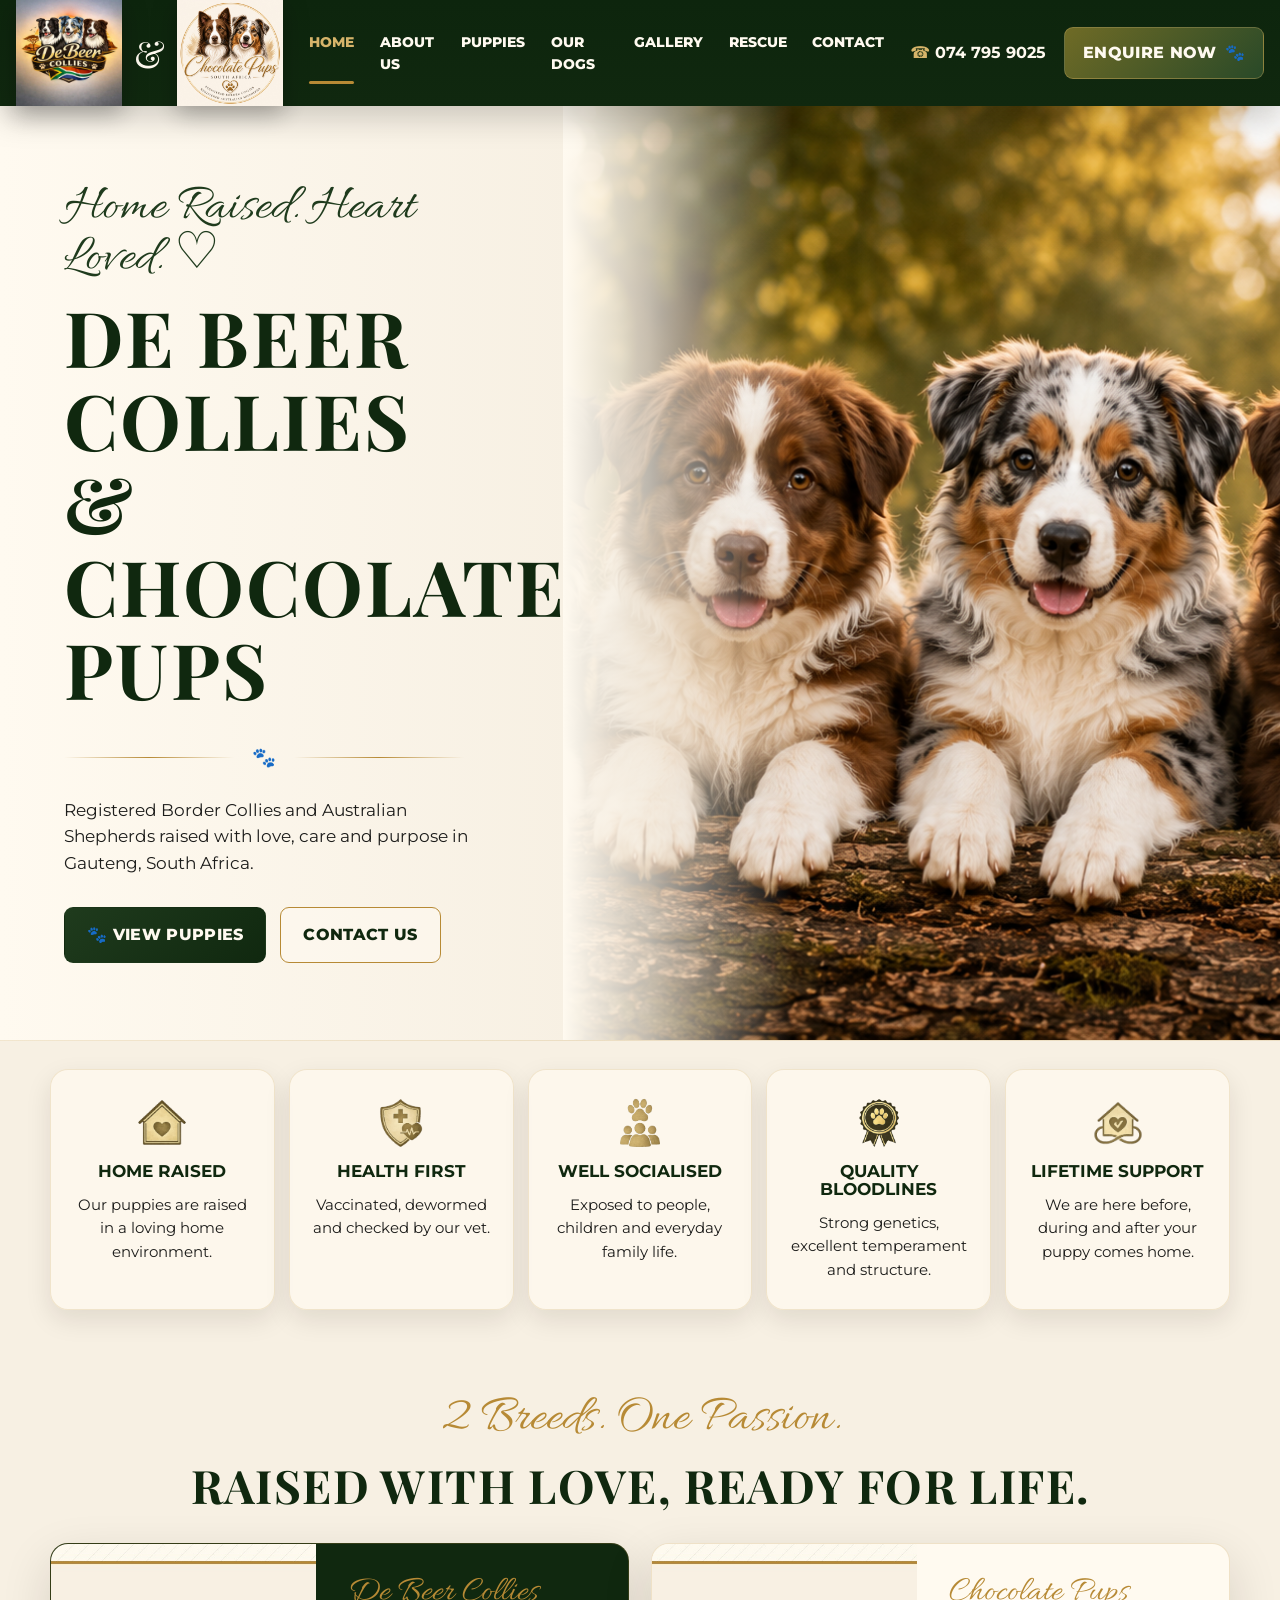
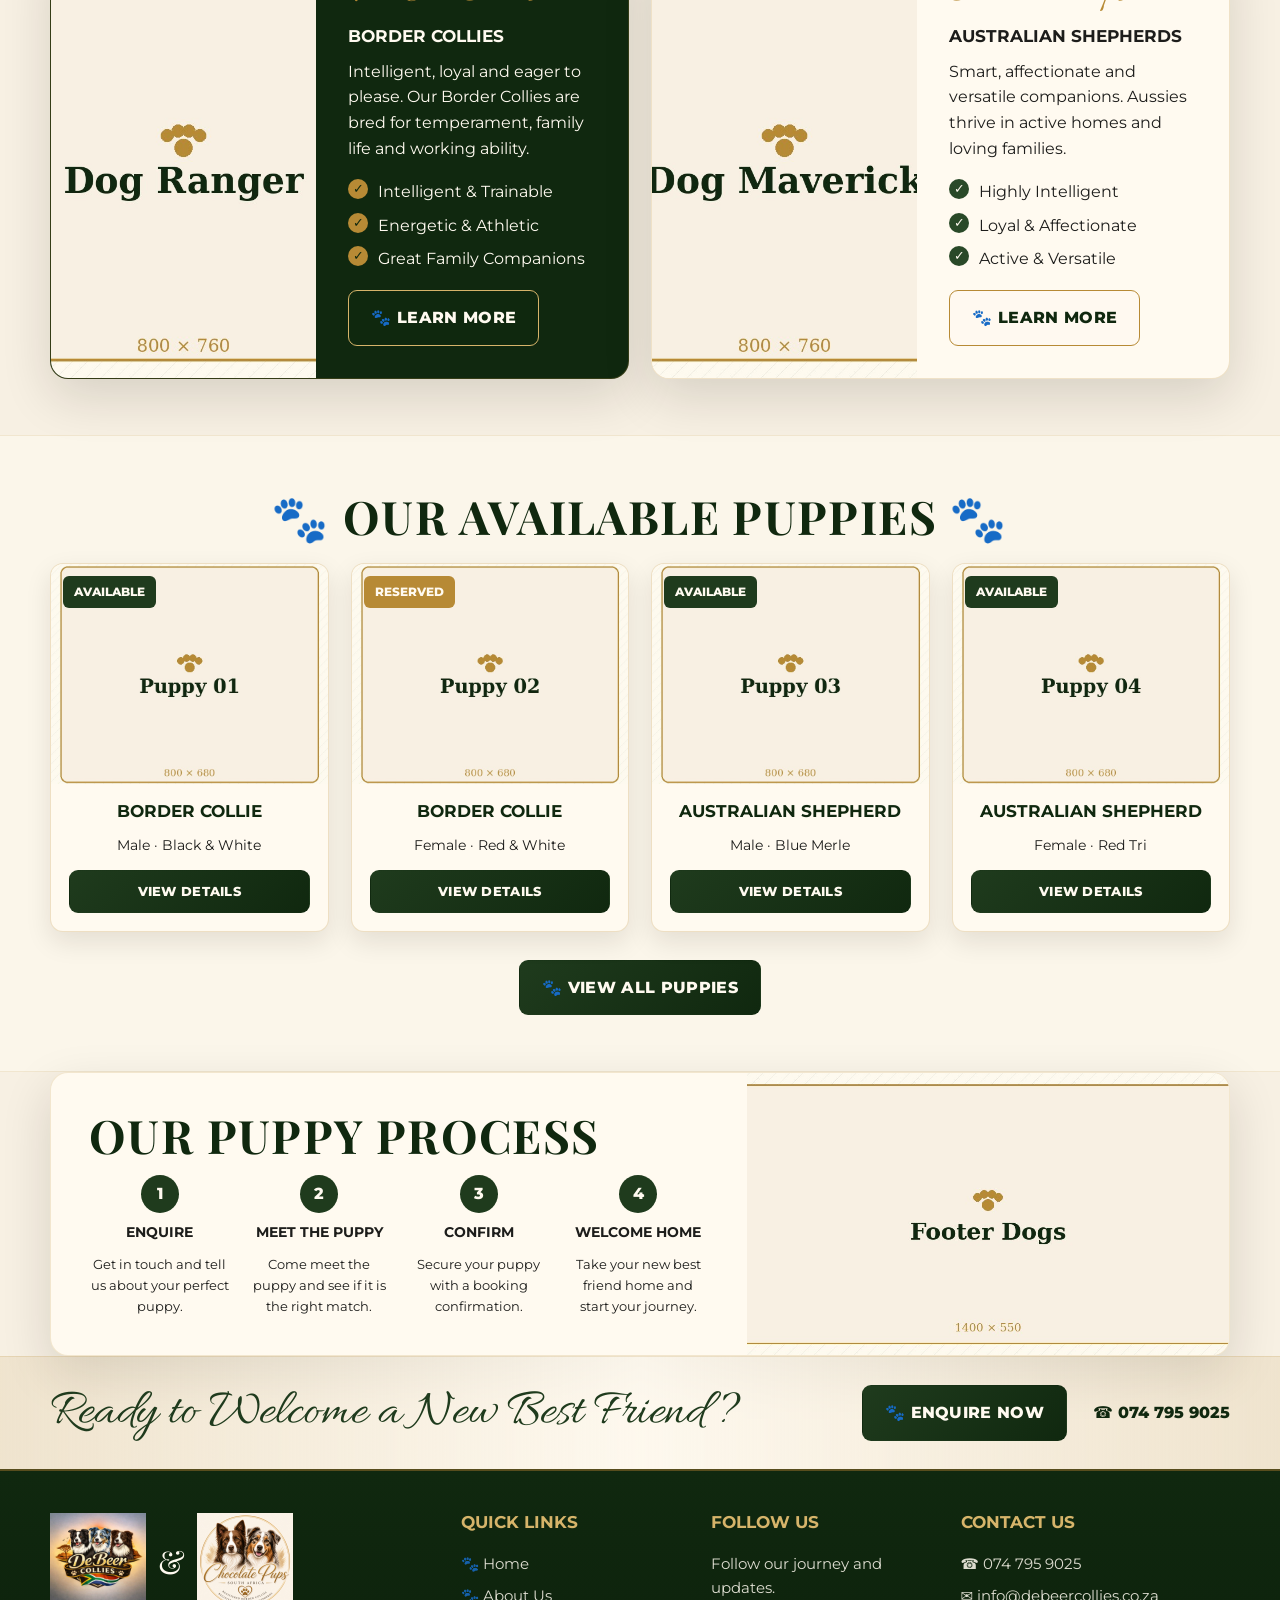
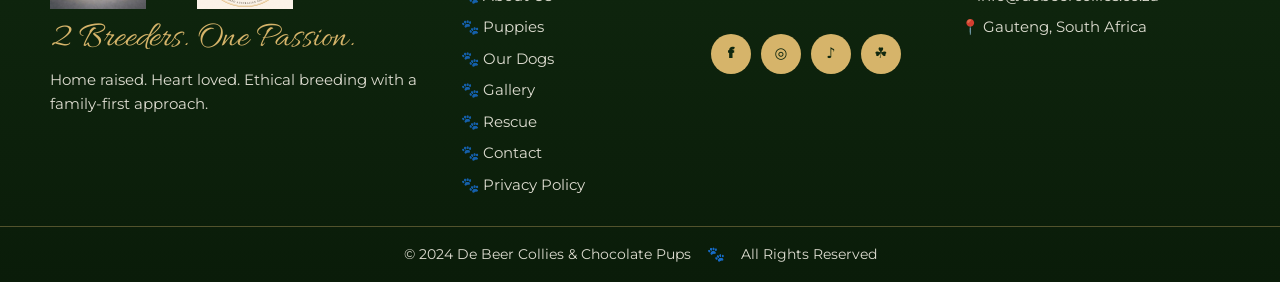
<file: index.html>
<!doctype html>
<html lang="en">
<head>
  <meta charset="utf-8">
  <meta name="viewport" content="width=device-width, initial-scale=1">
  <link rel="icon" type="image/png" href="assets/images/logos-and-fancy/favicon.png">
  <link rel="apple-touch-icon" href="assets/images/logos-and-fancy/favicon.png">
  <title>De Beer Collies & Chocolate Pups South Africa</title>
  <meta name="description" content="Registered Border Collies and Australian Shepherds in Gauteng, South Africa.">
  <meta property="og:title" content="De Beer Collies & Chocolate Pups South Africa">
  <meta property="og:description" content="Registered Border Collies and Australian Shepherds in Gauteng, South Africa.">
  <meta property="og:type" content="website">
  <meta property="og:image" content="assets/images/big-dogs/hero-home.jpg">
  <link rel="preconnect" href="https://fonts.googleapis.com">
  <link rel="preconnect" href="https://fonts.gstatic.com" crossorigin>
  <link href="https://fonts.googleapis.com/css2?family=Allura&family=Montserrat:wght@400;500;600;700;800&family=Playfair+Display:wght@600;700;800&display=swap" rel="stylesheet">
  <link rel="stylesheet" href="styles.css">
</head>
<body>
<header class="site-header" data-header>
  <div class="header-inner">
    <a class="brand" href="index.html" aria-label="De Beer Collies and Chocolate Pups home">
      <span class="brand-logo-wrap"><img src="assets/images/logos-and-fancy/logo-debeer.png" alt="De Beer Collies logo"></span>
      <span class="brand-amp">&amp;</span>
      <span class="brand-logo-wrap"><img src="assets/images/logos-and-fancy/logo-chocolate-pups.png" alt="Chocolate Pups South Africa logo"></span>
    </a>

    <nav class="main-nav" aria-label="Main navigation">
      <a href="index.html" class="nav-link" data-page="index.html">Home</a>
      <a href="about.html" class="nav-link" data-page="about.html">About Us</a>
      <a href="puppies.html" class="nav-link" data-page="puppies.html">Puppies</a>
      <a href="our-dogs.html" class="nav-link" data-page="our-dogs.html">Our Dogs</a>
      <a href="gallery.html" class="nav-link" data-page="gallery.html">Gallery</a>
      <a href="rescue.html" class="nav-link" data-page="rescue.html">Rescue</a>
      <a href="contact.html" class="nav-link" data-page="contact.html">Contact</a>
    </nav>
    <div class="header-actions">
      <a class="header-phone" href="tel:0747959025" aria-label="Call 074 795 9025"><span>☎</span> 074 795 9025</a>
      <a class="btn btn-gold btn-small" href="contact.html">Enquire Now <span class="paw">🐾</span></a>
    </div>

    <button class="menu-toggle" type="button" aria-label="Open menu" aria-controls="mobileMenu" aria-expanded="false" data-menu-toggle>
      <span></span><span></span><span></span>
    </button>
  </div>
  <div class="mobile-menu" id="mobileMenu" data-mobile-menu>
    <div class="mobile-menu-card">
      <a href="index.html" class="mobile-nav-link">Home</a>
      <a href="about.html" class="mobile-nav-link">About Us</a>
      <a href="puppies.html" class="mobile-nav-link">Puppies</a>
      <a href="our-dogs.html" class="mobile-nav-link">Our Dogs</a>
      <a href="gallery.html" class="mobile-nav-link">Gallery</a>
      <a href="rescue.html" class="mobile-nav-link">Rescue</a>
      <a href="contact.html" class="mobile-nav-link">Contact</a>
      <a class="btn btn-gold btn-full" href="contact.html">Enquire Now <span class="paw">🐾</span></a>
      <a class="mobile-phone" href="tel:0747959025">☎ 074 795 9025</a>
    </div>
  </div>
</header>
<main>

<section class="hero hero-home">
  <div class="hero-copy">
    <p class="script">Home Raised. Heart Loved. ♡</p>
    <h1>De Beer Collies &amp; Chocolate Pups</h1>
    <div class="decor-line"><span>🐾</span></div>
    <p>Registered Border Collies and Australian Shepherds raised with love, care and purpose in Gauteng, South Africa.</p>
    <div class="hero-buttons">
      <a class="btn btn-primary" href="puppies.html">🐾 View Puppies</a>
      <a class="btn btn-outline" href="contact.html">Contact Us</a>
    </div>
  </div>
  <div class="hero-image"><img src="assets/images/big-dogs/hero-home.jpg" alt="Placeholder for Border Collie and Australian Shepherd puppies"></div>
</section>
<div class="feature-grid container">
  <article class="feature-card"><span class="icon"><img src="assets/images/icons/home-raised.png" alt=""></span><h3>Home Raised</h3><p>Our puppies are raised in a loving home environment.</p></article>
  <article class="feature-card"><span class="icon"><img src="assets/images/icons/health-first.png" alt=""></span><h3>Health First</h3><p>Vaccinated, dewormed and checked by our vet.</p></article>
  <article class="feature-card"><span class="icon"><img src="assets/images/icons/well-socialised.png" alt=""></span><h3>Well Socialised</h3><p>Exposed to people, children and everyday family life.</p></article>
  <article class="feature-card"><span class="icon"><img src="assets/images/icons/quality-bloodlines.png" alt=""></span><h3>Quality Bloodlines</h3><p>Strong genetics, excellent temperament and structure.</p></article>
  <article class="feature-card"><span class="icon"><img src="assets/images/icons/lifetime-support.png" alt=""></span><h3>Lifetime Support</h3><p>We are here before, during and after your puppy comes home.</p></article>
</div>
<section class="container section two-breeds">
  <div class="section-heading">
    <p class="script">2 Breeds. One Passion.</p>
    <h2>Raised with love, ready for life.</h2>
  </div>
  <div class="breed-grid">
    <article class="breed-card breed-dark">
      <img src="assets/images/big-dogs/dog-ranger.jpg" alt="Border Collie placeholder">
      <div>
        <p class="script">De Beer Collies</p>
        <h3>Border Collies</h3>
        <p>Intelligent, loyal and eager to please. Our Border Collies are bred for temperament, family life and working ability.</p>
        <ul class="tick-list"><li>Intelligent &amp; Trainable</li><li>Energetic &amp; Athletic</li><li>Great Family Companions</li></ul>
        <a class="btn btn-outline-light" href="our-dogs.html">🐾 Learn More</a>
      </div>
    </article>
    <article class="breed-card">
      <img src="assets/images/big-dogs/dog-maverick.jpg" alt="Australian Shepherd placeholder">
      <div>
        <p class="script">Chocolate Pups</p>
        <h3>Australian Shepherds</h3>
        <p>Smart, affectionate and versatile companions. Aussies thrive in active homes and loving families.</p>
        <ul class="tick-list"><li>Highly Intelligent</li><li>Loyal &amp; Affectionate</li><li>Active &amp; Versatile</li></ul>
        <a class="btn btn-outline" href="our-dogs.html">🐾 Learn More</a>
      </div>
    </article>
  </div>
</section>
<section class="section soft-section">
  <div class="container">
    <div class="section-heading compact"><h2>🐾 Our Available Puppies 🐾</h2></div>
    <div class="puppy-card-grid preview-grid">
      <article class="puppy-card"><span class="status available">Available</span><img src="assets/images/border-collies/puppy-01.jpg" alt="Puppy 01 placeholder"><div><h3>Border Collie</h3><p>Male · Black &amp; White</p><a class="btn btn-primary btn-card" href="puppies.html">View Details</a></div></article>
      <article class="puppy-card"><span class="status reserved">Reserved</span><img src="assets/images/border-collies/puppy-02.jpg" alt="Puppy 02 placeholder"><div><h3>Border Collie</h3><p>Female · Red &amp; White</p><a class="btn btn-primary btn-card" href="puppies.html">View Details</a></div></article>
      <article class="puppy-card"><span class="status available">Available</span><img src="assets/images/australian-shepherds/puppy-03.jpg" alt="Puppy 03 placeholder"><div><h3>Australian Shepherd</h3><p>Male · Blue Merle</p><a class="btn btn-primary btn-card" href="puppies.html">View Details</a></div></article>
      <article class="puppy-card"><span class="status available">Available</span><img src="assets/images/australian-shepherds/puppy-04.jpg" alt="Puppy 04 placeholder"><div><h3>Australian Shepherd</h3><p>Female · Red Tri</p><a class="btn btn-primary btn-card" href="puppies.html">View Details</a></div></article>
    </div>
    <div class="center"><a class="btn btn-primary" href="puppies.html">🐾 View All Puppies</a></div>
  </div>
</section>
<section class="container section process-panel">
  <div class="process-content">
    <h2>Our Puppy Process</h2>
    <div class="process-steps">
      <div><span>1</span><h3>Enquire</h3><p>Get in touch and tell us about your perfect puppy.</p></div>
      <div><span>2</span><h3>Meet the Puppy</h3><p>Come meet the puppy and see if it is the right match.</p></div>
      <div><span>3</span><h3>Confirm</h3><p>Secure your puppy with a booking confirmation.</p></div>
      <div><span>4</span><h3>Welcome Home</h3><p>Take your new best friend home and start your journey.</p></div>
    </div>
  </div>
  <img src="assets/images/big-dogs/footer-dogs.jpg" alt="Footer dogs placeholder">
</section>
<section class="cta-band">
  <div class="container cta-inner">
    <p class="script">Ready to Welcome a New Best Friend?</p>
    <a class="btn btn-primary" href="contact.html">🐾 Enquire Now</a>
    <a class="cta-phone" href="tel:0747959025">☎ 074 795 9025</a>
  </div>
</section>

</main>
<footer class="site-footer">
  <div class="footer-top container">
    <div class="footer-brand">
      <div class="footer-logos">
        <img src="assets/images/logos-and-fancy/logo-debeer.png" alt="De Beer Collies logo">
        <span>&amp;</span>
        <img src="assets/images/logos-and-fancy/logo-chocolate-pups.png" alt="Chocolate Pups South Africa logo">
      </div>
      <p class="script footer-script">2 Breeders. One Passion.</p>
      <p>Home raised. Heart loved. Ethical breeding with a family-first approach.</p>
    </div>
    <div class="footer-col">
      <h3>Quick Links</h3>
      <a href="index.html">🐾 Home</a>
      <a href="about.html">🐾 About Us</a>
      <a href="puppies.html">🐾 Puppies</a>
      <a href="our-dogs.html">🐾 Our Dogs</a>
      <a href="gallery.html">🐾 Gallery</a>
      <a href="rescue.html">🐾 Rescue</a>
      <a href="contact.html">🐾 Contact</a>
      <a href="privacy.html">🐾 Privacy Policy</a>
    </div>
    <div class="footer-col">
      <h3>Follow Us</h3>
      <p>Follow our journey and updates.</p>
      <div class="socials" aria-label="Social links placeholders">
        <a href="#" aria-label="Facebook">f</a>
        <a href="#" aria-label="Instagram">◎</a>
        <a href="#" aria-label="TikTok">♪</a>
        <a href="#" aria-label="WhatsApp">☘</a>
      </div>
    </div>
    <div class="footer-col contact-list">
      <h3>Contact Us</h3>
      <a href="tel:0747959025">☎ 074 795 9025</a>
      <a href="mailto:info@debeercollies.co.za">✉ info@debeercollies.co.za</a>
      <span>📍 Gauteng, South Africa</span>
    </div>
  </div>
  <div class="footer-bottom">
    <span>© 2024 De Beer Collies &amp; Chocolate Pups</span>
    <span class="footer-paw">🐾</span>
    <span>All Rights Reserved</span>
  </div>
</footer>
<div class="modal" id="puppyModal" aria-hidden="true" role="dialog" aria-label="Puppy details">
  <div class="modal-panel" role="document">
    <button class="modal-close" type="button" data-close-modal aria-label="Close modal">×</button>
    <div class="modal-content" data-puppy-modal-content></div>
  </div>
</div>
<div class="modal" id="pedigreeModal" aria-hidden="true" role="dialog" aria-label="Pedigree details">
  <div class="modal-panel" role="document">
    <button class="modal-close" type="button" data-close-modal aria-label="Close modal">×</button>
    <div class="modal-content" data-pedigree-modal-content></div>
  </div>
</div>
<div class="lightbox" id="galleryLightbox" aria-hidden="true" role="dialog" aria-label="Gallery image viewer">
  <button class="lightbox-close" type="button" data-lightbox-close aria-label="Close gallery">×</button>
  <button class="lightbox-nav lightbox-prev" type="button" data-lightbox-prev aria-label="Previous image">‹</button>
  <img src="assets/images/border-collies/gallery-01.jpg" alt="Gallery image" data-lightbox-image>
  <p data-lightbox-caption></p>
  <button class="lightbox-nav lightbox-next" type="button" data-lightbox-next aria-label="Next image">›</button>
</div>
<script src="script.js"></script>
</body>
</html>
</file>
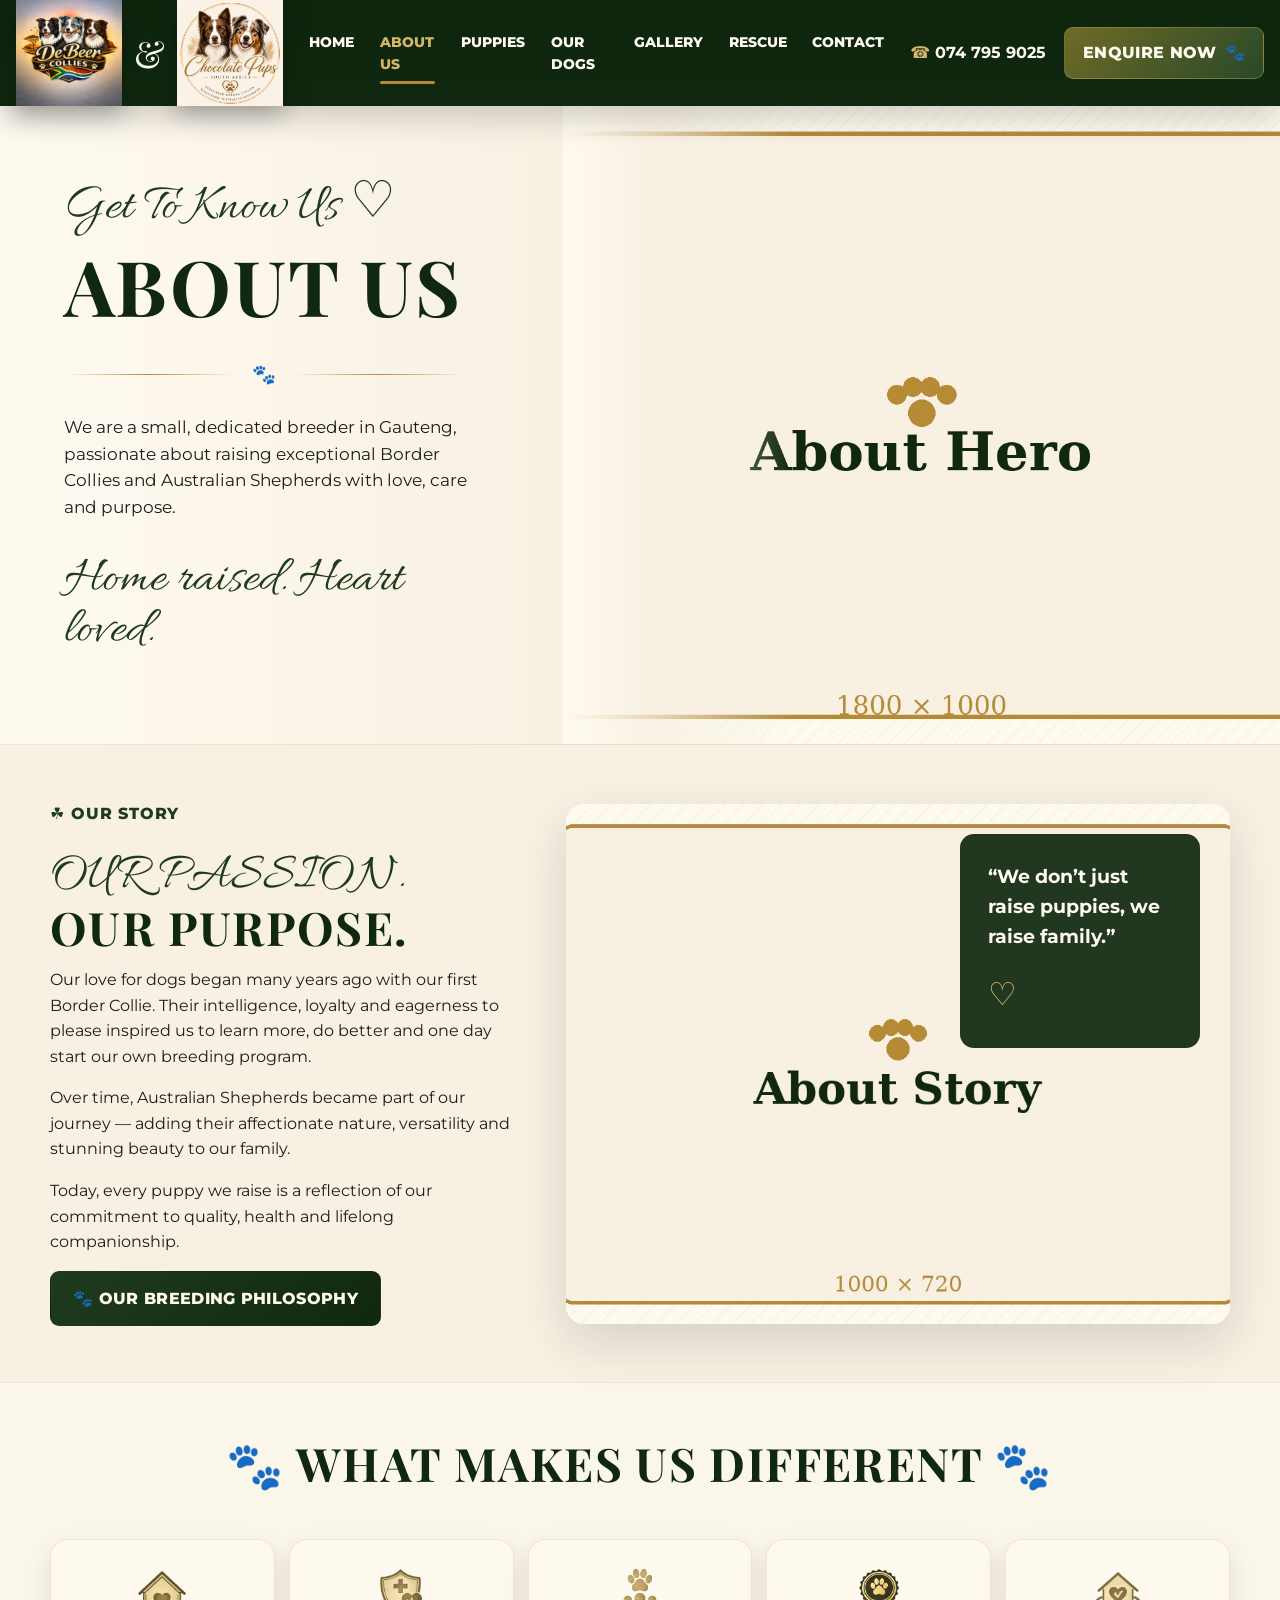
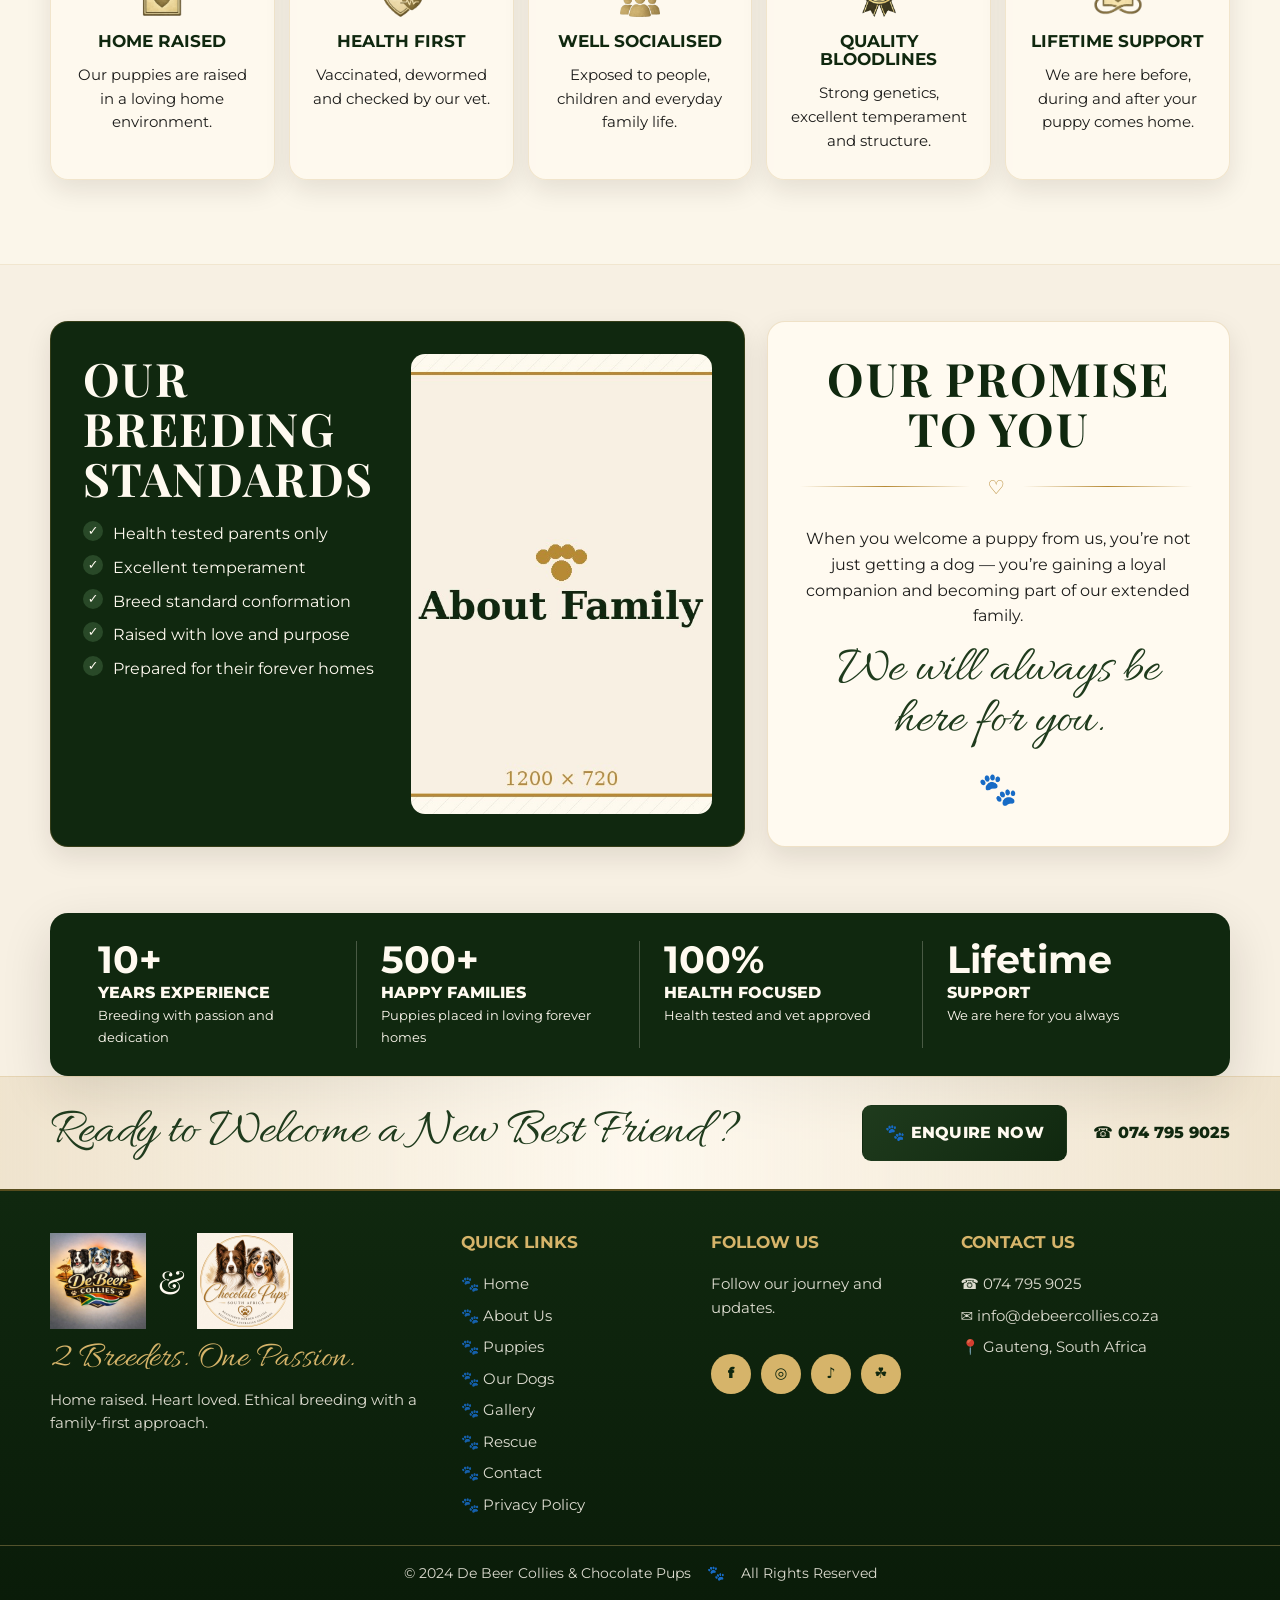
<file: about.html>
<!doctype html>
<html lang="en">
<head>
  <meta charset="utf-8">
  <meta name="viewport" content="width=device-width, initial-scale=1">
  <link rel="icon" type="image/png" href="assets/images/logos-and-fancy/favicon.png">
  <link rel="apple-touch-icon" href="assets/images/logos-and-fancy/favicon.png">
  <title>About Us | De Beer Collies & Chocolate Pups</title>
  <meta name="description" content="Get to know De Beer Collies and Chocolate Pups South Africa.">
  <meta property="og:title" content="About Us | De Beer Collies & Chocolate Pups">
  <meta property="og:description" content="Get to know De Beer Collies and Chocolate Pups South Africa.">
  <meta property="og:type" content="website">
  <meta property="og:image" content="assets/images/big-dogs/hero-home.jpg">
  <link rel="preconnect" href="https://fonts.googleapis.com">
  <link rel="preconnect" href="https://fonts.gstatic.com" crossorigin>
  <link href="https://fonts.googleapis.com/css2?family=Allura&family=Montserrat:wght@400;500;600;700;800&family=Playfair+Display:wght@600;700;800&display=swap" rel="stylesheet">
  <link rel="stylesheet" href="styles.css">
</head>
<body>
<header class="site-header" data-header>
  <div class="header-inner">
    <a class="brand" href="index.html" aria-label="De Beer Collies and Chocolate Pups home">
      <span class="brand-logo-wrap"><img src="assets/images/logos-and-fancy/logo-debeer.png" alt="De Beer Collies logo"></span>
      <span class="brand-amp">&amp;</span>
      <span class="brand-logo-wrap"><img src="assets/images/logos-and-fancy/logo-chocolate-pups.png" alt="Chocolate Pups South Africa logo"></span>
    </a>

    <nav class="main-nav" aria-label="Main navigation">
      <a href="index.html" class="nav-link" data-page="index.html">Home</a>
      <a href="about.html" class="nav-link" data-page="about.html">About Us</a>
      <a href="puppies.html" class="nav-link" data-page="puppies.html">Puppies</a>
      <a href="our-dogs.html" class="nav-link" data-page="our-dogs.html">Our Dogs</a>
      <a href="gallery.html" class="nav-link" data-page="gallery.html">Gallery</a>
      <a href="rescue.html" class="nav-link" data-page="rescue.html">Rescue</a>
      <a href="contact.html" class="nav-link" data-page="contact.html">Contact</a>
    </nav>

    <div class="header-actions">
      <a class="header-phone" href="tel:0747959025" aria-label="Call 074 795 9025"><span>☎</span> 074 795 9025</a>
      <a class="btn btn-gold btn-small" href="contact.html">Enquire Now <span class="paw">🐾</span></a>
    </div>

    <button class="menu-toggle" type="button" aria-label="Open menu" aria-controls="mobileMenu" aria-expanded="false" data-menu-toggle>
      <span></span><span></span><span></span>
    </button>
  </div>
  <div class="mobile-menu" id="mobileMenu" data-mobile-menu>
    <div class="mobile-menu-card">
      <a href="index.html" class="mobile-nav-link">Home</a>
      <a href="about.html" class="mobile-nav-link">About Us</a>
      <a href="puppies.html" class="mobile-nav-link">Puppies</a>
      <a href="our-dogs.html" class="mobile-nav-link">Our Dogs</a>
      <a href="gallery.html" class="mobile-nav-link">Gallery</a>
      <a href="rescue.html" class="mobile-nav-link">Rescue</a>
      <a href="contact.html" class="mobile-nav-link">Contact</a>
      <a class="btn btn-gold btn-full" href="contact.html">Enquire Now <span class="paw">🐾</span></a>
      <a class="mobile-phone" href="tel:0747959025">☎ 074 795 9025</a>
    </div>
  </div>
</header>
<main>

<section class="hero hero-inner">
  <div class="hero-copy">
    <p class="script">Get To Know Us ♡</p>
    <h1>About Us</h1>
    <div class="decor-line"><span>🐾</span></div>
    <p>We are a small, dedicated breeder in Gauteng, passionate about raising exceptional Border Collies and Australian Shepherds with love, care and purpose.</p>
    <p class="script script-note">Home raised. Heart loved.</p>
  </div>
  <div class="hero-image"><img src="assets/images/big-dogs/hero-about.jpg" alt="About hero placeholder"></div>
</section>
<section class="container section about-story-grid">
  <div class="story-copy">
    <p class="eyebrow">☘ Our Story</p>
    <h2><span class="script">Our Passion.</span> Our Purpose.</h2>
    <p>Our love for dogs began many years ago with our first Border Collie. Their intelligence, loyalty and eagerness to please inspired us to learn more, do better and one day start our own breeding program.</p>
    <p>Over time, Australian Shepherds became part of our journey — adding their affectionate nature, versatility and stunning beauty to our family.</p>
    <p>Today, every puppy we raise is a reflection of our commitment to quality, health and lifelong companionship.</p>
    <a class="btn btn-primary" href="our-dogs.html">🐾 Our Breeding Philosophy</a>
  </div>
  <div class="story-photo quote-card-wrap">
    <img src="assets/images/big-dogs/about-story.jpg" alt="About story placeholder">
    <blockquote>“We don’t just raise puppies, we raise family.” <span>♡</span></blockquote>
  </div>
</section>
<section class="section soft-section">
  <div class="container">
    <div class="section-heading compact"><h2>🐾 What Makes Us Different 🐾</h2></div>
    <div class="feature-grid">
  <article class="feature-card"><span class="icon"><img src="assets/images/icons/home-raised.png" alt=""></span><h3>Home Raised</h3><p>Our puppies are raised in a loving home environment.</p></article>
  <article class="feature-card"><span class="icon"><img src="assets/images/icons/health-first.png" alt=""></span><h3>Health First</h3><p>Vaccinated, dewormed and checked by our vet.</p></article>
  <article class="feature-card"><span class="icon"><img src="assets/images/icons/well-socialised.png" alt=""></span><h3>Well Socialised</h3><p>Exposed to people, children and everyday family life.</p></article>
  <article class="feature-card"><span class="icon"><img src="assets/images/icons/quality-bloodlines.png" alt=""></span><h3>Quality Bloodlines</h3><p>Strong genetics, excellent temperament and structure.</p></article>
  <article class="feature-card"><span class="icon"><img src="assets/images/icons/lifetime-support.png" alt=""></span><h3>Lifetime Support</h3><p>We are here before, during and after your puppy comes home.</p></article>
</div>
  </div>
</section>
<section class="container section promise-grid">
  <div class="standards-card">
    <div>
      <h2>Our Breeding Standards</h2>
      <ul class="tick-list"><li>Health tested parents only</li><li>Excellent temperament</li><li>Breed standard conformation</li><li>Raised with love and purpose</li><li>Prepared for their forever homes</li></ul>
    </div>
    <img src="assets/images/big-dogs/about-family.jpg" alt="About family placeholder">
  </div>
  <div class="promise-card">
    <h2>Our Promise To You</h2>
    <div class="decor-line"><span>♡</span></div>
    <p>When you welcome a puppy from us, you’re not just getting a dog — you’re gaining a loyal companion and becoming part of our extended family.</p>
    <p class="script">We will always be here for you.</p>
    <span class="big-paw">🐾</span>
  </div>
</section>
<section class="stats-bar container">
  <div><strong>10+</strong><span>Years Experience</span><p>Breeding with passion and dedication</p></div>
  <div><strong>500+</strong><span>Happy Families</span><p>Puppies placed in loving forever homes</p></div>
  <div><strong>100%</strong><span>Health Focused</span><p>Health tested and vet approved</p></div>
  <div><strong>Lifetime</strong><span>Support</span><p>We are here for you always</p></div>
</section>
<section class="cta-band">
  <div class="container cta-inner">
    <p class="script">Ready to Welcome a New Best Friend?</p>
    <a class="btn btn-primary" href="contact.html">🐾 Enquire Now</a>
    <a class="cta-phone" href="tel:0747959025">☎ 074 795 9025</a>
  </div>
</section>

</main>
<footer class="site-footer">
  <div class="footer-top container">
    <div class="footer-brand">
      <div class="footer-logos">
        <img src="assets/images/logos-and-fancy/logo-debeer.png" alt="De Beer Collies logo">
        <span>&amp;</span>
        <img src="assets/images/logos-and-fancy/logo-chocolate-pups.png" alt="Chocolate Pups South Africa logo">
      </div>
      <p class="script footer-script">2 Breeders. One Passion.</p>
      <p>Home raised. Heart loved. Ethical breeding with a family-first approach.</p>
    </div>
    <div class="footer-col">
      <h3>Quick Links</h3>
      <a href="index.html">🐾 Home</a>
      <a href="about.html">🐾 About Us</a>
      <a href="puppies.html">🐾 Puppies</a>
      <a href="our-dogs.html">🐾 Our Dogs</a>
      <a href="gallery.html">🐾 Gallery</a>
      <a href="rescue.html">🐾 Rescue</a>
      <a href="contact.html">🐾 Contact</a>
      <a href="privacy.html">🐾 Privacy Policy</a>
    </div>
    <div class="footer-col">
      <h3>Follow Us</h3>
      <p>Follow our journey and updates.</p>
      <div class="socials" aria-label="Social links placeholders">
        <a href="#" aria-label="Facebook">f</a>
        <a href="#" aria-label="Instagram">◎</a>
        <a href="#" aria-label="TikTok">♪</a>
        <a href="#" aria-label="WhatsApp">☘</a>
      </div>
    </div>
    <div class="footer-col contact-list">
      <h3>Contact Us</h3>
      <a href="tel:0747959025">☎ 074 795 9025</a>
      <a href="mailto:info@debeercollies.co.za">✉ info@debeercollies.co.za</a>
      <span>📍 Gauteng, South Africa</span>
    </div>
  </div>
  <div class="footer-bottom">
    <span>© 2024 De Beer Collies &amp; Chocolate Pups</span>
    <span class="footer-paw">🐾</span>
    <span>All Rights Reserved</span>
  </div>
</footer>
<div class="modal" id="puppyModal" aria-hidden="true" role="dialog" aria-label="Puppy details">
  <div class="modal-panel" role="document">
    <button class="modal-close" type="button" data-close-modal aria-label="Close modal">×</button>
    <div class="modal-content" data-puppy-modal-content></div>
  </div>
</div>
<div class="modal" id="pedigreeModal" aria-hidden="true" role="dialog" aria-label="Pedigree details">
  <div class="modal-panel" role="document">
    <button class="modal-close" type="button" data-close-modal aria-label="Close modal">×</button>
    <div class="modal-content" data-pedigree-modal-content></div>
  </div>
</div>
<div class="lightbox" id="galleryLightbox" aria-hidden="true" role="dialog" aria-label="Gallery image viewer">
  <button class="lightbox-close" type="button" data-lightbox-close aria-label="Close gallery">×</button>
  <button class="lightbox-nav lightbox-prev" type="button" data-lightbox-prev aria-label="Previous image">‹</button>
  <img src="assets/images/border-collies/gallery-01.jpg" alt="Gallery image" data-lightbox-image>
  <p data-lightbox-caption></p>
  <button class="lightbox-nav lightbox-next" type="button" data-lightbox-next aria-label="Next image">›</button>
</div>
<script src="script.js"></script>
</body>
</html>
</file>
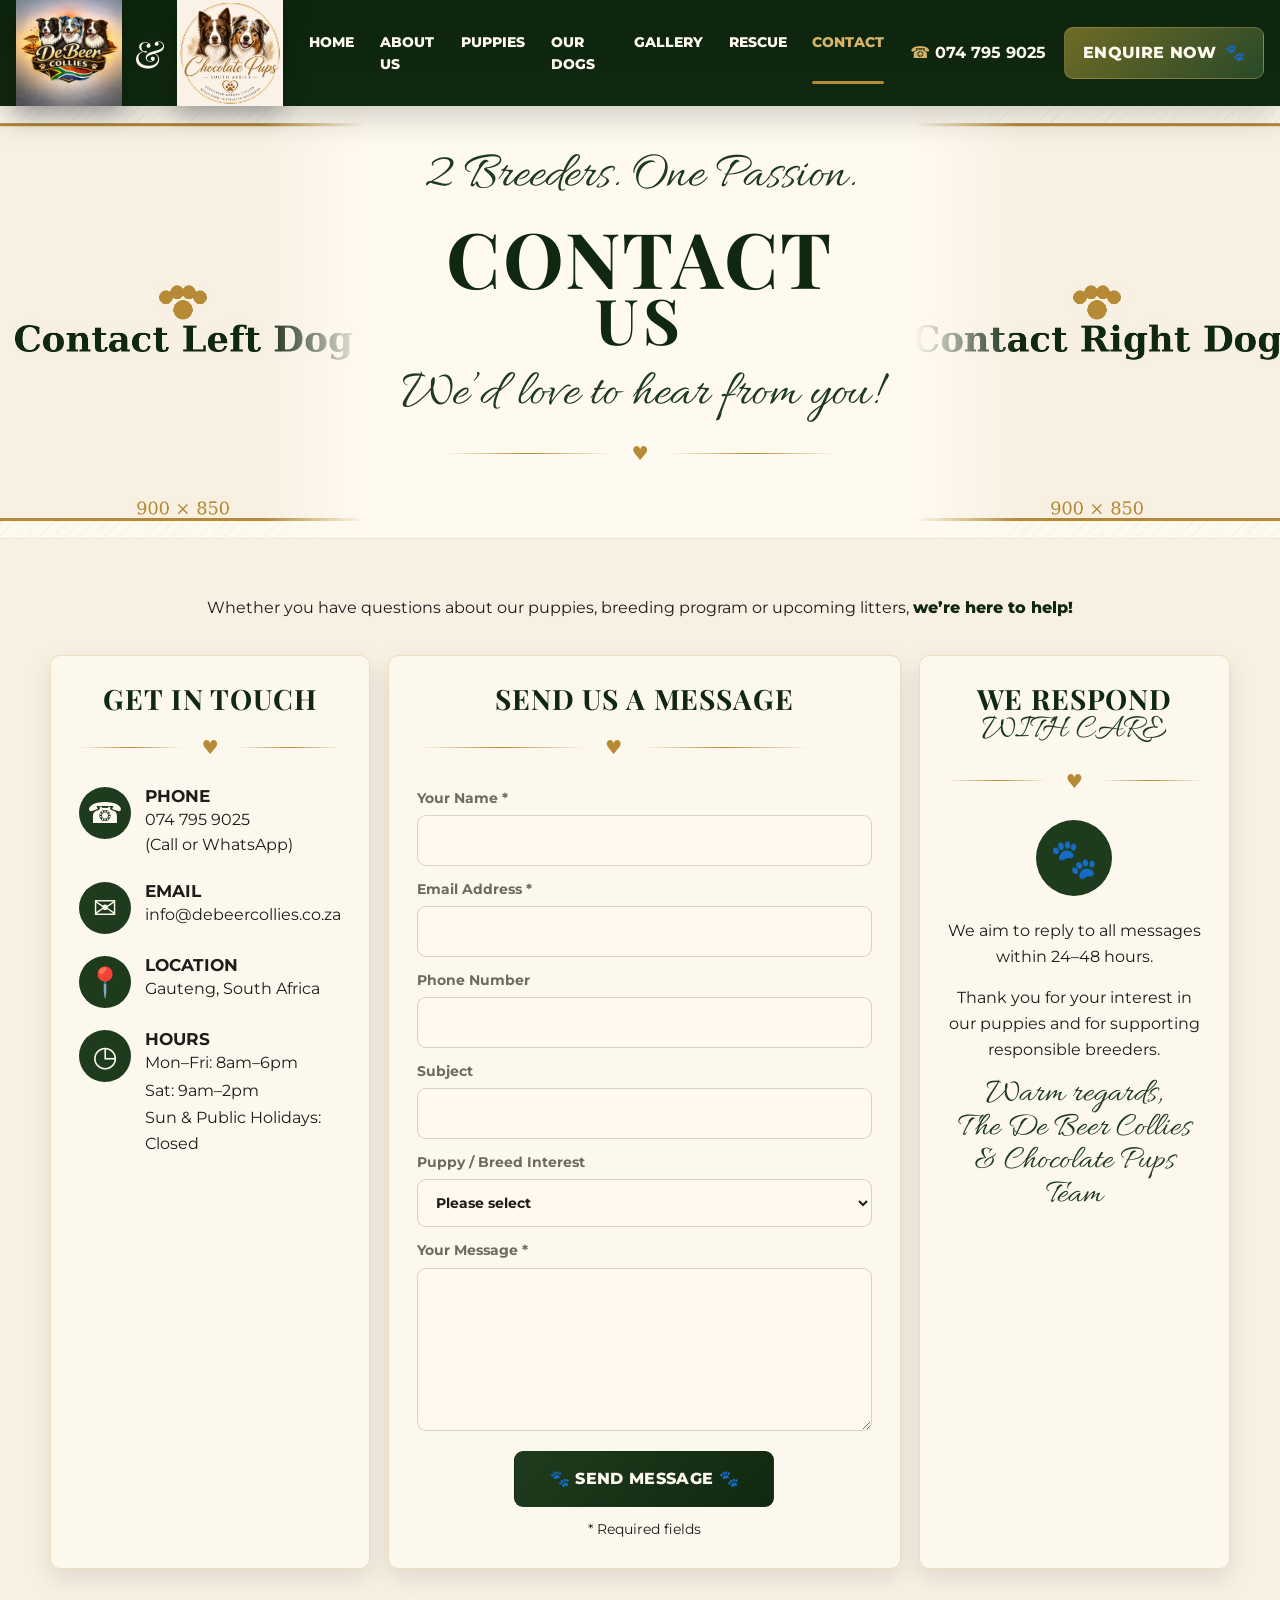
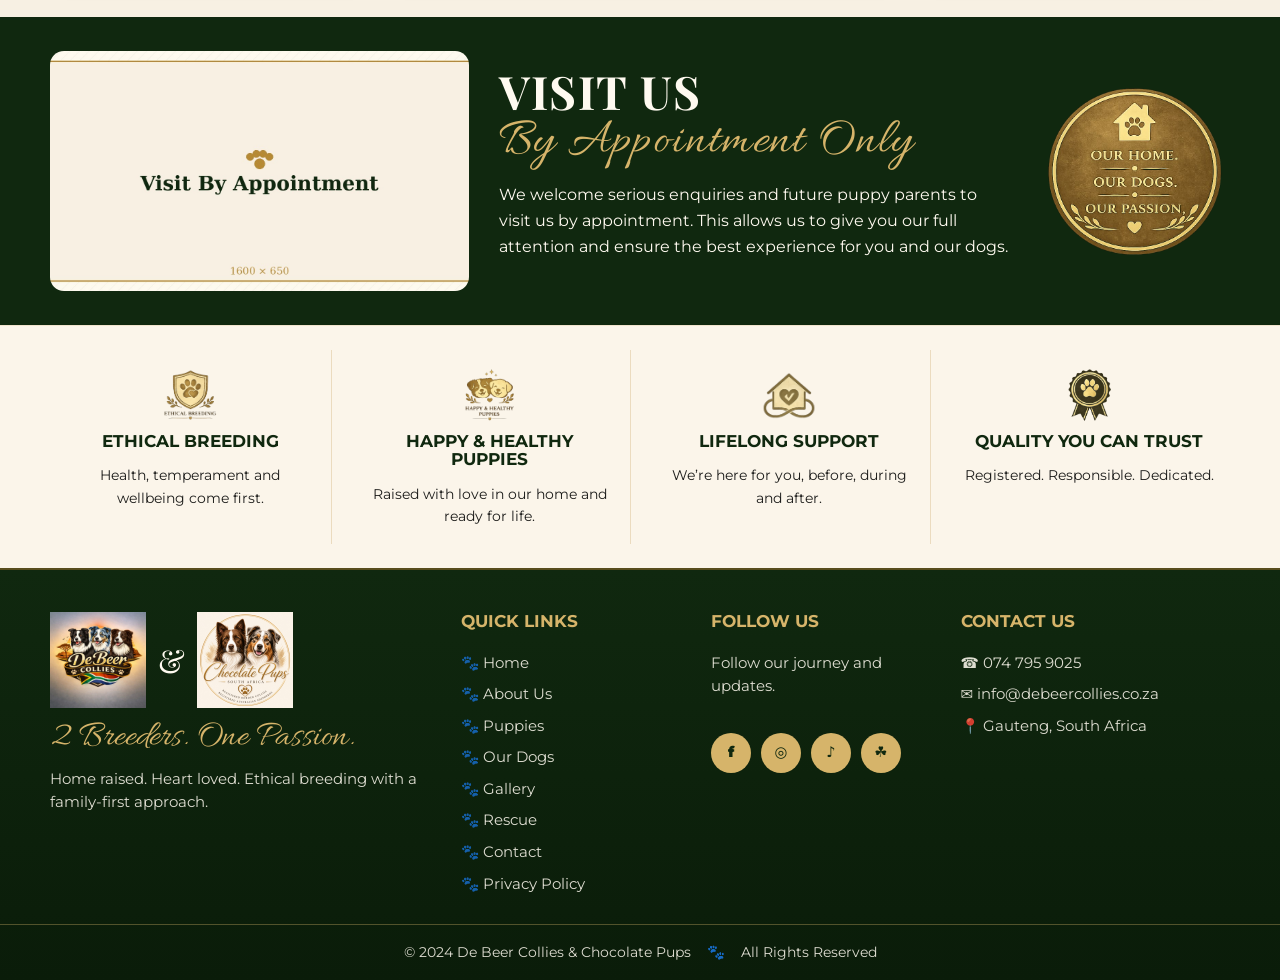
<file: contact.html>
<!doctype html>
<html lang="en">
<head>
  <meta charset="utf-8">
  <meta name="viewport" content="width=device-width, initial-scale=1">
  <link rel="icon" type="image/png" href="assets/images/logos-and-fancy/favicon.png">
  <link rel="apple-touch-icon" href="assets/images/logos-and-fancy/favicon.png">
  <title>Contact Us | De Beer Collies & Chocolate Pups</title>
  <meta name="description" content="Contact De Beer Collies and Chocolate Pups in Gauteng, South Africa.">
  <meta property="og:title" content="Contact Us | De Beer Collies & Chocolate Pups">
  <meta property="og:description" content="Contact De Beer Collies and Chocolate Pups in Gauteng, South Africa.">
  <meta property="og:type" content="website">
  <meta property="og:image" content="assets/images/big-dogs/hero-home.jpg">
  <link rel="preconnect" href="https://fonts.googleapis.com">
  <link rel="preconnect" href="https://fonts.gstatic.com" crossorigin>
  <link href="https://fonts.googleapis.com/css2?family=Allura&family=Montserrat:wght@400;500;600;700;800&family=Playfair+Display:wght@600;700;800&display=swap" rel="stylesheet">
  <link rel="stylesheet" href="styles.css">
</head>
<body>
<header class="site-header" data-header>
  <div class="header-inner">
    <a class="brand" href="index.html" aria-label="De Beer Collies and Chocolate Pups home">
      <span class="brand-logo-wrap"><img src="assets/images/logos-and-fancy/logo-debeer.png" alt="De Beer Collies logo"></span>
      <span class="brand-amp">&amp;</span>
      <span class="brand-logo-wrap"><img src="assets/images/logos-and-fancy/logo-chocolate-pups.png" alt="Chocolate Pups South Africa logo"></span>
    </a>

    <nav class="main-nav" aria-label="Main navigation">
      <a href="index.html" class="nav-link" data-page="index.html">Home</a>
      <a href="about.html" class="nav-link" data-page="about.html">About Us</a>
      <a href="puppies.html" class="nav-link" data-page="puppies.html">Puppies</a>
      <a href="our-dogs.html" class="nav-link" data-page="our-dogs.html">Our Dogs</a>
      <a href="gallery.html" class="nav-link" data-page="gallery.html">Gallery</a>
      <a href="rescue.html" class="nav-link" data-page="rescue.html">Rescue</a>
      <a href="contact.html" class="nav-link" data-page="contact.html">Contact</a>
    </nav>
    
    <div class="header-actions">
      <a class="header-phone" href="tel:0747959025" aria-label="Call 074 795 9025"><span>☎</span> 074 795 9025</a>
      <a class="btn btn-gold btn-small" href="contact.html">Enquire Now <span class="paw">🐾</span></a>
    </div>

    <button class="menu-toggle" type="button" aria-label="Open menu" aria-controls="mobileMenu" aria-expanded="false" data-menu-toggle>
      <span></span><span></span><span></span>
    </button>
  </div>
  <div class="mobile-menu" id="mobileMenu" data-mobile-menu>
    <div class="mobile-menu-card">
      <a href="index.html" class="mobile-nav-link">Home</a>
      <a href="about.html" class="mobile-nav-link">About Us</a>
      <a href="puppies.html" class="mobile-nav-link">Puppies</a>
      <a href="our-dogs.html" class="mobile-nav-link">Our Dogs</a>
      <a href="gallery.html" class="mobile-nav-link">Gallery</a>
      <a href="rescue.html" class="mobile-nav-link">Rescue</a>
      <a href="contact.html" class="mobile-nav-link">Contact</a>
      <a class="btn btn-gold btn-full" href="contact.html">Enquire Now <span class="paw">🐾</span></a>
      <a class="mobile-phone" href="tel:0747959025">☎ 074 795 9025</a>
    </div>
  </div>
</header>
<main>

<section class="contact-hero">
  <div class="contact-dog left"><img src="assets/images/logos-and-fancy/hero-contact-left.jpg" alt="Contact dog left placeholder"></div>
  <div class="contact-title">
    <p class="script">2 Breeders. One Passion.</p>
    <h1 class="contact-heading-split">
      <span>Contact</span>
      <span>Us</span>
    </h1>
    <p class="script">We’d love to hear from you!</p>
    <div class="decor-line"><span>♥</span></div>
  </div>
  <div class="contact-dog right"><img src="assets/images/logos-and-fancy/hero-contact-right.jpg" alt="Contact dog right placeholder"></div>
</section>
<section class="container section contact-intro">
  <p>Whether you have questions about our puppies, breeding program or upcoming litters, <strong>we’re here to help!</strong></p>
</section>
<section class="container contact-grid">
  <aside class="contact-card get-in-touch">
    <h2>Get In Touch</h2><div class="decor-line"><span>♥</span></div>
    <div class="contact-row"><span>☎</span><div><h3>Phone</h3><a href="tel:0747959025">074 795 9025</a><p>(Call or WhatsApp)</p></div></div>
    <div class="contact-row"><span>✉</span><div><h3>Email</h3><a href="mailto:info@debeercollies.co.za">info@debeercollies.co.za</a></div></div>
    <div class="contact-row"><span>📍</span><div><h3>Location</h3><p>Gauteng, South Africa</p></div></div>
    <div class="contact-row"><span>◷</span><div><h3>Hours</h3><p>Mon–Fri: 8am–6pm</p><p>Sat: 9am–2pm</p><p>Sun &amp; Public Holidays: Closed</p></div></div>
  </aside>
  <section class="contact-card form-card">
    <h2>Send Us A Message</h2><div class="decor-line"><span>♥</span></div>
    <form action="https://api.web3forms.com/submit" method="POST" id="contactForm" novalidate>
      <input type="hidden" name="access_key" value="YOUR_WEB3FORMS_ACCESS_KEY_HERE">
      <div class="form-message" data-form-message aria-live="polite"></div>
      <label>Your Name *<input type="text" name="name" required autocomplete="name"></label>
      <label>Email Address *<input type="email" name="email" required autocomplete="email"></label>
      <label>Phone Number<input type="tel" name="phone" autocomplete="tel"></label>
      <label>Subject<input type="text" name="subject"></label>
      <label>Puppy / Breed Interest<select name="breed_interest"><option value="">Please select</option><option>Border Collie puppy</option><option>Australian Shepherd puppy</option><option>Future litter</option><option>General enquiry</option></select></label>
      <label>Your Message *<textarea name="message" rows="6" required></textarea></label>
      <button class="btn btn-primary btn-submit" type="submit">🐾 Send Message 🐾</button>
      <p class="required-note">* Required fields</p>
    </form>
  </section>
  <aside class="contact-card care-card">
    <h2>We Respond <span class="script">With Care</span></h2><div class="decor-line"><span>♥</span></div>
    <div class="big-icon">🐾</div>
    <p>We aim to reply to all messages within 24–48 hours.</p>
    <p>Thank you for your interest in our puppies and for supporting responsible breeders.</p>
    <p class="script">Warm regards,<br>The De Beer Collies &amp; Chocolate Pups Team</p>
  </aside>
</section>
<section class="visit-band">
  <div class="container visit-inner">
    <img src="assets/images/logos-and-fancy/contact-visit.jpg" alt="Visit by appointment placeholder">
    <div><h2>Visit Us <span class="script">By Appointment Only</span></h2><p>We welcome serious enquiries and future puppy parents to visit us by appointment. This allows us to give you our full attention and ensure the best experience for you and our dogs.</p></div>
    <div class="visit-badge"><img src="assets/images/icons/contact-visit-badge.png" alt="Our home. Our dogs. Our passion."></div>
  </div>
</section>
<section class="benefit-strip">
  <div class="container strip-grid"><div><span><img src="assets/images/icons/ethical-breeding.png" alt=""></span><h3>Ethical Breeding</h3><p>Health, temperament and wellbeing come first.</p></div><div><span><img src="assets/images/icons/happy-healthy-puppies.png" alt=""></span><h3>Happy &amp; Healthy Puppies</h3><p>Raised with love in our home and ready for life.</p></div><div><span><img src="assets/images/icons/lifetime-support.png" alt=""></span><h3>Lifelong Support</h3><p>We’re here for you, before, during and after.</p></div><div><span><img src="assets/images/icons/quality-bloodlines.png" alt=""></span><h3>Quality You Can Trust</h3><p>Registered. Responsible. Dedicated.</p></div></div>
</section>

</main>
<footer class="site-footer">
  <div class="footer-top container">
    <div class="footer-brand">
      <div class="footer-logos">
        <img src="assets/images/logos-and-fancy/logo-debeer.png" alt="De Beer Collies logo">
        <span>&amp;</span>
        <img src="assets/images/logos-and-fancy/logo-chocolate-pups.png" alt="Chocolate Pups South Africa logo">
      </div>
      <p class="script footer-script">2 Breeders. One Passion.</p>
      <p>Home raised. Heart loved. Ethical breeding with a family-first approach.</p>
    </div>
    <div class="footer-col">
      <h3>Quick Links</h3>
      <a href="index.html">🐾 Home</a>
      <a href="about.html">🐾 About Us</a>
      <a href="puppies.html">🐾 Puppies</a>
      <a href="our-dogs.html">🐾 Our Dogs</a>
      <a href="gallery.html">🐾 Gallery</a>
      <a href="rescue.html">🐾 Rescue</a>
      <a href="contact.html">🐾 Contact</a>
      <a href="privacy.html">🐾 Privacy Policy</a>
    </div>
    <div class="footer-col">
      <h3>Follow Us</h3>
      <p>Follow our journey and updates.</p>
      <div class="socials" aria-label="Social links placeholders">
        <a href="#" aria-label="Facebook">f</a>
        <a href="#" aria-label="Instagram">◎</a>
        <a href="#" aria-label="TikTok">♪</a>
        <a href="#" aria-label="WhatsApp">☘</a>
      </div>
    </div>
    <div class="footer-col contact-list">
      <h3>Contact Us</h3>
      <a href="tel:0747959025">☎ 074 795 9025</a>
      <a href="mailto:info@debeercollies.co.za">✉ info@debeercollies.co.za</a>
      <span>📍 Gauteng, South Africa</span>
    </div>
  </div>
  <div class="footer-bottom">
    <span>© 2024 De Beer Collies &amp; Chocolate Pups</span>
    <span class="footer-paw">🐾</span>
    <span>All Rights Reserved</span>
  </div>
</footer>
<div class="modal" id="puppyModal" aria-hidden="true" role="dialog" aria-label="Puppy details">
  <div class="modal-panel" role="document">
    <button class="modal-close" type="button" data-close-modal aria-label="Close modal">×</button>
    <div class="modal-content" data-puppy-modal-content></div>
  </div>
</div>
<div class="modal" id="pedigreeModal" aria-hidden="true" role="dialog" aria-label="Pedigree details">
  <div class="modal-panel" role="document">
    <button class="modal-close" type="button" data-close-modal aria-label="Close modal">×</button>
    <div class="modal-content" data-pedigree-modal-content></div>
  </div>
</div>
<div class="lightbox" id="galleryLightbox" aria-hidden="true" role="dialog" aria-label="Gallery image viewer">
  <button class="lightbox-close" type="button" data-lightbox-close aria-label="Close gallery">×</button>
  <button class="lightbox-nav lightbox-prev" type="button" data-lightbox-prev aria-label="Previous image">‹</button>
  <img src="assets/images/border-collies/gallery-01.jpg" alt="Gallery image" data-lightbox-image>
  <p data-lightbox-caption></p>
  <button class="lightbox-nav lightbox-next" type="button" data-lightbox-next aria-label="Next image">›</button>
</div>
<script src="script.js"></script>
</body>
</html>
</file>
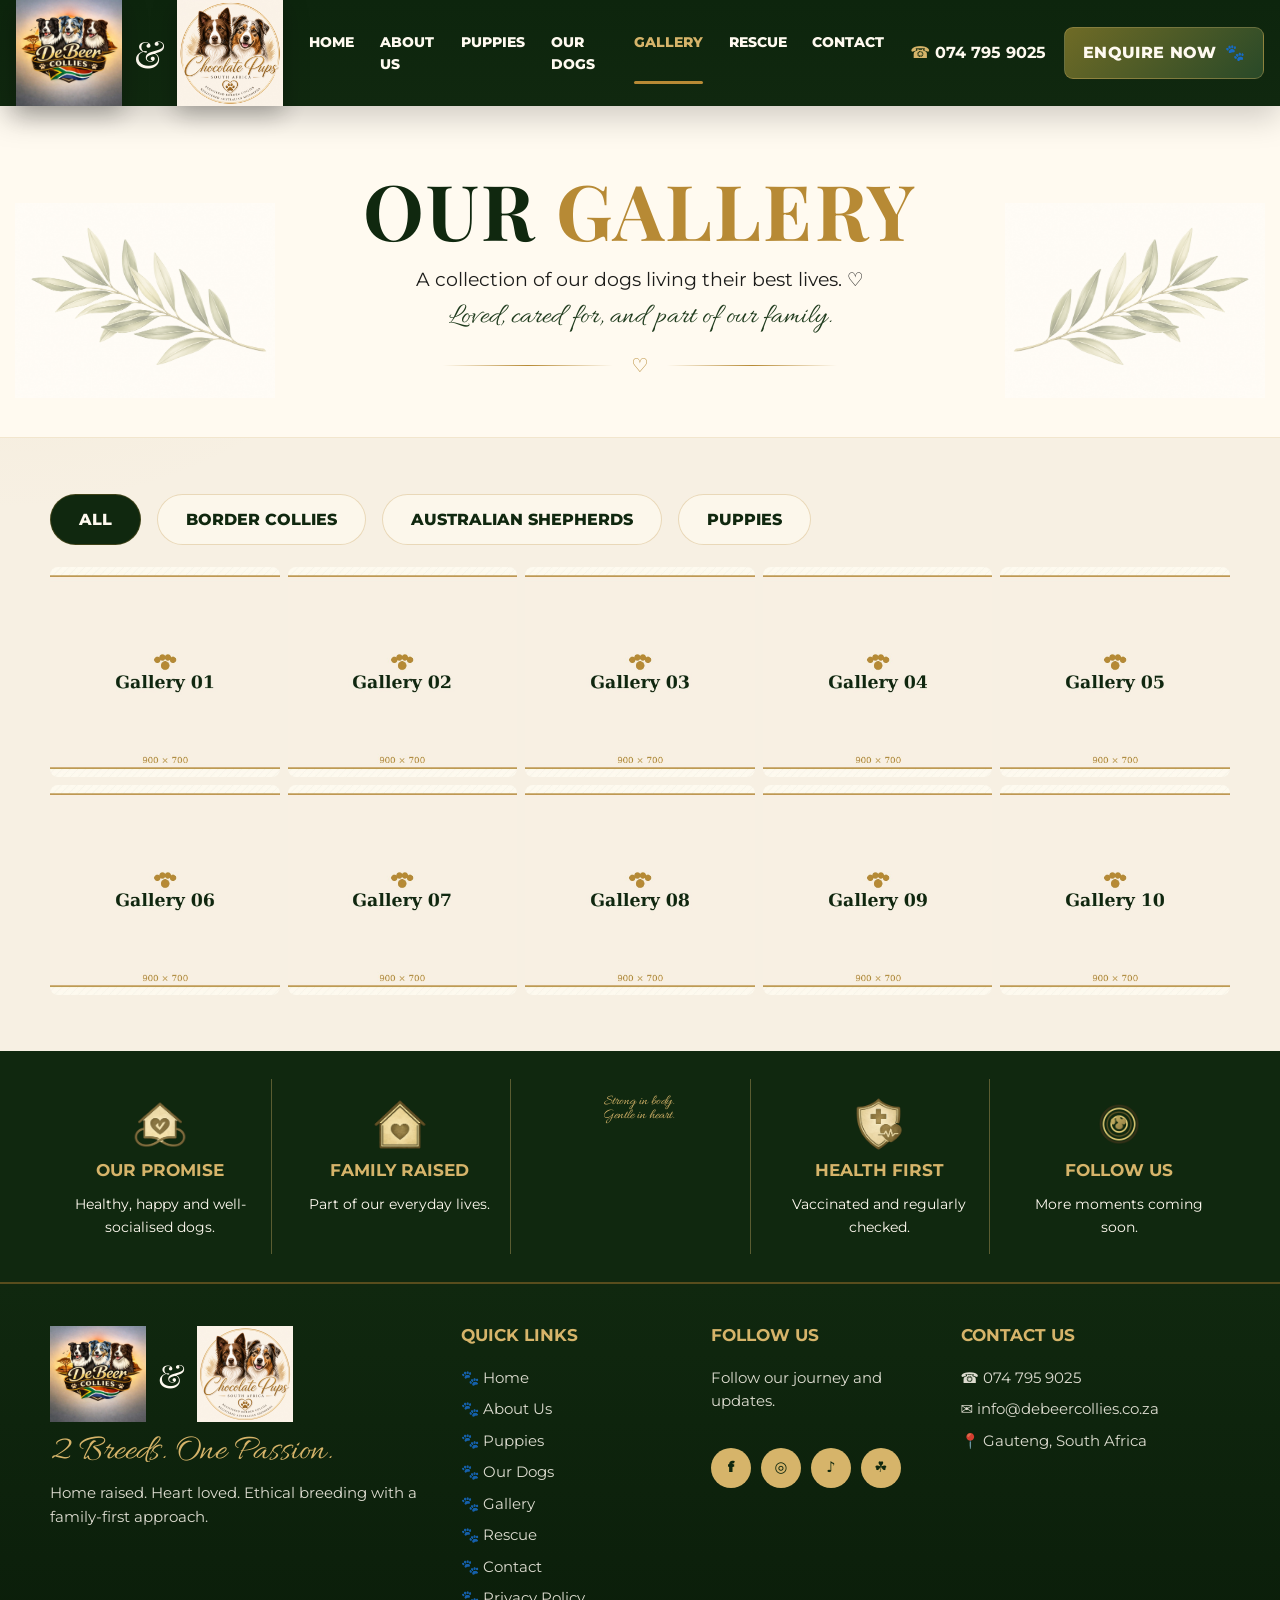
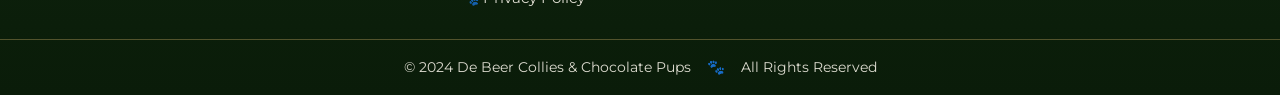
<file: gallery.html>
<!doctype html>
<html lang="en">
<head>
  <meta charset="utf-8">
  <meta name="viewport" content="width=device-width, initial-scale=1">
  <link rel="icon" type="image/png" href="assets/images/logos-and-fancy/favicon.png">
  <link rel="apple-touch-icon" href="assets/images/logos-and-fancy/favicon.png">
  <title>Gallery | De Beer Collies & Chocolate Pups</title>
  <meta name="description" content="A photo gallery of our Border Collies and Australian Shepherds.">
  <meta property="og:title" content="Gallery | De Beer Collies & Chocolate Pups">
  <meta property="og:description" content="A photo gallery of our Border Collies and Australian Shepherds.">
  <meta property="og:type" content="website">
  <meta property="og:image" content="assets/images/big-dogs/hero-home.jpg">
  <link rel="preconnect" href="https://fonts.googleapis.com">
  <link rel="preconnect" href="https://fonts.gstatic.com" crossorigin>
  <link href="https://fonts.googleapis.com/css2?family=Allura&family=Montserrat:wght@400;500;600;700;800&family=Playfair+Display:wght@600;700;800&display=swap" rel="stylesheet">
  <link rel="stylesheet" href="styles.css">
</head>
<body>
<header class="site-header" data-header>
  <div class="header-inner">
    <a class="brand" href="index.html" aria-label="De Beer Collies and Chocolate Pups home">
      <span class="brand-logo-wrap"><img src="assets/images/logos-and-fancy/logo-debeer.png" alt="De Beer Collies logo"></span>
      <span class="brand-amp">&amp;</span>
      <span class="brand-logo-wrap"><img src="assets/images/logos-and-fancy/logo-chocolate-pups.png" alt="Chocolate Pups South Africa logo"></span>
    </a>

   <nav class="main-nav" aria-label="Main navigation">
      <a href="index.html" class="nav-link" data-page="index.html">Home</a>
      <a href="about.html" class="nav-link" data-page="about.html">About Us</a>
      <a href="puppies.html" class="nav-link" data-page="puppies.html">Puppies</a>
      <a href="our-dogs.html" class="nav-link" data-page="our-dogs.html">Our Dogs</a>
      <a href="gallery.html" class="nav-link" data-page="gallery.html">Gallery</a>
      <a href="rescue.html" class="nav-link" data-page="rescue.html">Rescue</a>
      <a href="contact.html" class="nav-link" data-page="contact.html">Contact</a>
    </nav>
    <div class="header-actions">
      <a class="header-phone" href="tel:0747959025" aria-label="Call 074 795 9025"><span>☎</span> 074 795 9025</a>
      <a class="btn btn-gold btn-small" href="contact.html">Enquire Now <span class="paw">🐾</span></a>
    </div>

    <button class="menu-toggle" type="button" aria-label="Open menu" aria-controls="mobileMenu" aria-expanded="false" data-menu-toggle>
      <span></span><span></span><span></span>
    </button>
  </div>
  <div class="mobile-menu" id="mobileMenu" data-mobile-menu>
    <div class="mobile-menu-card">
      <a href="index.html" class="mobile-nav-link">Home</a>
      <a href="about.html" class="mobile-nav-link">About Us</a>
      <a href="puppies.html" class="mobile-nav-link">Puppies</a>
      <a href="our-dogs.html" class="mobile-nav-link">Our Dogs</a>
      <a href="gallery.html" class="mobile-nav-link">Gallery</a>
      <a href="rescue.html" class="mobile-nav-link">Rescue</a>
      <a href="contact.html" class="mobile-nav-link">Contact</a>
      <a class="btn btn-gold btn-full" href="contact.html">Enquire Now <span class="paw">🐾</span></a>
      <a class="mobile-phone" href="tel:0747959025">☎ 074 795 9025</a>
    </div>
  </div>
</header>
<main>

<section class="gallery-hero">
  <div class="container gallery-heading">
    <div class="decor-leaves left"></div><div class="decor-leaves right"></div>

    <h1>Our <span>Gallery</span></h1>
    <p>A collection of our dogs living their best lives. ♡ </p>
    <p class="script">Loved, cared for, and part of our family.</p>
    <div class="decor-line"><span>♡</span></div>
  </div>
</section>
<section class="container section gallery-section">
  <div class="gallery-filters" data-gallery-filters>
    <button class="active" type="button" data-gallery-filter="all">All</button>
    <button type="button" data-gallery-filter="border">Border Collies</button>
    <button type="button" data-gallery-filter="aussie">Australian Shepherds</button>
    <button type="button" data-gallery-filter="puppies">Puppies</button>
  </div>
  <div class="gallery-grid" data-gallery-grid><button class="gallery-item" type="button" data-gallery-item data-category="border" data-full="assets/images/border-collies/gallery-01.jpg" data-caption="Border Collie portrait">
      <img src="assets/images/border-collies/gallery-01.jpg" alt="Border Collie portrait placeholder"><span>Border Collie portrait</span>
    </button><button class="gallery-item" type="button" data-gallery-item data-category="aussie" data-full="assets/images/australian-shepherds/gallery-02.jpg" data-caption="Australian Shepherd portrait">
      <img src="assets/images/australian-shepherds/gallery-02.jpg" alt="Australian Shepherd portrait placeholder"><span>Australian Shepherd portrait</span>
    </button><button class="gallery-item" type="button" data-gallery-item data-category="border puppies" data-full="assets/images/border-collies/gallery-03.jpg" data-caption="Border Collie action">
      <img src="assets/images/border-collies/gallery-03.jpg" alt="Border Collie action placeholder"><span>Border Collie action</span>
    </button><button class="gallery-item" type="button" data-gallery-item data-category="puppies" data-full="assets/images/big-dogs/gallery-04.jpg" data-caption="Puppy group">
      <img src="assets/images/big-dogs/gallery-04.jpg" alt="Puppy group placeholder"><span>Puppy group</span>
    </button><button class="gallery-item" type="button" data-gallery-item data-category="aussie" data-full="assets/images/australian-shepherds/gallery-05.jpg" data-caption="Australian Shepherd close-up">
      <img src="assets/images/australian-shepherds/gallery-05.jpg" alt="Australian Shepherd close-up placeholder"><span>Australian Shepherd close-up</span>
    </button><button class="gallery-item" type="button" data-gallery-item data-category="aussie border" data-full="assets/images/big-dogs/gallery-06.jpg" data-caption="Best friends">
      <img src="assets/images/big-dogs/gallery-06.jpg" alt="Best friends placeholder"><span>Best friends</span>
    </button><button class="gallery-item" type="button" data-gallery-item data-category="puppies" data-full="assets/images/big-dogs/gallery-07.jpg" data-caption="Two puppies">
      <img src="assets/images/big-dogs/gallery-07.jpg" alt="Two puppies placeholder"><span>Two puppies</span>
    </button><button class="gallery-item" type="button" data-gallery-item data-category="aussie" data-full="assets/images/australian-shepherds/gallery-08.jpg" data-caption="Blue merle portrait">
      <img src="assets/images/australian-shepherds/gallery-08.jpg" alt="Blue merle portrait placeholder"><span>Blue merle portrait</span>
    </button><button class="gallery-item" type="button" data-gallery-item data-category="border" data-full="assets/images/border-collies/gallery-09.jpg" data-caption="Border Collie in field">
      <img src="assets/images/border-collies/gallery-09.jpg" alt="Border Collie in field placeholder"><span>Border Collie in field</span>
    </button><button class="gallery-item" type="button" data-gallery-item data-category="puppies" data-full="assets/images/big-dogs/gallery-10.jpg" data-caption="Loved companions">
      <img src="assets/images/big-dogs/gallery-10.jpg" alt="Loved companions placeholder"><span>Loved companions</span>
    </button></div>
</section>
<section class="gallery-bottom-strip">
  <div class="container strip-grid five">
    <div><span><img src="assets/images/icons/lifetime-support.png" alt=""></span><h3>Our Promise</h3><p>Healthy, happy and well-socialised dogs.</p></div>
    <div><span><img src="assets/images/icons/home-raised.png" alt=""></span><h3>Family Raised</h3><p>Part of our everyday lives.</p></div>
    <div><p class="script">Strong in body.<br>Gentle in heart.</p></div>
    <div><span><img src="assets/images/icons/health-first.png" alt=""></span><h3>Health First</h3><p>Vaccinated and regularly checked.</p></div>
    <div><span><img src="assets/images/icons/follow-us.png" alt=""></span><h3>Follow Us</h3><p>More moments coming soon.</p></div>
  </div>
</section>

</main>
<footer class="site-footer">
  <div class="footer-top container">
    <div class="footer-brand">
      <div class="footer-logos">
        <img src="assets/images/logos-and-fancy/logo-debeer.png" alt="De Beer Collies logo">
        <span>&amp;</span>
        <img src="assets/images/logos-and-fancy/logo-chocolate-pups.png" alt="Chocolate Pups South Africa logo">
      </div>
      <p class="script footer-script">2 Breeds. One Passion.</p>
      <p>Home raised. Heart loved. Ethical breeding with a family-first approach.</p>
    </div>
    <div class="footer-col">
      <h3>Quick Links</h3>
      <a href="index.html">🐾 Home</a>
      <a href="about.html">🐾 About Us</a>
      <a href="puppies.html">🐾 Puppies</a>
      <a href="our-dogs.html">🐾 Our Dogs</a>
      <a href="gallery.html">🐾 Gallery</a>
      <a href="rescue.html">🐾 Rescue</a>
      <a href="contact.html">🐾 Contact</a>
      <a href="privacy.html">🐾 Privacy Policy</a>
    </div>
    <div class="footer-col">
      <h3>Follow Us</h3>
      <p>Follow our journey and updates.</p>
      <div class="socials" aria-label="Social links placeholders">
        <a href="#" aria-label="Facebook">f</a>
        <a href="#" aria-label="Instagram">◎</a>
        <a href="#" aria-label="TikTok">♪</a>
        <a href="#" aria-label="WhatsApp">☘</a>
      </div>
    </div>
    <div class="footer-col contact-list">
      <h3>Contact Us</h3>
      <a href="tel:0747959025">☎ 074 795 9025</a>
      <a href="mailto:info@debeercollies.co.za">✉ info@debeercollies.co.za</a>
      <span>📍 Gauteng, South Africa</span>
    </div>
  </div>
  <div class="footer-bottom">
    <span>© 2024 De Beer Collies &amp; Chocolate Pups</span>
    <span class="footer-paw">🐾</span>
    <span>All Rights Reserved</span>
  </div>
</footer>
<div class="modal" id="puppyModal" aria-hidden="true" role="dialog" aria-label="Puppy details">
  <div class="modal-panel" role="document">
    <button class="modal-close" type="button" data-close-modal aria-label="Close modal">×</button>
    <div class="modal-content" data-puppy-modal-content></div>
  </div>
</div>
<div class="modal" id="pedigreeModal" aria-hidden="true" role="dialog" aria-label="Pedigree details">
  <div class="modal-panel" role="document">
    <button class="modal-close" type="button" data-close-modal aria-label="Close modal">×</button>
    <div class="modal-content" data-pedigree-modal-content></div>
  </div>
</div>
<div class="lightbox" id="galleryLightbox" aria-hidden="true" role="dialog" aria-label="Gallery image viewer">
  <button class="lightbox-close" type="button" data-lightbox-close aria-label="Close gallery">×</button>
  <button class="lightbox-nav lightbox-prev" type="button" data-lightbox-prev aria-label="Previous image">‹</button>
  <img src="assets/images/border-collies/gallery-01.jpg" alt="Gallery image" data-lightbox-image>
  <p data-lightbox-caption></p>
  <button class="lightbox-nav lightbox-next" type="button" data-lightbox-next aria-label="Next image">›</button>
</div>
<script src="script.js"></script>
</body>
</html>
</file>
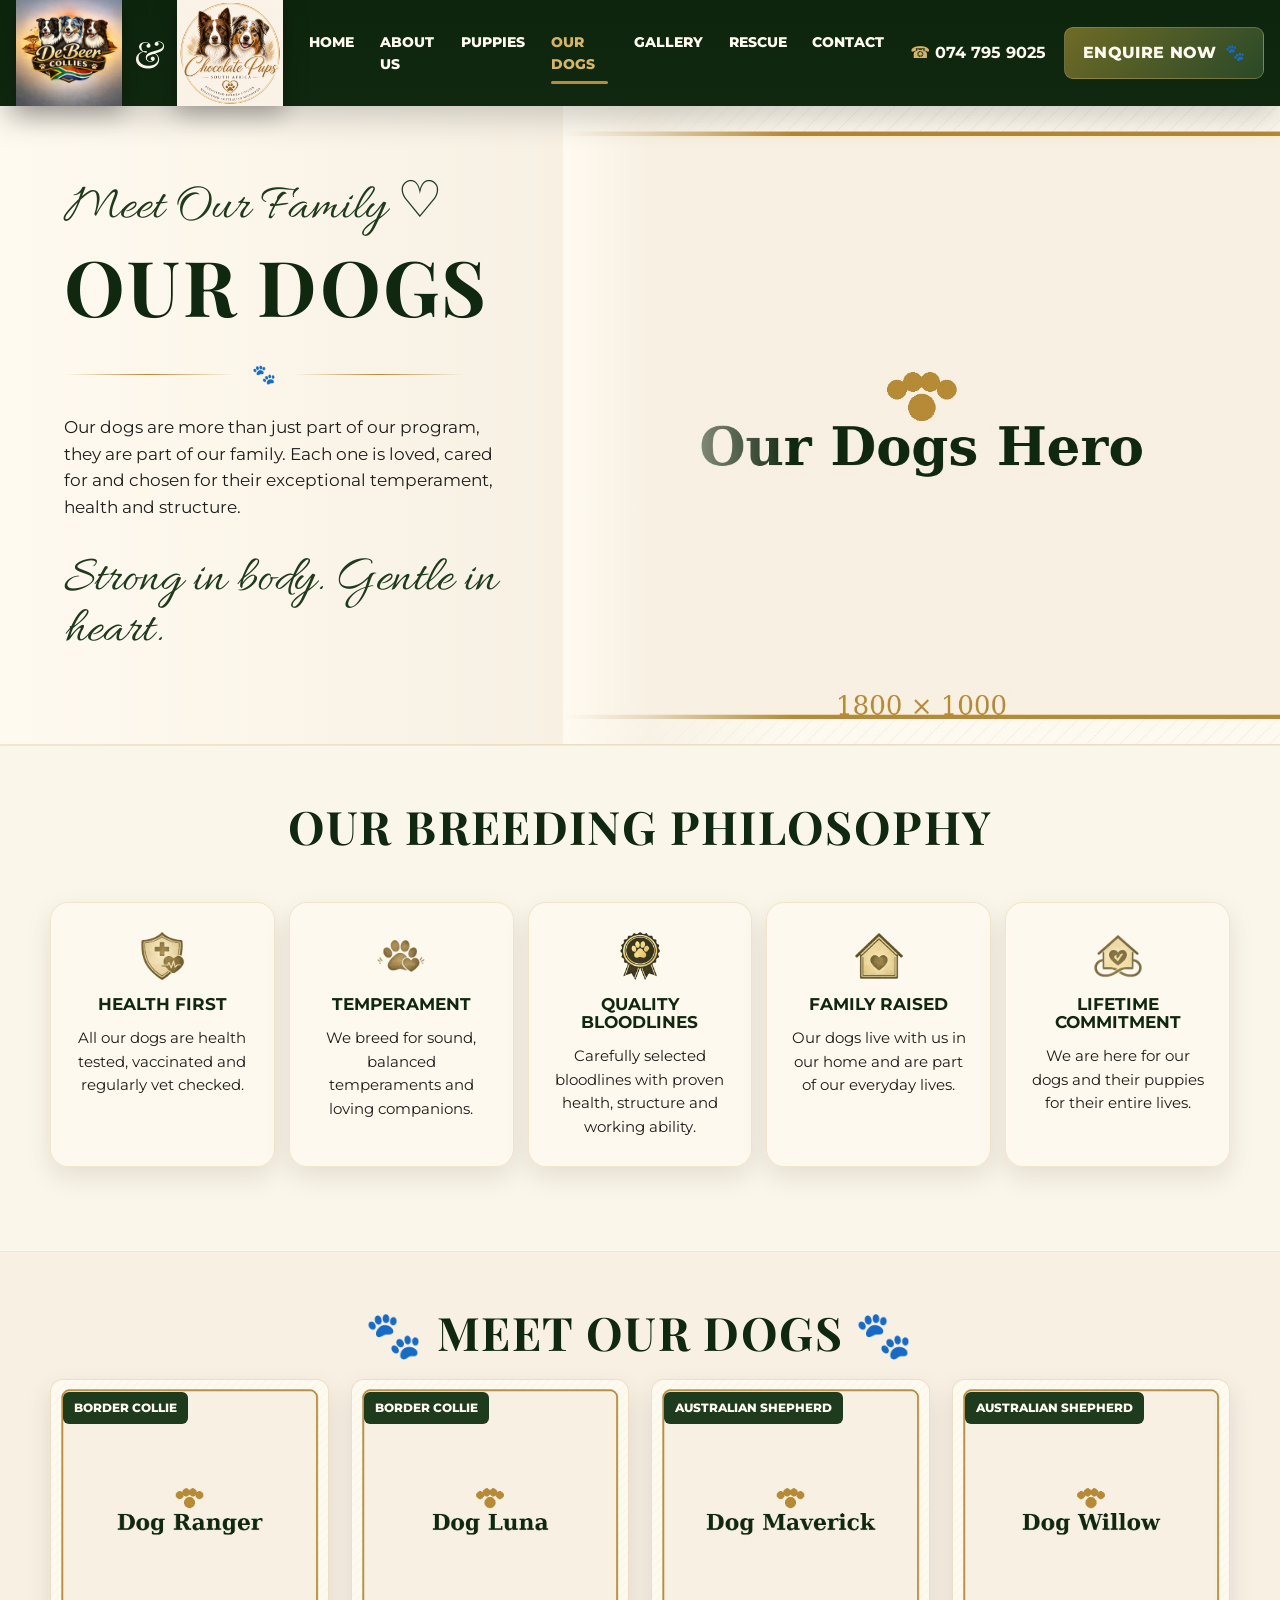
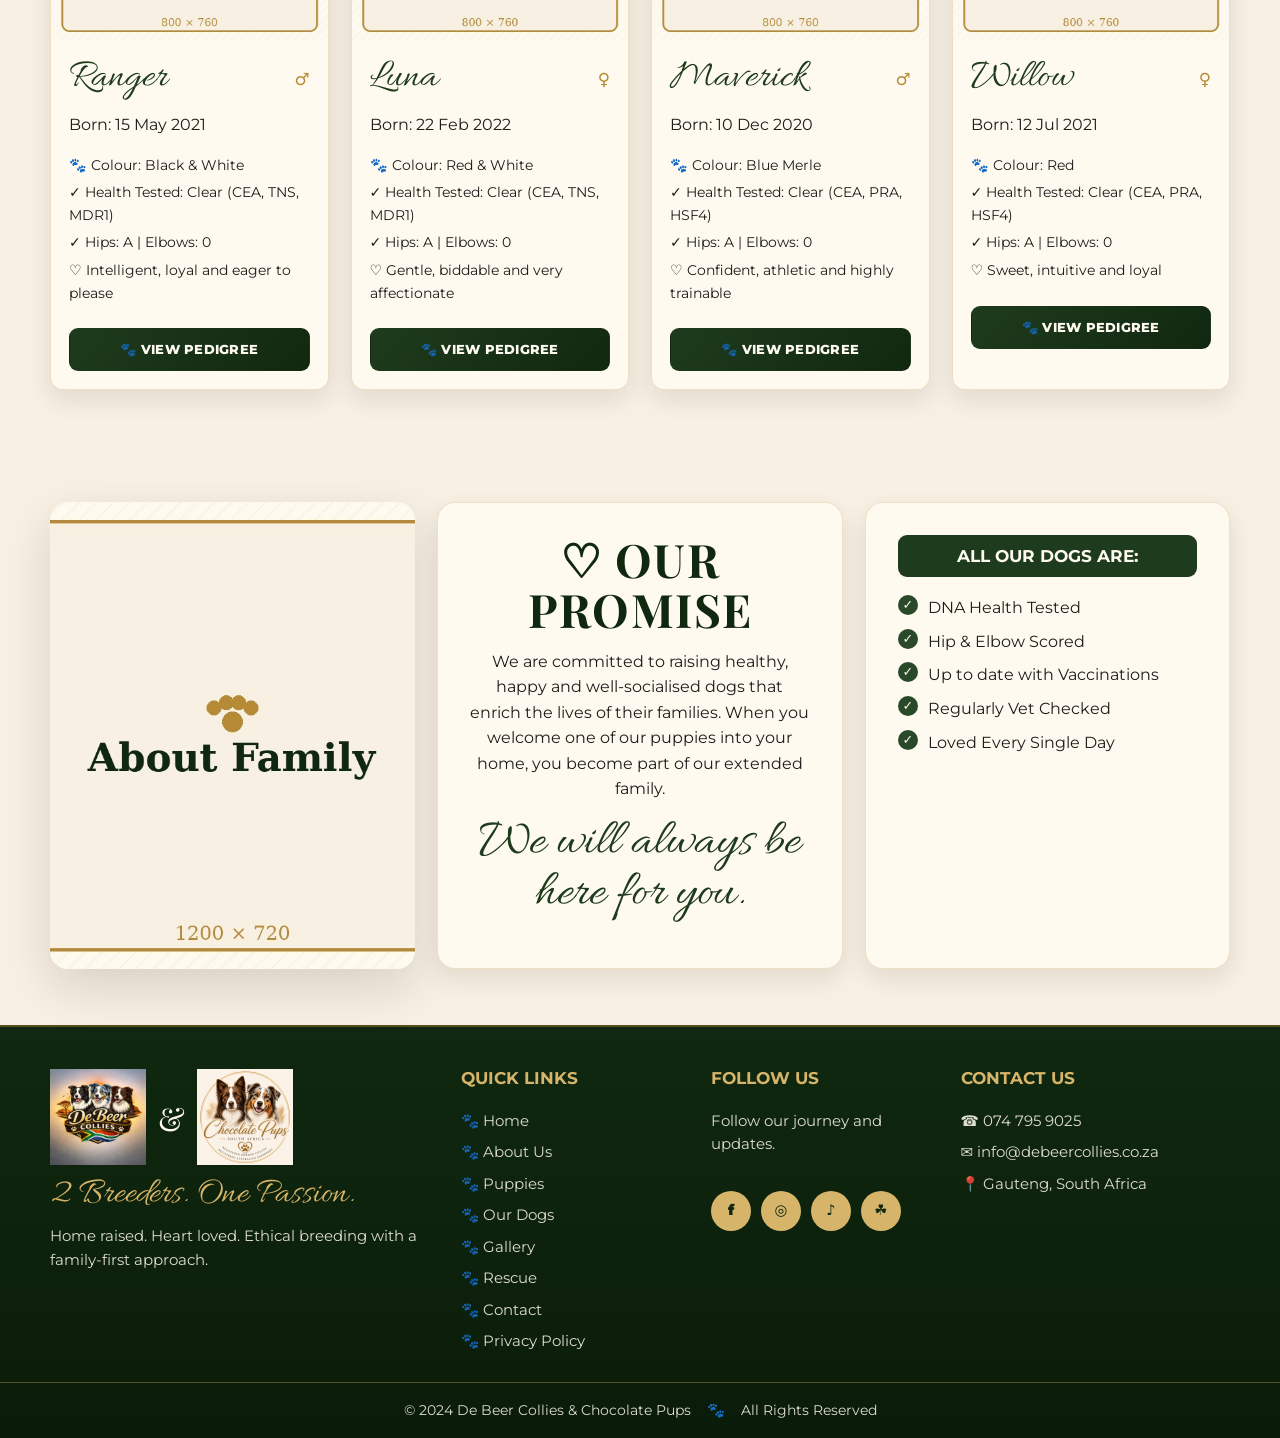
<file: our-dogs.html>
<!doctype html>
<html lang="en">
<head>
  <meta charset="utf-8">
  <meta name="viewport" content="width=device-width, initial-scale=1">
  <link rel="icon" type="image/png" href="assets/images/logos-and-fancy/favicon.png">
  <link rel="apple-touch-icon" href="assets/images/logos-and-fancy/favicon.png">
  <title>Our Dogs | De Beer Collies & Chocolate Pups</title>
  <meta name="description" content="Meet our Border Collies and Australian Shepherds.">
  <meta property="og:title" content="Our Dogs | De Beer Collies & Chocolate Pups">
  <meta property="og:description" content="Meet our Border Collies and Australian Shepherds.">
  <meta property="og:type" content="website">
  <meta property="og:image" content="assets/images/big-dogs/hero-home.jpg">
  <link rel="preconnect" href="https://fonts.googleapis.com">
  <link rel="preconnect" href="https://fonts.gstatic.com" crossorigin>
  <link href="https://fonts.googleapis.com/css2?family=Allura&family=Montserrat:wght@400;500;600;700;800&family=Playfair+Display:wght@600;700;800&display=swap" rel="stylesheet">
  <link rel="stylesheet" href="styles.css">
</head>
<body>
<header class="site-header" data-header>
  <div class="header-inner">
    <a class="brand" href="index.html" aria-label="De Beer Collies and Chocolate Pups home">
      <span class="brand-logo-wrap"><img src="assets/images/logos-and-fancy/logo-debeer.png" alt="De Beer Collies logo"></span>
      <span class="brand-amp">&amp;</span>
      <span class="brand-logo-wrap"><img src="assets/images/logos-and-fancy/logo-chocolate-pups.png" alt="Chocolate Pups South Africa logo"></span>
    </a>

    <nav class="main-nav" aria-label="Main navigation">
      <a href="index.html" class="nav-link" data-page="index.html">Home</a>
      <a href="about.html" class="nav-link" data-page="about.html">About Us</a>
      <a href="puppies.html" class="nav-link" data-page="puppies.html">Puppies</a>
      <a href="our-dogs.html" class="nav-link" data-page="our-dogs.html">Our Dogs</a>
      <a href="gallery.html" class="nav-link" data-page="gallery.html">Gallery</a>
      <a href="rescue.html" class="nav-link" data-page="rescue.html">Rescue</a>
      <a href="contact.html" class="nav-link" data-page="contact.html">Contact</a>
    </nav>
    <div class="header-actions">
      <a class="header-phone" href="tel:0747959025" aria-label="Call 074 795 9025"><span>☎</span> 074 795 9025</a>
      <a class="btn btn-gold btn-small" href="contact.html">Enquire Now <span class="paw">🐾</span></a>
    </div>

    <button class="menu-toggle" type="button" aria-label="Open menu" aria-controls="mobileMenu" aria-expanded="false" data-menu-toggle>
      <span></span><span></span><span></span>
    </button>
  </div>
  <div class="mobile-menu" id="mobileMenu" data-mobile-menu>
    <div class="mobile-menu-card">
      <a href="index.html" class="mobile-nav-link">Home</a>
      <a href="about.html" class="mobile-nav-link">About Us</a>
      <a href="puppies.html" class="mobile-nav-link">Puppies</a>
      <a href="our-dogs.html" class="mobile-nav-link">Our Dogs</a>
      <a href="gallery.html" class="mobile-nav-link">Gallery</a>
      <a href="rescue.html" class="mobile-nav-link">Rescue</a>
      <a href="contact.html" class="mobile-nav-link">Contact</a>
      <a class="btn btn-gold btn-full" href="contact.html">Enquire Now <span class="paw">🐾</span></a>
      <a class="mobile-phone" href="tel:0747959025">☎ 074 795 9025</a>
    </div>
  </div>
</header>
<main>

<section class="hero hero-inner">
  <div class="hero-copy">
    <p class="script">Meet Our Family ♡</p>
    <h1>Our Dogs</h1>
    <div class="decor-line"><span>🐾</span></div>
    <p>Our dogs are more than just part of our program, they are part of our family. Each one is loved, cared for and chosen for their exceptional temperament, health and structure.</p>
    <p class="script script-note">Strong in body. Gentle in heart.</p>
  </div>
  <div class="hero-image"><img src="assets/images/big-dogs/hero-our-dogs.jpg" alt="Our dogs hero placeholder"></div>
</section>
<section class="section soft-section">
  <div class="container">
    <div class="section-heading compact"><h2>Our Breeding Philosophy</h2></div>
    <div class="feature-grid philosophy-grid">
      <article class="feature-card"><span class="icon"><img src="assets/images/icons/health-first.png" alt=""></span><h3>Health First</h3><p>All our dogs are health tested, vaccinated and regularly vet checked.</p></article>
      <article class="feature-card"><span class="icon"><img src="assets/images/icons/temperament.png" alt=""></span><h3>Temperament</h3><p>We breed for sound, balanced temperaments and loving companions.</p></article>
      <article class="feature-card"><span class="icon"><img src="assets/images/icons/quality-bloodlines.png" alt=""></span><h3>Quality Bloodlines</h3><p>Carefully selected bloodlines with proven health, structure and working ability.</p></article>
      <article class="feature-card"><span class="icon"><img src="assets/images/icons/home-raised.png" alt=""></span><h3>Family Raised</h3><p>Our dogs live with us in our home and are part of our everyday lives.</p></article>
      <article class="feature-card"><span class="icon"><img src="assets/images/icons/lifetime-support.png" alt=""></span><h3>Lifetime Commitment</h3><p>We are here for our dogs and their puppies for their entire lives.</p></article>
    </div>
  </div>
</section>
<section class="container section">
  <div class="section-heading compact"><h2>🐾 Meet Our Dogs 🐾</h2></div>
  <div class="dog-grid"><article class="dog-card" data-dog-name="Ranger" data-dog-breed="Border Collie">
      <span class="breed-badge">Border Collie</span>
      <img src="assets/images/big-dogs/dog-ranger.jpg" alt="Ranger placeholder">
      <div class="dog-info"><h3><span class="script">Ranger</span> <b>♂</b></h3>
      <p>Born: 15 May 2021</p>
      <ul class="icon-list"><li>🐾 Colour: Black & White</li><li>✓ Health Tested: Clear (CEA, TNS, MDR1)</li><li>✓ Hips: A | Elbows: 0</li><li>♡ Intelligent, loyal and eager to please</li></ul>
      <button class="btn btn-primary btn-card js-pedigree" type="button">🐾 View Pedigree</button></div>
    </article><article class="dog-card" data-dog-name="Luna" data-dog-breed="Border Collie">
      <span class="breed-badge">Border Collie</span>
      <img src="assets/images/big-dogs/dog-luna.jpg" alt="Luna placeholder">
      <div class="dog-info"><h3><span class="script">Luna</span> <b>♀</b></h3>
      <p>Born: 22 Feb 2022</p>
      <ul class="icon-list"><li>🐾 Colour: Red & White</li><li>✓ Health Tested: Clear (CEA, TNS, MDR1)</li><li>✓ Hips: A | Elbows: 0</li><li>♡ Gentle, biddable and very affectionate</li></ul>
      <button class="btn btn-primary btn-card js-pedigree" type="button">🐾 View Pedigree</button></div>
    </article><article class="dog-card" data-dog-name="Maverick" data-dog-breed="Australian Shepherd">
      <span class="breed-badge">Australian Shepherd</span>
      <img src="assets/images/big-dogs/dog-maverick.jpg" alt="Maverick placeholder">
      <div class="dog-info"><h3><span class="script">Maverick</span> <b>♂</b></h3>
      <p>Born: 10 Dec 2020</p>
      <ul class="icon-list"><li>🐾 Colour: Blue Merle</li><li>✓ Health Tested: Clear (CEA, PRA, HSF4)</li><li>✓ Hips: A | Elbows: 0</li><li>♡ Confident, athletic and highly trainable</li></ul>
      <button class="btn btn-primary btn-card js-pedigree" type="button">🐾 View Pedigree</button></div>
    </article><article class="dog-card" data-dog-name="Willow" data-dog-breed="Australian Shepherd">
      <span class="breed-badge">Australian Shepherd</span>
      <img src="assets/images/big-dogs/dog-willow.jpg" alt="Willow placeholder">
      <div class="dog-info"><h3><span class="script">Willow</span> <b>♀</b></h3>
      <p>Born: 12 Jul 2021</p>
      <ul class="icon-list"><li>🐾 Colour: Red</li><li>✓ Health Tested: Clear (CEA, PRA, HSF4)</li><li>✓ Hips: A | Elbows: 0</li><li>♡ Sweet, intuitive and loyal</li></ul>
      <button class="btn btn-primary btn-card js-pedigree" type="button">🐾 View Pedigree</button></div>
    </article></div>
</section>
<section class="container section promise-dogs-grid">
  <img src="assets/images/big-dogs/about-family.jpg" alt="Our promise placeholder">
  <div class="promise-card"><h2>♡ Our Promise</h2><p>We are committed to raising healthy, happy and well-socialised dogs that enrich the lives of their families. When you welcome one of our puppies into your home, you become part of our extended family.</p><p class="script">We will always be here for you.</p></div>
  <div class="checklist-card"><h3>All Our Dogs Are:</h3><ul class="tick-list"><li>DNA Health Tested</li><li>Hip &amp; Elbow Scored</li><li>Up to date with Vaccinations</li><li>Regularly Vet Checked</li><li>Loved Every Single Day</li></ul></div>
</section>

</main>
<footer class="site-footer">
  <div class="footer-top container">
    <div class="footer-brand">
      <div class="footer-logos">
        <img src="assets/images/logos-and-fancy/logo-debeer.png" alt="De Beer Collies logo">
        <span>&amp;</span>
        <img src="assets/images/logos-and-fancy/logo-chocolate-pups.png" alt="Chocolate Pups South Africa logo">
      </div>
      <p class="script footer-script">2 Breeders. One Passion.</p>
      <p>Home raised. Heart loved. Ethical breeding with a family-first approach.</p>
    </div>
    <div class="footer-col">
      <h3>Quick Links</h3>
      <a href="index.html">🐾 Home</a>
      <a href="about.html">🐾 About Us</a>
      <a href="puppies.html">🐾 Puppies</a>
      <a href="our-dogs.html">🐾 Our Dogs</a>
      <a href="gallery.html">🐾 Gallery</a>
      <a href="rescue.html">🐾 Rescue</a>
      <a href="contact.html">🐾 Contact</a>
      <a href="privacy.html">🐾 Privacy Policy</a>
    </div>
    <div class="footer-col">
      <h3>Follow Us</h3>
      <p>Follow our journey and updates.</p>
      <div class="socials" aria-label="Social links placeholders">
        <a href="#" aria-label="Facebook">f</a>
        <a href="#" aria-label="Instagram">◎</a>
        <a href="#" aria-label="TikTok">♪</a>
        <a href="#" aria-label="WhatsApp">☘</a>
      </div>
    </div>
    <div class="footer-col contact-list">
      <h3>Contact Us</h3>
      <a href="tel:0747959025">☎ 074 795 9025</a>
      <a href="mailto:info@debeercollies.co.za">✉ info@debeercollies.co.za</a>
      <span>📍 Gauteng, South Africa</span>
    </div>
  </div>
  <div class="footer-bottom">
    <span>© 2024 De Beer Collies &amp; Chocolate Pups</span>
    <span class="footer-paw">🐾</span>
    <span>All Rights Reserved</span>
  </div>
</footer>
<div class="modal" id="puppyModal" aria-hidden="true" role="dialog" aria-label="Puppy details">
  <div class="modal-panel" role="document">
    <button class="modal-close" type="button" data-close-modal aria-label="Close modal">×</button>
    <div class="modal-content" data-puppy-modal-content></div>
  </div>
</div>
<div class="modal" id="pedigreeModal" aria-hidden="true" role="dialog" aria-label="Pedigree details">
  <div class="modal-panel" role="document">
    <button class="modal-close" type="button" data-close-modal aria-label="Close modal">×</button>
    <div class="modal-content" data-pedigree-modal-content></div>
  </div>
</div>
<div class="lightbox" id="galleryLightbox" aria-hidden="true" role="dialog" aria-label="Gallery image viewer">
  <button class="lightbox-close" type="button" data-lightbox-close aria-label="Close gallery">×</button>
  <button class="lightbox-nav lightbox-prev" type="button" data-lightbox-prev aria-label="Previous image">‹</button>
  <img src="assets/images/border-collies/gallery-01.jpg" alt="Gallery image" data-lightbox-image>
  <p data-lightbox-caption></p>
  <button class="lightbox-nav lightbox-next" type="button" data-lightbox-next aria-label="Next image">›</button>
</div>
<script src="script.js"></script>
</body>
</html>
</file>
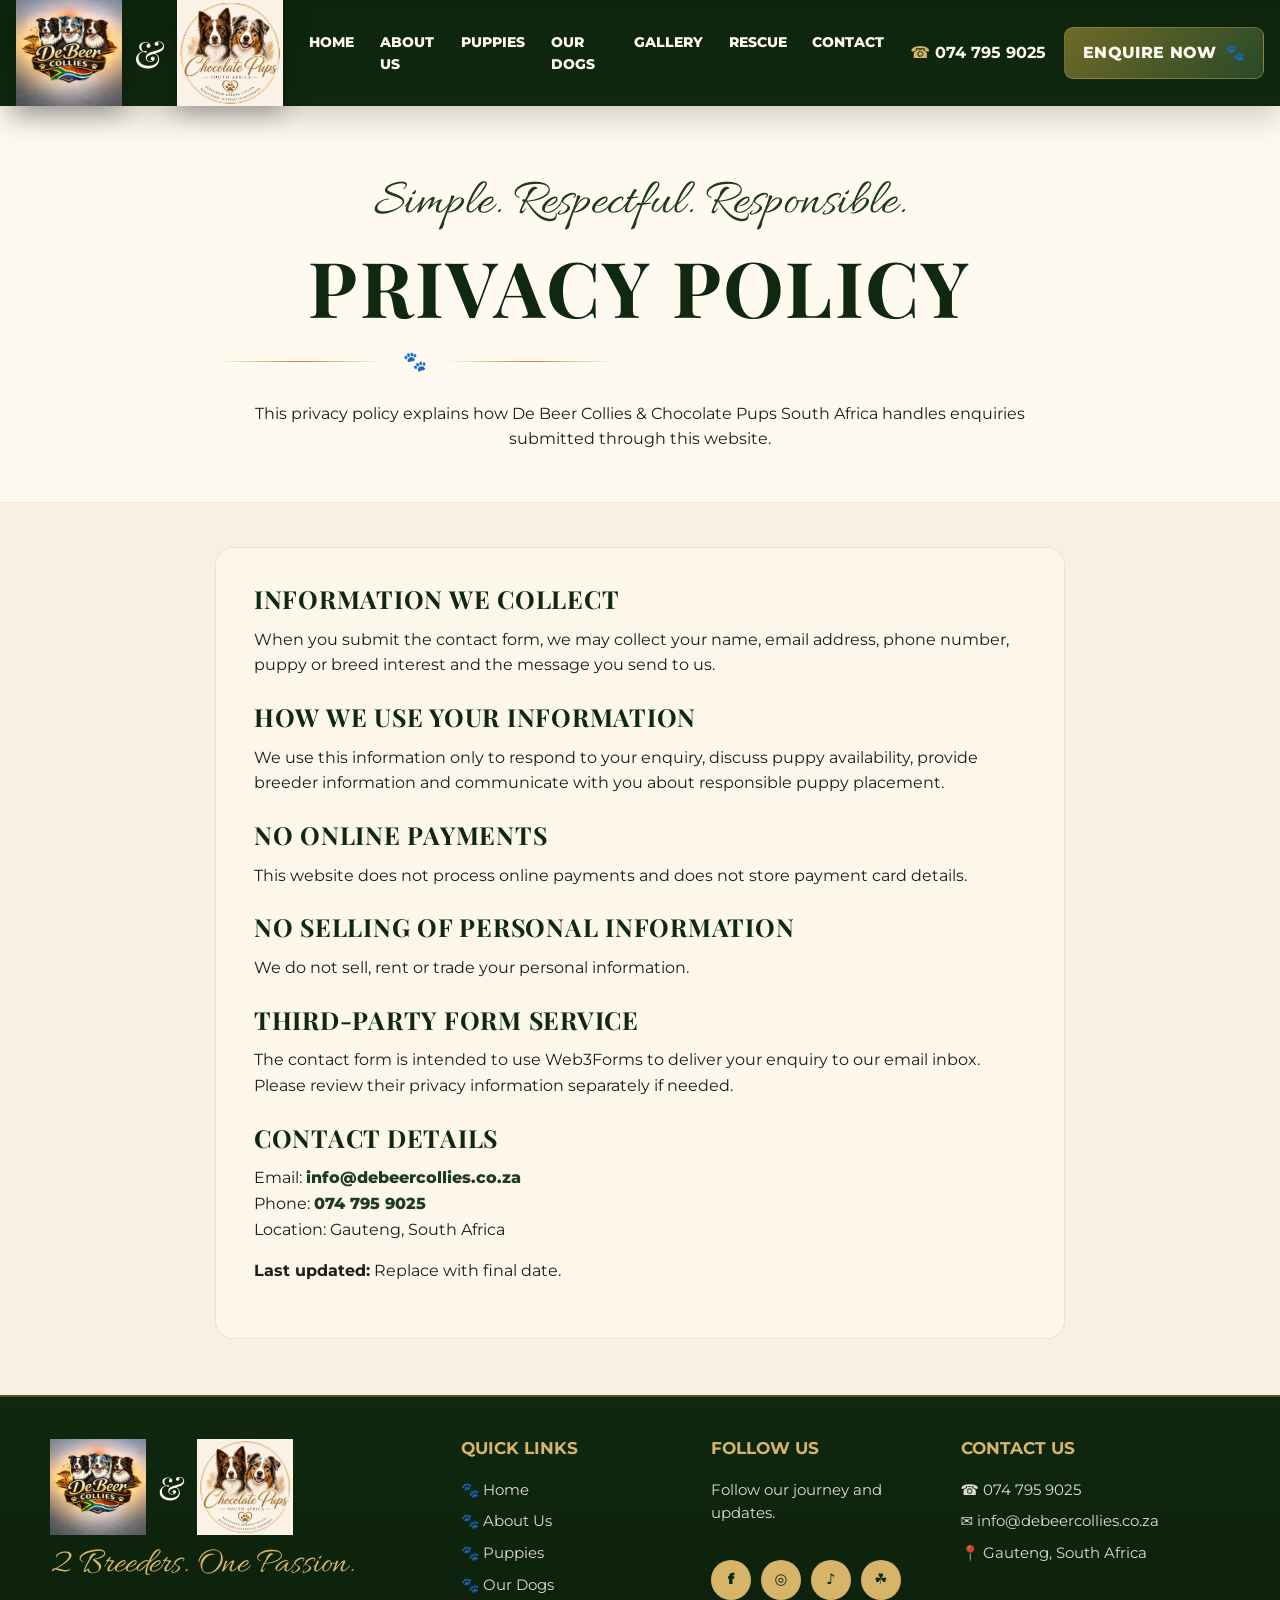
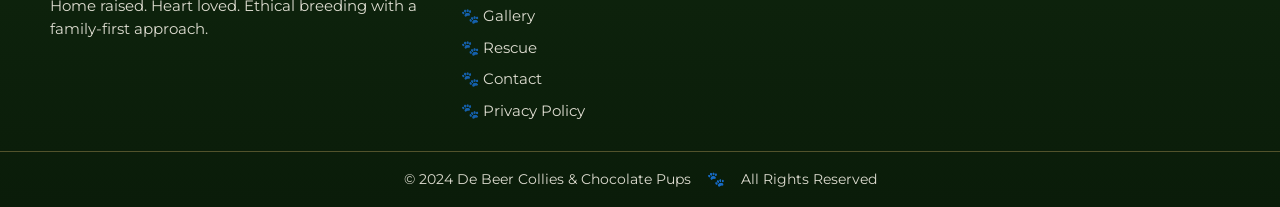
<file: privacy.html>
<!doctype html>
<html lang="en">
<head>
  <meta charset="utf-8">
  <meta name="viewport" content="width=device-width, initial-scale=1">
  <link rel="icon" type="image/png" href="assets/images/logos-and-fancy/favicon.png">
  <link rel="apple-touch-icon" href="assets/images/logos-and-fancy/favicon.png">
  <title>Privacy Policy | De Beer Collies & Chocolate Pups</title>
  <meta name="description" content="Privacy policy for De Beer Collies and Chocolate Pups South Africa.">
  <meta property="og:title" content="Privacy Policy | De Beer Collies & Chocolate Pups">
  <meta property="og:description" content="Privacy policy for De Beer Collies and Chocolate Pups South Africa.">
  <meta property="og:type" content="website">
  <meta property="og:image" content="assets/images/big-dogs/hero-home.jpg">
  <link rel="preconnect" href="https://fonts.googleapis.com">
  <link rel="preconnect" href="https://fonts.gstatic.com" crossorigin>
  <link href="https://fonts.googleapis.com/css2?family=Allura&family=Montserrat:wght@400;500;600;700;800&family=Playfair+Display:wght@600;700;800&display=swap" rel="stylesheet">
  <link rel="stylesheet" href="styles.css">
</head>
<body>
<header class="site-header" data-header>
  <div class="header-inner">
    <a class="brand" href="index.html" aria-label="De Beer Collies and Chocolate Pups home">
      <span class="brand-logo-wrap"><img src="assets/images/logos-and-fancy/logo-debeer.png" alt="De Beer Collies logo"></span>
      <span class="brand-amp">&amp;</span>
      <span class="brand-logo-wrap"><img src="assets/images/logos-and-fancy/logo-chocolate-pups.png" alt="Chocolate Pups South Africa logo"></span>
    </a>

    <nav class="main-nav" aria-label="Main navigation">
      <a href="index.html" class="nav-link" data-page="index.html">Home</a>
      <a href="about.html" class="nav-link" data-page="about.html">About Us</a>
      <a href="puppies.html" class="nav-link" data-page="puppies.html">Puppies</a>
      <a href="our-dogs.html" class="nav-link" data-page="our-dogs.html">Our Dogs</a>
      <a href="gallery.html" class="nav-link" data-page="gallery.html">Gallery</a>
      <a href="rescue.html" class="nav-link" data-page="rescue.html">Rescue</a>
      <a href="contact.html" class="nav-link" data-page="contact.html">Contact</a>
    </nav>
    <div class="header-actions">
      <a class="header-phone" href="tel:0747959025" aria-label="Call 074 795 9025"><span>☎</span> 074 795 9025</a>
      <a class="btn btn-gold btn-small" href="contact.html">Enquire Now <span class="paw">🐾</span></a>
    </div>

    <button class="menu-toggle" type="button" aria-label="Open menu" aria-controls="mobileMenu" aria-expanded="false" data-menu-toggle>
      <span></span><span></span><span></span>
    </button>
  </div>
  <div class="mobile-menu" id="mobileMenu" data-mobile-menu>
    <div class="mobile-menu-card">
      <a href="index.html" class="mobile-nav-link">Home</a>
      <a href="about.html" class="mobile-nav-link">About Us</a>
      <a href="puppies.html" class="mobile-nav-link">Puppies</a>
      <a href="our-dogs.html" class="mobile-nav-link">Our Dogs</a>
      <a href="gallery.html" class="mobile-nav-link">Gallery</a>
      <a href="rescue.html" class="mobile-nav-link">Rescue</a>
      <a href="contact.html" class="mobile-nav-link">Contact</a>
      <a class="btn btn-gold btn-full" href="contact.html">Enquire Now <span class="paw">🐾</span></a>
      <a class="mobile-phone" href="tel:0747959025">☎ 074 795 9025</a>
    </div>
  </div>
</header>
<main>

<section class="page-title-section">
  <div class="container narrow">
    <p class="script">Simple. Respectful. Responsible.</p>
    <h1>Privacy Policy</h1>
    <div class="decor-line"><span>🐾</span></div>
    <p>This privacy policy explains how De Beer Collies &amp; Chocolate Pups South Africa handles enquiries submitted through this website.</p>
  </div>
</section>
<section class="container narrow section policy-content">
  <h2>Information We Collect</h2>
  <p>When you submit the contact form, we may collect your name, email address, phone number, puppy or breed interest and the message you send to us.</p>
  <h2>How We Use Your Information</h2>
  <p>We use this information only to respond to your enquiry, discuss puppy availability, provide breeder information and communicate with you about responsible puppy placement.</p>
  <h2>No Online Payments</h2>
  <p>This website does not process online payments and does not store payment card details.</p>
  <h2>No Selling of Personal Information</h2>
  <p>We do not sell, rent or trade your personal information.</p>
  <h2>Third-Party Form Service</h2>
  <p>The contact form is intended to use Web3Forms to deliver your enquiry to our email inbox. Please review their privacy information separately if needed.</p>
  <h2>Contact Details</h2>
  <p>Email: <a href="mailto:info@debeercollies.co.za">info@debeercollies.co.za</a><br>Phone: <a href="tel:0747959025">074 795 9025</a><br>Location: Gauteng, South Africa</p>
  <p><strong>Last updated:</strong> Replace with final date.</p>
</section>

</main>
<footer class="site-footer">
  <div class="footer-top container">
    <div class="footer-brand">
      <div class="footer-logos">
        <img src="assets/images/logos-and-fancy/logo-debeer.png" alt="De Beer Collies logo">
        <span>&amp;</span>
        <img src="assets/images/logos-and-fancy/logo-chocolate-pups.png" alt="Chocolate Pups South Africa logo">
      </div>
      <p class="script footer-script">2 Breeders. One Passion.</p>
      <p>Home raised. Heart loved. Ethical breeding with a family-first approach.</p>
    </div>
    <div class="footer-col">
      <h3>Quick Links</h3>
      <a href="index.html">🐾 Home</a>
      <a href="about.html">🐾 About Us</a>
      <a href="puppies.html">🐾 Puppies</a>
      <a href="our-dogs.html">🐾 Our Dogs</a>
      <a href="gallery.html">🐾 Gallery</a>
      <a href="rescue.html">🐾 Rescue</a>
      <a href="contact.html">🐾 Contact</a>
      <a href="privacy.html">🐾 Privacy Policy</a>
    </div>
    <div class="footer-col">
      <h3>Follow Us</h3>
      <p>Follow our journey and updates.</p>
      <div class="socials" aria-label="Social links placeholders">
        <a href="#" aria-label="Facebook">f</a>
        <a href="#" aria-label="Instagram">◎</a>
        <a href="#" aria-label="TikTok">♪</a>
        <a href="#" aria-label="WhatsApp">☘</a>
      </div>
    </div>
    <div class="footer-col contact-list">
      <h3>Contact Us</h3>
      <a href="tel:0747959025">☎ 074 795 9025</a>
      <a href="mailto:info@debeercollies.co.za">✉ info@debeercollies.co.za</a>
      <span>📍 Gauteng, South Africa</span>
    </div>
  </div>
  <div class="footer-bottom">
    <span>© 2024 De Beer Collies &amp; Chocolate Pups</span>
    <span class="footer-paw">🐾</span>
    <span>All Rights Reserved</span>
  </div>
</footer>
<div class="modal" id="puppyModal" aria-hidden="true" role="dialog" aria-label="Puppy details">
  <div class="modal-panel" role="document">
    <button class="modal-close" type="button" data-close-modal aria-label="Close modal">×</button>
    <div class="modal-content" data-puppy-modal-content></div>
  </div>
</div>
<div class="modal" id="pedigreeModal" aria-hidden="true" role="dialog" aria-label="Pedigree details">
  <div class="modal-panel" role="document">
    <button class="modal-close" type="button" data-close-modal aria-label="Close modal">×</button>
    <div class="modal-content" data-pedigree-modal-content></div>
  </div>
</div>
<div class="lightbox" id="galleryLightbox" aria-hidden="true" role="dialog" aria-label="Gallery image viewer">
  <button class="lightbox-close" type="button" data-lightbox-close aria-label="Close gallery">×</button>
  <button class="lightbox-nav lightbox-prev" type="button" data-lightbox-prev aria-label="Previous image">‹</button>
  <img src="assets/images/border-collies/gallery-01.jpg" alt="Gallery image" data-lightbox-image>
  <p data-lightbox-caption></p>
  <button class="lightbox-nav lightbox-next" type="button" data-lightbox-next aria-label="Next image">›</button>
</div>
<script src="script.js"></script>
</body>
</html>
</file>
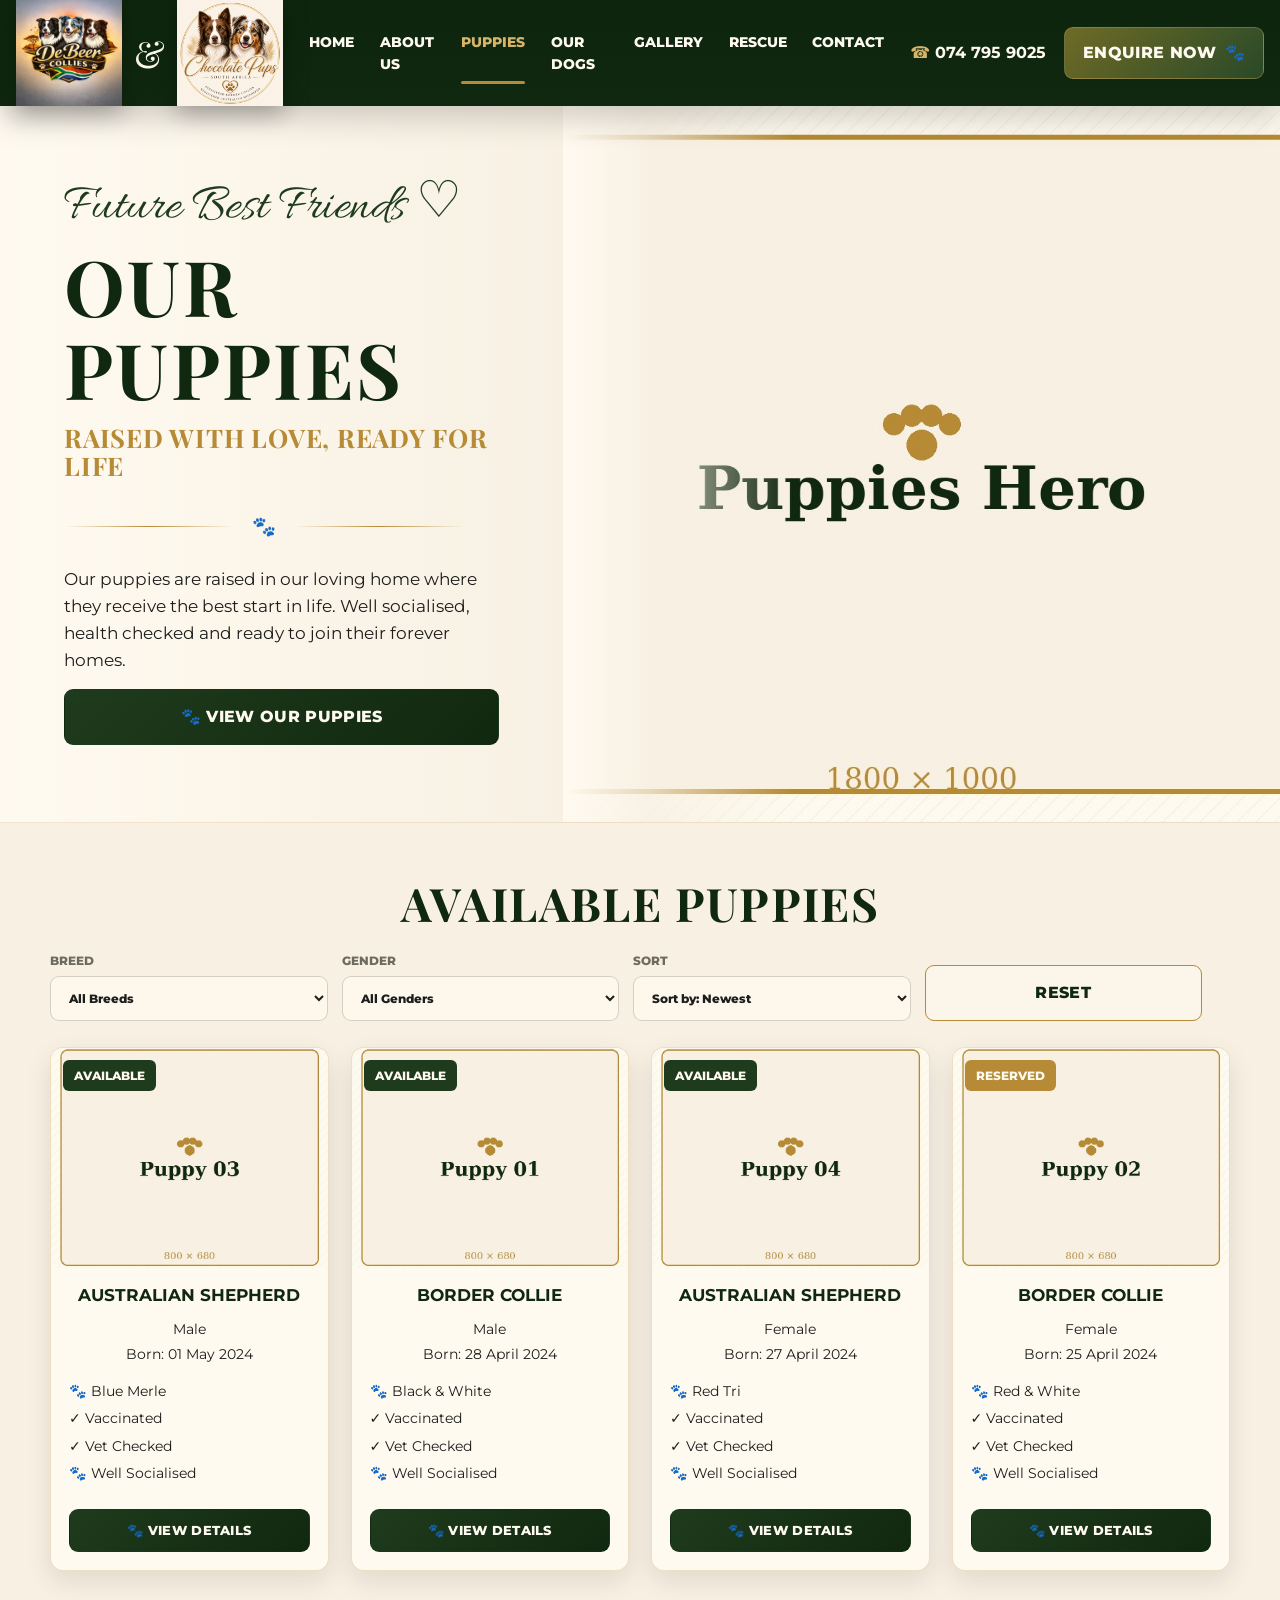
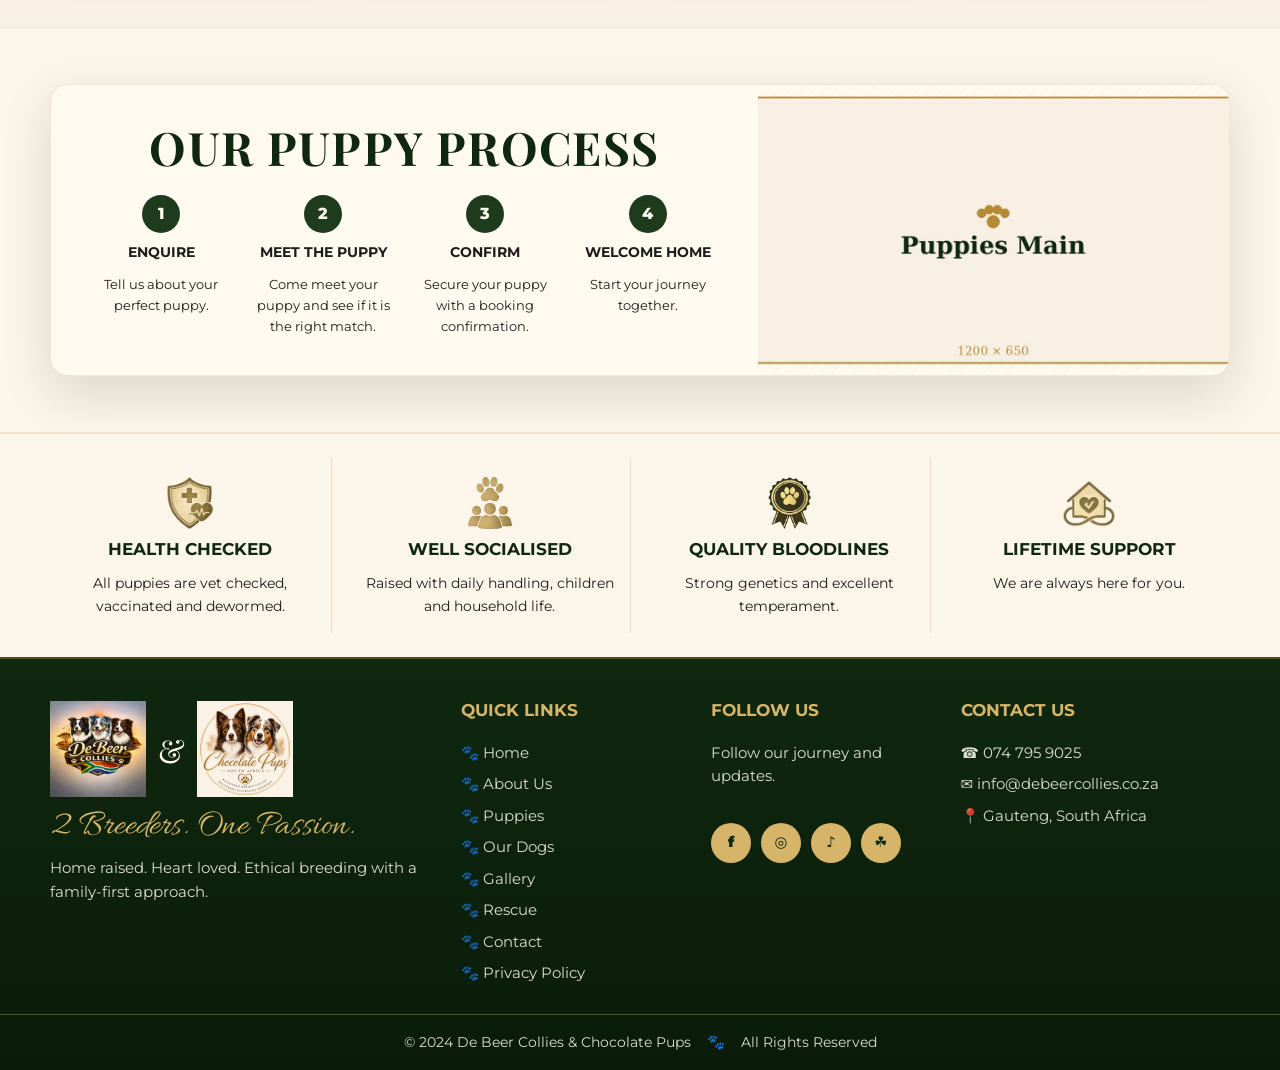
<file: puppies.html>
<!doctype html>
<html lang="en">
<head>
  <meta charset="utf-8">
  <meta name="viewport" content="width=device-width, initial-scale=1">
  <link rel="icon" type="image/png" href="assets/images/logos-and-fancy/favicon.png">
  <link rel="apple-touch-icon" href="assets/images/logos-and-fancy/favicon.png">
  <title>Our Puppies | De Beer Collies & Chocolate Pups</title>
  <meta name="description" content="Available Border Collie and Australian Shepherd puppies in Gauteng.">
  <meta property="og:title" content="Our Puppies | De Beer Collies & Chocolate Pups">
  <meta property="og:description" content="Available Border Collie and Australian Shepherd puppies in Gauteng.">
  <meta property="og:type" content="website">
  <meta property="og:image" content="assets/images/big-dogs/hero-home.jpg">
  <link rel="preconnect" href="https://fonts.googleapis.com">
  <link rel="preconnect" href="https://fonts.gstatic.com" crossorigin>
  <link href="https://fonts.googleapis.com/css2?family=Allura&family=Montserrat:wght@400;500;600;700;800&family=Playfair+Display:wght@600;700;800&display=swap" rel="stylesheet">
  <link rel="stylesheet" href="styles.css">
</head>
<body>
<header class="site-header" data-header>
  <div class="header-inner">
    <a class="brand" href="index.html" aria-label="De Beer Collies and Chocolate Pups home">
      <span class="brand-logo-wrap"><img src="assets/images/logos-and-fancy/logo-debeer.png" alt="De Beer Collies logo"></span>
      <span class="brand-amp">&amp;</span>
      <span class="brand-logo-wrap"><img src="assets/images/logos-and-fancy/logo-chocolate-pups.png" alt="Chocolate Pups South Africa logo"></span>
    </a>

    <nav class="main-nav" aria-label="Main navigation">
      <a href="index.html" class="nav-link" data-page="index.html">Home</a>
      <a href="about.html" class="nav-link" data-page="about.html">About Us</a>
      <a href="puppies.html" class="nav-link" data-page="puppies.html">Puppies</a>
      <a href="our-dogs.html" class="nav-link" data-page="our-dogs.html">Our Dogs</a>
      <a href="gallery.html" class="nav-link" data-page="gallery.html">Gallery</a>
      <a href="rescue.html" class="nav-link" data-page="rescue.html">Rescue</a>
      <a href="contact.html" class="nav-link" data-page="contact.html">Contact</a>
    </nav>
    <div class="header-actions">
      <a class="header-phone" href="tel:0747959025" aria-label="Call 074 795 9025"><span>☎</span> 074 795 9025</a>
      <a class="btn btn-gold btn-small" href="contact.html">Enquire Now <span class="paw">🐾</span></a>
    </div>

    <button class="menu-toggle" type="button" aria-label="Open menu" aria-controls="mobileMenu" aria-expanded="false" data-menu-toggle>
      <span></span><span></span><span></span>
    </button>
  </div>
  <div class="mobile-menu" id="mobileMenu" data-mobile-menu>
    <div class="mobile-menu-card">
      <a href="index.html" class="mobile-nav-link">Home</a>
      <a href="about.html" class="mobile-nav-link">About Us</a>
      <a href="puppies.html" class="mobile-nav-link">Puppies</a>
      <a href="our-dogs.html" class="mobile-nav-link">Our Dogs</a>
      <a href="gallery.html" class="mobile-nav-link">Gallery</a>
      <a href="rescue.html" class="mobile-nav-link">Rescue</a>
      <a href="contact.html" class="mobile-nav-link">Contact</a>
      <a class="btn btn-gold btn-full" href="contact.html">Enquire Now <span class="paw">🐾</span></a>
      <a class="mobile-phone" href="tel:0747959025">☎ 074 795 9025</a>
    </div>
  </div>
</header>
<main>

<section class="hero hero-inner">
  <div class="hero-copy">
    <p class="script">Future Best Friends ♡</p>
    <h1>Our Puppies</h1>
    <h2 class="hero-subtitle">Raised with love, ready for life</h2>
    <div class="decor-line"><span>🐾</span></div>
    <p>Our puppies are raised in our loving home where they receive the best start in life. Well socialised, health checked and ready to join their forever homes.</p>
    <a class="btn btn-primary" href="#available-puppies">🐾 View Our Puppies</a>
  </div>
  <div class="hero-image"><img src="assets/images/big-dogs/hero-puppies.jpg" alt="Puppies hero placeholder"></div>
</section>
<section class="container section" id="available-puppies">
  <div class="section-heading compact"><h2>Available Puppies</h2></div>
  <form class="filter-bar" data-puppy-filters>
    <label><span>Breed</span><select id="breedFilter"><option value="all">All Breeds</option><option value="Border Collie">Border Collies</option><option value="Australian Shepherd">Australian Shepherds</option></select></label>
    <label><span>Gender</span><select id="genderFilter"><option value="all">All Genders</option><option value="Male">Male</option><option value="Female">Female</option></select></label>
    <label><span>Sort</span><select id="sortFilter"><option value="newest">Sort by: Newest</option><option value="oldest">Sort by: Oldest</option></select></label>
    
    <button class="btn btn-outline" type="button" data-reset-puppy-filters>Reset</button>
  </form>
  <div class="puppy-card-grid" data-puppy-grid><article class="puppy-card" data-puppy-card data-breed="Border Collie" data-gender="Male" data-colour="Black & White" data-born="2024-04-28" data-personality="Gentle, clever and eager to be close to people." data-status="Available">
      <span class="status available">Available</span>
      <img src="assets/images/border-collies/puppy-01.jpg" alt="Border Collie puppy placeholder">
      <div class="puppy-info">
        <h3>Border Collie</h3>
        <p>Male</p>
        <p>Born: 28 April 2024</p>
        <ul class="icon-list"><li>🐾 Black & White</li><li>✓ Vaccinated</li><li>✓ Vet Checked</li><li>🐾 Well Socialised</li></ul>
        <button class="btn btn-primary btn-card js-puppy-details" type="button">🐾 View Details</button>
      </div>
    </article><article class="puppy-card" data-puppy-card data-breed="Border Collie" data-gender="Female" data-colour="Red & White" data-born="2024-04-25" data-personality="Soft nature, confident and very affectionate." data-status="Reserved">
      <span class="status reserved">Reserved</span>
      <img src="assets/images/border-collies/puppy-02.jpg" alt="Border Collie puppy placeholder">
      <div class="puppy-info">
        <h3>Border Collie</h3>
        <p>Female</p>
        <p>Born: 25 April 2024</p>
        <ul class="icon-list"><li>🐾 Red & White</li><li>✓ Vaccinated</li><li>✓ Vet Checked</li><li>🐾 Well Socialised</li></ul>
        <button class="btn btn-primary btn-card js-puppy-details" type="button">🐾 View Details</button>
      </div>
    </article><article class="puppy-card" data-puppy-card data-breed="Australian Shepherd" data-gender="Male" data-colour="Blue Merle" data-born="2024-05-01" data-personality="Playful, brave and highly trainable." data-status="Available">
      <span class="status available">Available</span>
      <img src="assets/images/australian-shepherds/puppy-03.jpg" alt="Australian Shepherd puppy placeholder">
      <div class="puppy-info">
        <h3>Australian Shepherd</h3>
        <p>Male</p>
        <p>Born: 01 May 2024</p>
        <ul class="icon-list"><li>🐾 Blue Merle</li><li>✓ Vaccinated</li><li>✓ Vet Checked</li><li>🐾 Well Socialised</li></ul>
        <button class="btn btn-primary btn-card js-puppy-details" type="button">🐾 View Details</button>
      </div>
    </article><article class="puppy-card" data-puppy-card data-breed="Australian Shepherd" data-gender="Female" data-colour="Red Tri" data-born="2024-04-27" data-personality="Sweet, loyal and loves attention." data-status="Available">
      <span class="status available">Available</span>
      <img src="assets/images/australian-shepherds/puppy-04.jpg" alt="Australian Shepherd puppy placeholder">
      <div class="puppy-info">
        <h3>Australian Shepherd</h3>
        <p>Female</p>
        <p>Born: 27 April 2024</p>
        <ul class="icon-list"><li>🐾 Red Tri</li><li>✓ Vaccinated</li><li>✓ Vet Checked</li><li>🐾 Well Socialised</li></ul>
        <button class="btn btn-primary btn-card js-puppy-details" type="button">🐾 View Details</button>
      </div>
    </article></div>
  <p class="empty-state" data-puppy-empty hidden>No puppies match those filters yet. Please reset the filters or enquire with us directly.</p>
</section>
<section class="section soft-section puppy-process-section">
  <div class="container process-panel no-image">
    <div class="process-content">
      <div class="section-heading compact"><h2>Our Puppy Process</h2></div>
      <div class="process-steps">
        <div><span>1</span><h3>Enquire</h3><p>Tell us about your perfect puppy.</p></div>
        <div><span>2</span><h3>Meet the Puppy</h3><p>Come meet your puppy and see if it is the right match.</p></div>
        <div><span>3</span><h3>Confirm</h3><p>Secure your puppy with a booking confirmation.</p></div>
        <div><span>4</span><h3>Welcome Home</h3><p>Start your journey together.</p></div>
      </div>
    </div>
    <img src="assets/images/big-dogs/puppies-main.jpg" alt="Puppy process placeholder">
  </div>
</section>
<section class="benefit-strip">
  <div class="container strip-grid">
    <div><span><img src="assets/images/icons/health-checked.png" alt=""></span><h3>Health Checked</h3><p>All puppies are vet checked, vaccinated and dewormed.</p></div>
    <div><span><img src="assets/images/icons/well-socialised.png" alt=""></span><h3>Well Socialised</h3><p>Raised with daily handling, children and household life.</p></div>
    <div><span><img src="assets/images/icons/quality-bloodlines.png" alt=""></span><h3>Quality Bloodlines</h3><p>Strong genetics and excellent temperament.</p></div>
    <div><span><img src="assets/images/icons/lifetime-support.png" alt=""></span><h3>Lifetime Support</h3><p>We are always here for you.</p></div>
  </div>
</section>

</main>
<footer class="site-footer">
  <div class="footer-top container">
    <div class="footer-brand">
      <div class="footer-logos">
        <img src="assets/images/logos-and-fancy/logo-debeer.png" alt="De Beer Collies logo">
        <span>&amp;</span>
        <img src="assets/images/logos-and-fancy/logo-chocolate-pups.png" alt="Chocolate Pups South Africa logo">
      </div>
      <p class="script footer-script">2 Breeders. One Passion.</p>
      <p>Home raised. Heart loved. Ethical breeding with a family-first approach.</p>
    </div>
    <div class="footer-col">
      <h3>Quick Links</h3>
      <a href="index.html">🐾 Home</a>
      <a href="about.html">🐾 About Us</a>
      <a href="puppies.html">🐾 Puppies</a>
      <a href="our-dogs.html">🐾 Our Dogs</a>
      <a href="gallery.html">🐾 Gallery</a>
      <a href="rescue.html">🐾 Rescue</a>
      <a href="contact.html">🐾 Contact</a>
      <a href="privacy.html">🐾 Privacy Policy</a>
    </div>
    <div class="footer-col">
      <h3>Follow Us</h3>
      <p>Follow our journey and updates.</p>
      <div class="socials" aria-label="Social links placeholders">
        <a href="#" aria-label="Facebook">f</a>
        <a href="#" aria-label="Instagram">◎</a>
        <a href="#" aria-label="TikTok">♪</a>
        <a href="#" aria-label="WhatsApp">☘</a>
      </div>
    </div>
    <div class="footer-col contact-list">
      <h3>Contact Us</h3>
      <a href="tel:0747959025">☎ 074 795 9025</a>
      <a href="mailto:info@debeercollies.co.za">✉ info@debeercollies.co.za</a>
      <span>📍 Gauteng, South Africa</span>
    </div>
  </div>
  <div class="footer-bottom">
    <span>© 2024 De Beer Collies &amp; Chocolate Pups</span>
    <span class="footer-paw">🐾</span>
    <span>All Rights Reserved</span>
  </div>
</footer>
<div class="modal" id="puppyModal" aria-hidden="true" role="dialog" aria-label="Puppy details">
  <div class="modal-panel" role="document">
    <button class="modal-close" type="button" data-close-modal aria-label="Close modal">×</button>
    <div class="modal-content" data-puppy-modal-content></div>
  </div>
</div>
<div class="modal" id="pedigreeModal" aria-hidden="true" role="dialog" aria-label="Pedigree details">
  <div class="modal-panel" role="document">
    <button class="modal-close" type="button" data-close-modal aria-label="Close modal">×</button>
    <div class="modal-content" data-pedigree-modal-content></div>
  </div>
</div>
<div class="lightbox" id="galleryLightbox" aria-hidden="true" role="dialog" aria-label="Gallery image viewer">
  <button class="lightbox-close" type="button" data-lightbox-close aria-label="Close gallery">×</button>
  <button class="lightbox-nav lightbox-prev" type="button" data-lightbox-prev aria-label="Previous image">‹</button>
  <img src="assets/images/border-collies/gallery-01.jpg" alt="Gallery image" data-lightbox-image>
  <p data-lightbox-caption></p>
  <button class="lightbox-nav lightbox-next" type="button" data-lightbox-next aria-label="Next image">›</button>
</div>
<script src="script.js"></script>
</body>
</html>
</file>
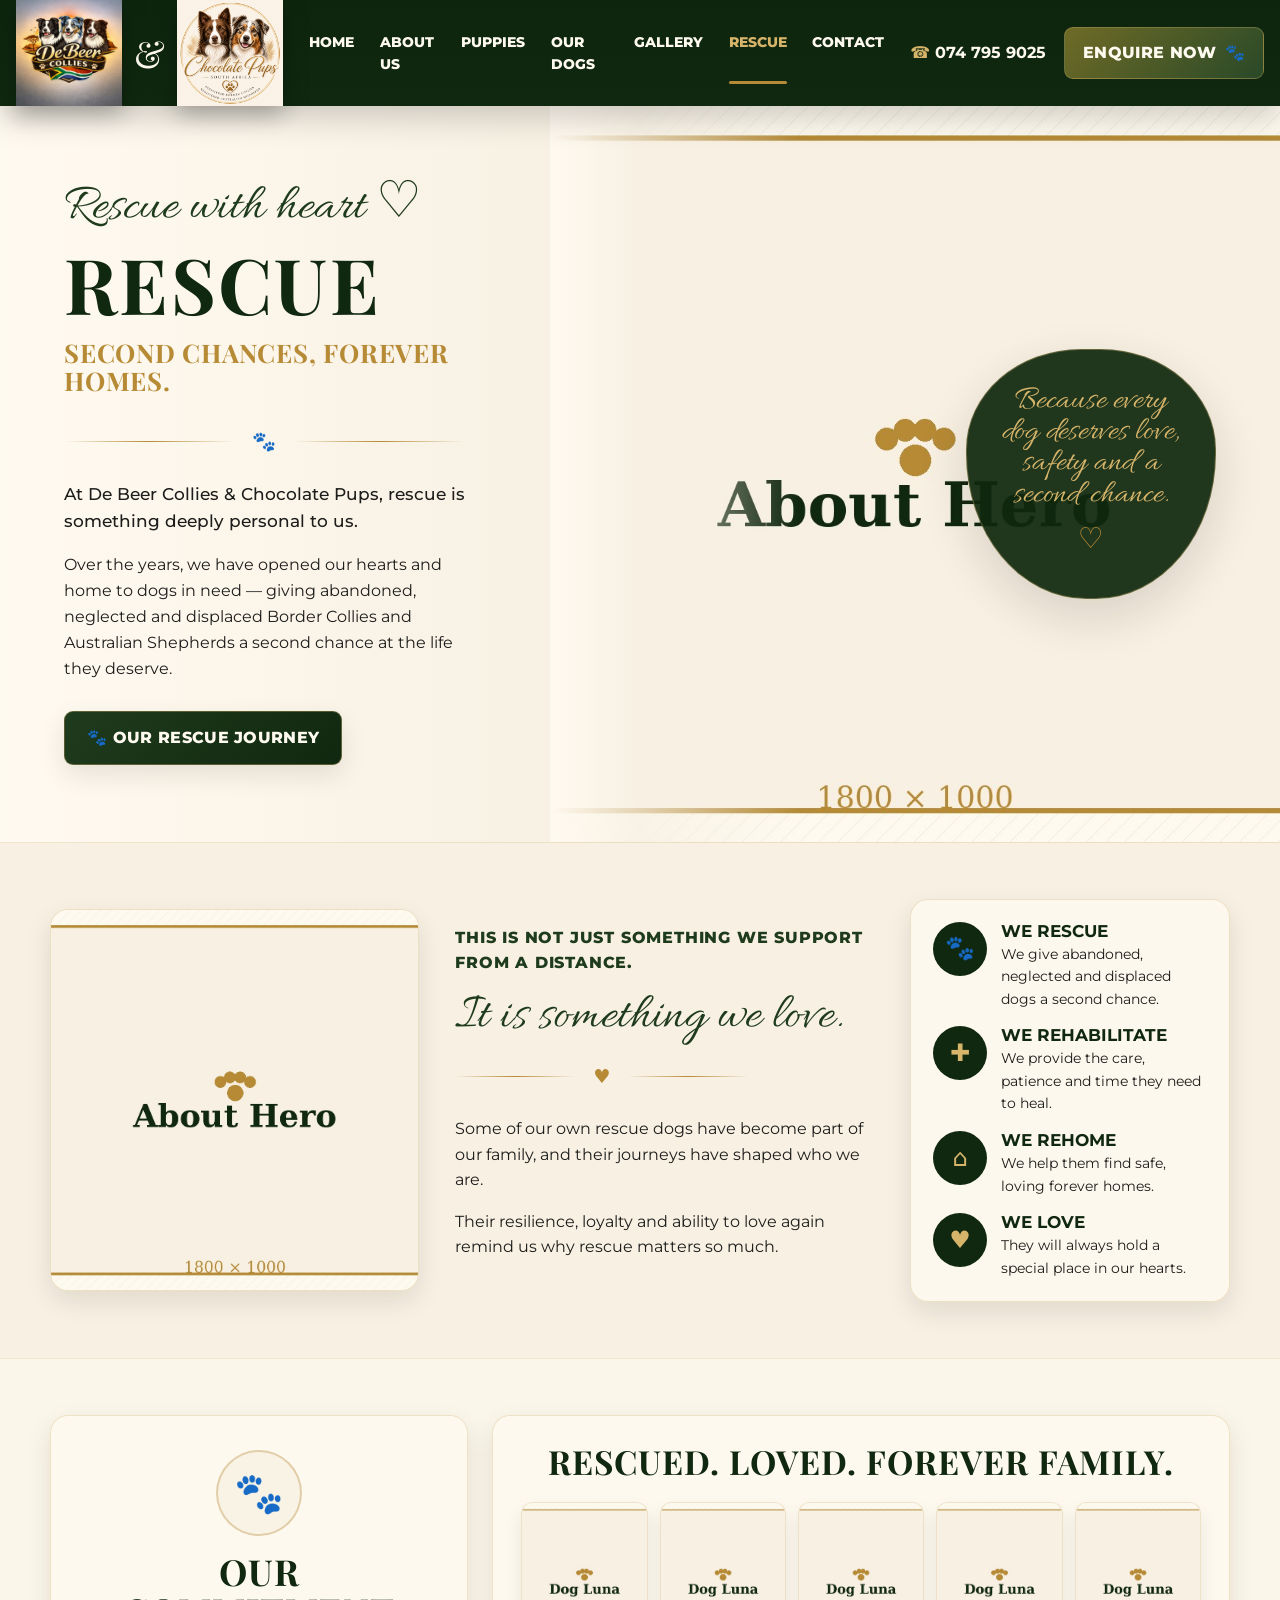
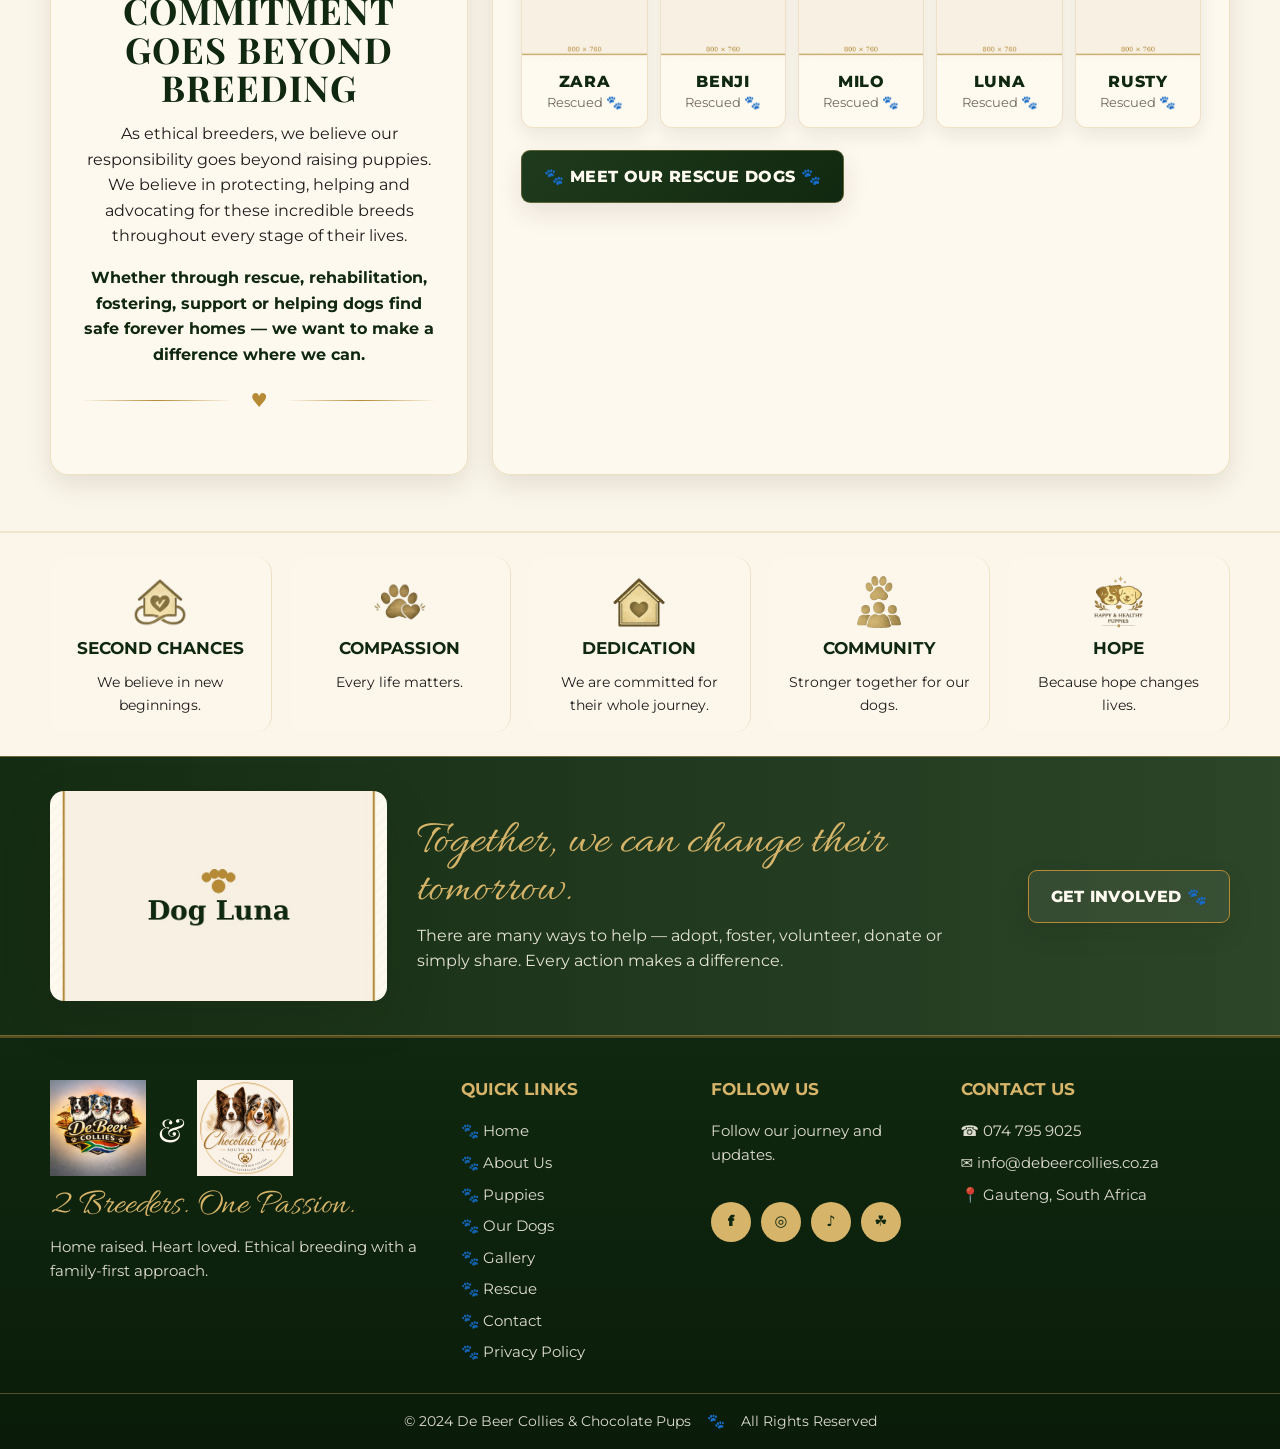
<file: rescue.html>
<!doctype html>
<html lang="en">
<head>
  <meta charset="utf-8">
  <meta name="viewport" content="width=device-width, initial-scale=1">
  <link rel="icon" type="image/png" href="assets/images/logos-and-fancy/favicon.png">
  <link rel="apple-touch-icon" href="assets/images/logos-and-fancy/favicon.png">
  <title>Rescue | De Beer Collies & Chocolate Pups</title>
  <meta name="description" content="Rescue with heart at De Beer Collies & Chocolate Pups South Africa. Giving dogs in need care, safety and a second chance.">
  <meta property="og:title" content="Rescue | De Beer Collies & Chocolate Pups">
  <meta property="og:description" content="Rescue with heart. Giving dogs in need care, safety and a second chance.">
  <meta property="og:type" content="website">
  <meta property="og:image" content="assets/images/rescue/rescue-hero.jpg">
  <link rel="preconnect" href="https://fonts.googleapis.com">
  <link rel="preconnect" href="https://fonts.gstatic.com" crossorigin>
  <link href="https://fonts.googleapis.com/css2?family=Allura&family=Montserrat:wght@400;500;600;700;800&family=Playfair+Display:wght@600;700;800&display=swap" rel="stylesheet">
  <link rel="stylesheet" href="styles.css">
</head>
<body>
<header class="site-header" data-header>
  <div class="header-inner">
    <a class="brand" href="index.html" aria-label="De Beer Collies and Chocolate Pups home">
      <span class="brand-logo-wrap"><img src="assets/images/logos-and-fancy/logo-debeer.png" alt="De Beer Collies logo"></span>
      <span class="brand-amp">&amp;</span>
      <span class="brand-logo-wrap"><img src="assets/images/logos-and-fancy/logo-chocolate-pups.png" alt="Chocolate Pups South Africa logo"></span>
    </a>

    <nav class="main-nav" aria-label="Main navigation">
      <a href="index.html" class="nav-link" data-page="index.html">Home</a>
      <a href="about.html" class="nav-link" data-page="about.html">About Us</a>
      <a href="puppies.html" class="nav-link" data-page="puppies.html">Puppies</a>
      <a href="our-dogs.html" class="nav-link" data-page="our-dogs.html">Our Dogs</a>
      <a href="gallery.html" class="nav-link" data-page="gallery.html">Gallery</a>
      <a href="rescue.html" class="nav-link" data-page="rescue.html">Rescue</a>
      <a href="contact.html" class="nav-link" data-page="contact.html">Contact</a>
    </nav>

    <div class="header-actions">
      <a class="header-phone" href="tel:0747959025" aria-label="Call 074 795 9025"><span>☎</span> 074 795 9025</a>
      <a class="btn btn-gold btn-small" href="contact.html">Enquire Now <span class="paw">🐾</span></a>
    </div>

    <button class="menu-toggle" type="button" aria-label="Open menu" aria-controls="mobileMenu" aria-expanded="false" data-menu-toggle>
      <span></span><span></span><span></span>
    </button>
  </div>
  <div class="mobile-menu" id="mobileMenu" data-mobile-menu>
    <div class="mobile-menu-card">
      <a href="index.html" class="mobile-nav-link">Home</a>
      <a href="about.html" class="mobile-nav-link">About Us</a>
      <a href="puppies.html" class="mobile-nav-link">Puppies</a>
      <a href="our-dogs.html" class="mobile-nav-link">Our Dogs</a>
      <a href="gallery.html" class="mobile-nav-link">Gallery</a>
      <a href="rescue.html" class="mobile-nav-link">Rescue</a>
      <a href="contact.html" class="mobile-nav-link">Contact</a>
      <a class="btn btn-gold btn-full" href="contact.html">Enquire Now <span class="paw">🐾</span></a>
      <a class="mobile-phone" href="tel:0747959025">☎ 074 795 9025</a>
    </div>
  </div>
</header>

<main>
  <section class="rescue-hero">
    <div class="rescue-hero-copy">
      <p class="script">Rescue with heart ♡</p>
      <h1>Rescue</h1>
      <h2 class="rescue-hero-subtitle">Second chances, forever homes.</h2>
      <div class="decor-line"><span>🐾</span></div>
      <p class="rescue-lead">At De Beer Collies &amp; Chocolate Pups, rescue is something deeply personal to us.</p>
      <p>Over the years, we have opened our hearts and home to dogs in need — giving abandoned, neglected and displaced Border Collies and Australian Shepherds a second chance at the life they deserve.</p>
      <span class="rescue-static-label">🐾 Our Rescue Journey</span>
    </div>
    <div class="rescue-hero-image">
      <img src="assets/images/rescue/rescue-hero.jpg" alt="Two rescue dogs sitting together outdoors">
      <aside class="rescue-quote-card" aria-label="Rescue quote">
        <p class="script">Because every dog deserves love, safety and a second chance.</p>
        <span>♡</span>
      </aside>
    </div>
  </section>

  <section class="container section rescue-intro-grid">
    <div class="rescue-photo-card">
      <img src="assets/images/rescue/rescue-story.jpg" alt="Rescue dog resting peacefully">
    </div>

    <article class="rescue-story-copy">
      <p class="eyebrow">This is not just something we support from a distance.</p>
      <p class="script">It is something we love.</p>
      <div class="decor-line"><span>♥</span></div>
      <p>Some of our own rescue dogs have become part of our family, and their journeys have shaped who we are.</p>
      <p>Their resilience, loyalty and ability to love again remind us why rescue matters so much.</p>
    </article>

    <aside class="rescue-actions-card">
      <div class="rescue-action-item">
        <span>🐾</span>
        <div>
          <h3>We Rescue</h3>
          <p>We give abandoned, neglected and displaced dogs a second chance.</p>
        </div>
      </div>
      <div class="rescue-action-item">
        <span>✚</span>
        <div>
          <h3>We Rehabilitate</h3>
          <p>We provide the care, patience and time they need to heal.</p>
        </div>
      </div>
      <div class="rescue-action-item">
        <span>⌂</span>
        <div>
          <h3>We Rehome</h3>
          <p>We help them find safe, loving forever homes.</p>
        </div>
      </div>
      <div class="rescue-action-item">
        <span>♥</span>
        <div>
          <h3>We Love</h3>
          <p>They will always hold a special place in our hearts.</p>
        </div>
      </div>
    </aside>
  </section>

  <section class="section soft-section">
    <div class="container rescue-family-grid">
      <article class="rescue-commitment-card">
        <div class="rescue-icon-large">🐾</div>
        <h2>Our Commitment Goes Beyond Breeding</h2>
        <p>As ethical breeders, we believe our responsibility goes beyond raising puppies. We believe in protecting, helping and advocating for these incredible breeds throughout every stage of their lives.</p>
        <p><strong>Whether through rescue, rehabilitation, fostering, support or helping dogs find safe forever homes — we want to make a difference where we can.</strong></p>
        <div class="decor-line"><span>♥</span></div>
      </article>

      <article class="rescue-dogs-panel">
        <div class="section-heading compact">
          <h2>Rescued. Loved. Forever Family.</h2>
        </div>
        <div class="rescue-dogs-grid">
          <div class="rescue-dog-card">
            <img src="assets/images/rescue/rescue-zara.jpg" alt="Zara rescue dog">
            <h3>Zara</h3>
            <p>Rescued 🐾</p>
          </div>
          <div class="rescue-dog-card">
            <img src="assets/images/rescue/rescue-benji.jpg" alt="Benji rescue dog">
            <h3>Benji</h3>
            <p>Rescued 🐾</p>
          </div>
          <div class="rescue-dog-card">
            <img src="assets/images/rescue/rescue-milo.jpg" alt="Milo rescue dog">
            <h3>Milo</h3>
            <p>Rescued 🐾</p>
          </div>
          <div class="rescue-dog-card">
            <img src="assets/images/rescue/rescue-luna.jpg" alt="Luna rescue dog">
            <h3>Luna</h3>
            <p>Rescued 🐾</p>
          </div>
          <div class="rescue-dog-card">
            <img src="assets/images/rescue/rescue-rusty.jpg" alt="Rusty rescue dog">
            <h3>Rusty</h3>
            <p>Rescued 🐾</p>
          </div>
        </div>
        <p class="rescue-static-center">🐾 Meet our rescue dogs 🐾</p>
      </article>
    </div>
  </section>

  <section class="benefit-strip rescue-values-strip">
    <div class="container strip-grid five">
      <div><span><img src="assets/images/icons/lifetime-support.png" alt=""></span><h3>Second Chances</h3><p>We believe in new beginnings.</p></div>
      <div><span><img src="assets/images/icons/temperament.png" alt=""></span><h3>Compassion</h3><p>Every life matters.</p></div>
      <div><span><img src="assets/images/icons/home-raised.png" alt=""></span><h3>Dedication</h3><p>We are committed for their whole journey.</p></div>
      <div><span><img src="assets/images/icons/well-socialised.png" alt=""></span><h3>Community</h3><p>Stronger together for our dogs.</p></div>
      <div><span><img src="assets/images/icons/happy-healthy-puppies.png" alt=""></span><h3>Hope</h3><p>Because hope changes lives.</p></div>
    </div>
  </section>

  <section class="rescue-cta-band">
    <div class="container rescue-cta-inner">
      <img src="assets/images/rescue/rescue-cta.jpg" alt="Rescue dog lying down outdoors">
      <div>
        <p class="script">Together, we can change their tomorrow.</p>
        <p>There are many ways to help — adopt, foster, volunteer, donate or simply share. Every action makes a difference.</p>
      </div>
      <a class="rescue-cta-label" href="contact.html">Get Involved 🐾</a>
    </div>
  </section>
</main>

<footer class="site-footer">
  <div class="footer-top container">
    <div class="footer-brand">
      <div class="footer-logos">
        <img src="assets/images/logos-and-fancy/logo-debeer.png" alt="De Beer Collies logo">
        <span>&amp;</span>
        <img src="assets/images/logos-and-fancy/logo-chocolate-pups.png" alt="Chocolate Pups South Africa logo">
      </div>
      <p class="script footer-script">2 Breeders. One Passion.</p>
      <p>Home raised. Heart loved. Ethical breeding with a family-first approach.</p>
    </div>
    <div class="footer-col">
      <h3>Quick Links</h3>
      <a href="index.html">🐾 Home</a>
      <a href="about.html">🐾 About Us</a>
      <a href="puppies.html">🐾 Puppies</a>
      <a href="our-dogs.html">🐾 Our Dogs</a>
      <a href="gallery.html">🐾 Gallery</a>
      <a href="rescue.html">🐾 Rescue</a>
      <a href="contact.html">🐾 Contact</a>
      <a href="privacy.html">🐾 Privacy Policy</a>
    </div>
    <div class="footer-col">
      <h3>Follow Us</h3>
      <p>Follow our journey and updates.</p>
      <div class="socials" aria-label="Social links placeholders">
        <a href="#" aria-label="Facebook">f</a>
        <a href="#" aria-label="Instagram">◎</a>
        <a href="#" aria-label="TikTok">♪</a>
        <a href="#" aria-label="WhatsApp">☘</a>
      </div>
    </div>
    <div class="footer-col contact-list">
      <h3>Contact Us</h3>
      <a href="tel:0747959025">☎ 074 795 9025</a>
      <a href="mailto:info@debeercollies.co.za">✉ info@debeercollies.co.za</a>
      <span>📍 Gauteng, South Africa</span>
    </div>
  </div>
  <div class="footer-bottom">
    <span>© 2024 De Beer Collies &amp; Chocolate Pups</span>
    <span class="footer-paw">🐾</span>
    <span>All Rights Reserved</span>
  </div>
</footer>

<div class="modal" id="puppyModal" aria-hidden="true" role="dialog" aria-label="Puppy details">
  <div class="modal-panel" role="document">
    <button class="modal-close" type="button" data-close-modal aria-label="Close modal">×</button>
    <div class="modal-content" data-puppy-modal-content></div>
  </div>
</div>
<div class="modal" id="pedigreeModal" aria-hidden="true" role="dialog" aria-label="Pedigree details">
  <div class="modal-panel" role="document">
    <button class="modal-close" type="button" data-close-modal aria-label="Close modal">×</button>
    <div class="modal-content" data-pedigree-modal-content></div>
  </div>
</div>
<div class="lightbox" id="galleryLightbox" aria-hidden="true" role="dialog" aria-label="Gallery image viewer">
  <button class="lightbox-close" type="button" data-lightbox-close aria-label="Close gallery">×</button>
  <button class="lightbox-nav lightbox-prev" type="button" data-lightbox-prev aria-label="Previous image">‹</button>
  <img src="assets/images/border-collies/gallery-01.jpg" alt="Gallery image" data-lightbox-image>
  <p data-lightbox-caption></p>
  <button class="lightbox-nav lightbox-next" type="button" data-lightbox-next aria-label="Next image">›</button>
</div>
<script src="script.js"></script>
</body>
</html>
</file>
<file: styles.css>
:root {
  --green-dark: #10280f;
  --green: #1f3b1d;
  --green-soft: #294928;
  --cream: #f7f0e3;
  --cream-light: #fffaf0;
  --cream-deep: #efe3cf;
  --gold: #b78a35;
  --gold-light: #d6b46a;
  --text: #1d1d1b;
  --muted: #6f6a5f;
  --white: #ffffff;
  --shadow: 0 18px 50px rgba(28, 23, 13, .14);
  --soft-shadow: 0 10px 26px rgba(28, 23, 13, .10);
  --radius: 18px;
  --max: 1180px;
}

* { box-sizing: border-box; }
html { scroll-behavior: smooth; }
body {
  margin: 0;
  font-family: 'Montserrat', system-ui, -apple-system, BlinkMacSystemFont, 'Segoe UI', sans-serif;
  color: var(--text);
  background: radial-gradient(circle at top left, rgba(214,180,106,.15), transparent 32rem), var(--cream);
  line-height: 1.6;
}
img { max-width: 100%; display: block; }
a { color: inherit; text-decoration: none; }
button, input, select, textarea { font: inherit; }
body.no-scroll { overflow: hidden; }
.container { width: min(var(--max), calc(100% - 40px)); margin: 0 auto; }
.narrow { max-width: 850px; }
.section { padding: 56px 0; }
.center { text-align: center; margin-top: 28px; }
.script { font-family: 'Allura', cursive; font-size: clamp(2rem, 4vw, 3.2rem); line-height: 1; color: var(--green); font-weight: 400; }
.eyebrow { text-transform: uppercase; color: var(--green); font-weight: 800; letter-spacing: .05em; }
h1, h2, h3 { margin: 0 0 14px; line-height: 1.08; }
h1, h2 { font-family: 'Playfair Display', serif; color: var(--green-dark); text-transform: uppercase; letter-spacing: .03em; }
h1 { font-size: clamp(3rem, 6vw, 5.7rem); }
h2 { font-size: clamp(2rem, 3.6vw, 3rem); }
h3 { font-size: 1.05rem; text-transform: uppercase; }
p { margin: 0 0 16px; }
.decor-line { display: flex; align-items: center; gap: 18px; color: var(--gold); margin: 18px 0 24px; }
.decor-line:before, .decor-line:after { content: ''; height: 1px; background: linear-gradient(90deg, transparent, var(--gold), transparent); flex: 1; max-width: 170px; }
.decor-line span { font-size: 1.2rem; }

/* Header */
.site-header { position: sticky; top: 0; z-index: 1000; background: linear-gradient(180deg, #0d250d 0%, var(--green-dark) 100%); color: var(--cream-light); box-shadow: 0 12px 30px rgba(0,0,0,.18); }
.header-inner { width: min(1320px, calc(100% - 32px)); margin: 0 auto; min-height: 106px; display: grid; grid-template-columns: auto 1fr auto; align-items: center; gap: 26px; }
.brand { display: flex; align-items: center; gap: 12px; min-width: 260px; }
.brand-logo-wrap { width: 106px; height: 106px; display: grid; place-items: center; }
.brand-logo-wrap img { width: 100%; height: 100%; object-fit: contain; filter: drop-shadow(0 8px 12px rgba(0,0,0,.28)); }
.brand-amp { font-family: 'Playfair Display', serif; font-size: 2.3rem; color: var(--cream-light); }
.main-nav { display: flex; justify-content: center; gap: clamp(16px, 2vw, 34px); }
.nav-link { position: relative; color: var(--cream-light); font-size: .86rem; font-weight: 800; text-transform: uppercase; padding: 14px 0; }
.nav-link:after { content: ''; position: absolute; left: 0; right: 0; bottom: 5px; margin: auto; width: 0; height: 3px; background: var(--gold); border-radius: 999px; transition: width .2s ease; }
.nav-link:hover:after, .nav-link.active:after { width: 100%; }
.nav-link.active { color: var(--gold-light); }
.header-actions { display: flex; align-items: center; gap: 18px; white-space: nowrap; }
.header-phone { color: var(--cream-light); font-weight: 700; }
.header-phone span { color: var(--gold-light); }
.btn { display: inline-flex; align-items: center; justify-content: center; gap: 8px; border-radius: 9px; padding: 14px 22px; border: 1px solid transparent; font-weight: 800; text-transform: uppercase; letter-spacing: .02em; cursor: pointer; transition: transform .2s ease, box-shadow .2s ease, background .2s ease; }
.btn:hover { transform: translateY(-1px); box-shadow: var(--soft-shadow); }
.btn-primary { background: linear-gradient(135deg, var(--green), var(--green-dark)); color: var(--cream-light); }
.btn-gold { background: linear-gradient(135deg, #6f6b26, var(--green-soft)); color: var(--cream-light); border-color: rgba(214,180,106,.35); }
.btn-outline { border-color: var(--gold); color: var(--green-dark); background: rgba(255,250,240,.55); }
.btn-outline-light { border-color: var(--gold-light); color: var(--cream-light); background: rgba(16,40,15,.1); }
.btn-small { padding: 12px 18px; }
.btn-card { padding: 10px 16px; font-size: .82rem; width: 100%; margin-top: 10px; }
.btn-full { width: 100%; }
.paw { line-height: 1; }
.menu-toggle { display: none; width: 46px; height: 42px; border: 1px solid rgba(214,180,106,.45); background: rgba(255,255,255,.04); border-radius: 9px; padding: 9px; }
.menu-toggle span { display: block; height: 2px; margin: 6px 0; background: var(--cream-light); }
.mobile-menu { display: none; border-top: 1px solid rgba(214,180,106,.25); padding: 0 16px 16px; }
.mobile-menu-card { background: rgba(255,250,240,.05); border: 1px solid rgba(214,180,106,.22); border-radius: 16px; padding: 14px; display: grid; gap: 8px; }
.mobile-nav-link, .mobile-phone { padding: 13px 12px; border-radius: 10px; color: var(--cream-light); font-weight: 800; text-transform: uppercase; }
.mobile-nav-link.active { background: rgba(214,180,106,.16); color: var(--gold-light); }

/* Hero */
.hero { display: grid; grid-template-columns: minmax(340px, 44%) 1fr; align-items: stretch; min-height: 560px; background: linear-gradient(90deg, var(--cream-light), var(--cream) 45%, rgba(247,240,227,.86)); overflow: hidden; border-bottom: 1px solid rgba(183,138,53,.18); }
.hero-copy { padding: clamp(42px, 6vw, 82px) clamp(22px, 5vw, 72px); display: flex; flex-direction: column; justify-content: center; position: relative; z-index: 1; }
.hero-copy p:not(.script) { max-width: 600px; font-size: 1.05rem; }
.hero-copy .script { margin-bottom: 10px; }
.hero-subtitle { color: var(--gold); font-size: clamp(1.3rem, 2vw, 1.8rem); }
.script-note { margin-top: 18px; }
.hero-buttons { display: flex; flex-wrap: wrap; gap: 14px; margin-top: 14px; }
.hero-image { min-height: 420px; position: relative; }
.hero-image:before { content: ''; position: absolute; inset: 0; background: linear-gradient(90deg, var(--cream-light) 0%, rgba(247,240,227,.76) 12%, rgba(247,240,227,0) 32%); z-index: 1; pointer-events: none; }
.hero-image img { height: 100%; width: 100%; object-fit: cover; }
.hero-inner { min-height: 500px; }
.hero-home h1 { max-width: 740px; }

/* Cards and common sections */
.feature-grid { display: grid; grid-template-columns: repeat(5, 1fr); gap: 14px; padding-top: 28px; padding-bottom: 28px; }
.feature-card { background: rgba(255,250,240,.72); border: 1px solid rgba(183,138,53,.18); border-radius: var(--radius); padding: 26px 20px; text-align: center; box-shadow: var(--soft-shadow); }
.feature-card .icon { display: grid; place-items: center; margin: 0 auto 12px; width: 54px; height: 54px; color: var(--green); font-size: 2.2rem; }
.feature-card .icon img { display: block; width: 52px; height: 52px; object-fit: contain; }
.feature-card h3 { color: var(--green-dark); }
.feature-card p { font-size: .92rem; margin-bottom: 0; }
.section-heading { text-align: center; margin-bottom: 32px; }
.section-heading.compact { margin-bottom: 22px; }
.section-heading .script { color: var(--gold); }
.soft-section { background: rgba(255,250,240,.48); border-top: 1px solid rgba(183,138,53,.15); border-bottom: 1px solid rgba(183,138,53,.15); }
.breed-grid { display: grid; grid-template-columns: 1fr 1fr; gap: 22px; }
.breed-card { display: grid; grid-template-columns: 46% 1fr; gap: 0; overflow: hidden; background: var(--cream-light); border: 1px solid rgba(183,138,53,.22); border-radius: var(--radius); box-shadow: var(--shadow); }
.breed-card img { width: 100%; height: 100%; min-height: 370px; object-fit: cover; }
.breed-card > div { padding: 32px; }
.breed-card .script { color: var(--gold); font-size: 2.2rem; }
.breed-dark { background: var(--green-dark); color: var(--cream-light); }
.breed-dark h3 { color: var(--cream-light); }
.breed-dark .tick-list li:before { background: var(--gold); color: var(--green-dark); }
.tick-list { list-style: none; padding: 0; margin: 18px 0; }
.tick-list li { position: relative; padding-left: 30px; margin: 8px 0; }
.tick-list li:before { content: '✓'; position: absolute; left: 0; top: 0; width: 20px; height: 20px; border-radius: 50%; background: var(--green-soft); color: var(--cream-light); font-size: .8rem; text-align: center; line-height: 20px; }
.puppy-card-grid, .dog-grid { display: grid; grid-template-columns: repeat(4, 1fr); gap: 22px; }
.puppy-card, .dog-card { position: relative; overflow: hidden; background: var(--cream-light); border: 1px solid rgba(183,138,53,.24); border-radius: 13px; box-shadow: var(--soft-shadow); }
.puppy-card img, .dog-card img { width: 100%; height: 220px; object-fit: cover; }
.puppy-card > div, .dog-info { padding: 18px; }
.puppy-card h3, .dog-card h3 { color: var(--green-dark); text-align: center; }
.puppy-card p { margin: 2px 0; text-align: center; font-size: .9rem; }
.status, .breed-badge { position: absolute; z-index: 2; left: 12px; top: 12px; padding: 6px 11px; border-radius: 6px; color: var(--cream-light); background: var(--green); font-size: .75rem; font-weight: 800; text-transform: uppercase; }
.status.reserved { background: var(--gold); }
.icon-list { list-style: none; margin: 14px 0; padding: 0; font-size: .88rem; }
.icon-list li { margin: 5px 0; }
.process-panel { display: grid; grid-template-columns: 1.3fr .9fr; gap: 0; background: var(--cream-light); border-radius: var(--radius); overflow: hidden; box-shadow: var(--shadow); border: 1px solid rgba(183,138,53,.18); padding: 0; }
.process-panel.no-image { grid-template-columns: 1.2fr .8fr; }
.process-content { padding: 38px; }
.process-steps { display: grid; grid-template-columns: repeat(4,1fr); gap: 18px; text-align: center; }
.process-steps span { display: grid; place-items: center; width: 38px; height: 38px; border-radius: 50%; background: var(--green); color: var(--cream-light); margin: 0 auto 12px; font-weight: 800; }
.process-steps h3 { font-size: .9rem; }
.process-steps p { font-size: .82rem; margin: 0; }
.process-panel img { height: 100%; width: 100%; object-fit: cover; }
.cta-band { background: linear-gradient(90deg, rgba(183,138,53,.12), rgba(255,250,240,.84), rgba(183,138,53,.12)); padding: 28px 0; border-top: 1px solid rgba(183,138,53,.18); }
.cta-inner { display: grid; grid-template-columns: 1fr auto auto; align-items: center; gap: 26px; }
.cta-inner .script { margin: 0; }
.cta-phone { font-weight: 800; color: var(--green-dark); }
.benefit-strip { background: rgba(255,250,240,.55); padding: 24px 0; border-top: 1px solid rgba(183,138,53,.16); }
.strip-grid { display: grid; grid-template-columns: repeat(4,1fr); gap: 18px; }
.strip-grid.five { grid-template-columns: repeat(5,1fr); }
.strip-grid div { text-align: center; padding: 16px; border-right: 1px solid rgba(183,138,53,.24); }
.strip-grid div:last-child { border-right: none; }
.strip-grid span { display: flex; align-items: center; justify-content: center; min-height: 58px; font-size: 2.2rem; color: var(--green); }
.strip-grid span img { display: block; width: 56px; height: 56px; object-fit: contain; }
.strip-grid h3 { color: var(--green-dark); margin-top: 8px; }
.strip-grid p { font-size: .88rem; margin-bottom: 0; }

/* About */
.about-story-grid { display: grid; grid-template-columns: .82fr 1.18fr; gap: 54px; align-items: center; }
.story-photo { position: relative; border-radius: var(--radius); overflow: hidden; box-shadow: var(--shadow); }
.story-photo img { width: 100%; height: 520px; object-fit: cover; }
.story-photo blockquote { position: absolute; top: 30px; right: 30px; width: 240px; margin: 0; background: rgba(16,40,15,.92); color: var(--cream-light); border-radius: 14px; padding: 28px; font-size: 1.18rem; font-weight: 700; }
.story-photo blockquote span { display: block; font-size: 2rem; color: var(--gold-light); margin-top: 16px; }
.promise-grid { display: grid; grid-template-columns: 1.2fr .8fr; gap: 22px; }
.standards-card, .promise-card, .checklist-card { background: var(--cream-light); border: 1px solid rgba(183,138,53,.22); border-radius: var(--radius); box-shadow: var(--soft-shadow); padding: 32px; }
.standards-card { display: grid; grid-template-columns: 1fr 1fr; gap: 28px; background: var(--green-dark); color: var(--cream-light); overflow: hidden; }
.standards-card h2 { color: var(--cream-light); }
.standards-card img { border-radius: 14px; height: 100%; object-fit: cover; }
.promise-card { text-align: center; }
.promise-card .script { color: var(--green); }
.big-paw { color: var(--gold); font-size: 2rem; }
.stats-bar { display: grid; grid-template-columns: repeat(4,1fr); background: var(--green-dark); color: var(--cream-light); border-radius: var(--radius); padding: 28px 24px; margin-top: 10px; box-shadow: var(--shadow); }
.stats-bar div { padding: 0 24px; border-right: 1px solid rgba(255,250,240,.24); }
.stats-bar div:last-child { border-right: none; }
.stats-bar strong { display: block; font-size: clamp(2rem, 3vw, 3rem); line-height: 1; color: var(--cream-light); }
.stats-bar span { text-transform: uppercase; font-weight: 800; }
.stats-bar p { font-size: .84rem; margin-bottom: 0; }

/* Filters / puppies */
.filter-bar { display: grid; grid-template-columns: repeat(4, 1fr) auto auto; gap: 14px; align-items: end; margin-bottom: 26px; }
.filter-bar label { display: grid; gap: 6px; font-size: .75rem; font-weight: 800; text-transform: uppercase; color: var(--muted); }
select, input, textarea { width: 100%; border: 1px solid rgba(111,106,95,.28); background: rgba(255,250,240,.72); border-radius: 9px; padding: 13px 14px; color: var(--text); outline: none; }
select:focus, input:focus, textarea:focus { border-color: var(--gold); box-shadow: 0 0 0 3px rgba(183,138,53,.16); }
.empty-state { text-align: center; padding: 28px; background: var(--cream-light); border-radius: var(--radius); border: 1px solid rgba(183,138,53,.2); }

/* Our dogs */
.dog-card img { height: 260px; }
.dog-info h3 { display: flex; justify-content: space-between; align-items: baseline; text-align: left; text-transform: none; }
.dog-info .script { font-size: 2.5rem; color: var(--green); }
.dog-info b { color: var(--gold); }
.promise-dogs-grid { display: grid; grid-template-columns: .9fr 1fr .9fr; gap: 22px; align-items: stretch; }
.promise-dogs-grid > img { height: 100%; min-height: 310px; object-fit: cover; border-radius: var(--radius); box-shadow: var(--shadow); }
.checklist-card h3 { background: var(--green); color: var(--cream-light); border-radius: 9px; padding: 12px; text-align: center; }

/* Gallery */
.gallery-hero { background: var(--cream-light); border-bottom: 1px solid rgba(183,138,53,.18); padding: 62px 0 32px; position: relative; overflow: hidden; }
.gallery-heading { text-align: center; position: relative; }
.paw-above { color: var(--green); font-size: 2rem; }
.gallery-heading h1 span { color: var(--gold); }
.gallery-heading p { font-size: 1.18rem; margin-bottom: 6px; }
.gallery-heading .script {
  color: var(--green);
  font-size: clamp(1.65rem, 2.25vw, 2.25rem);
  line-height: 1;
  margin-top: 8px;
}
.decor-leaves {
  position: absolute;
  top: 22px;
  width: 260px;
  height: 220px;
  background-image: url("assets/images/logos-and-fancy/olive-leaves.png");
  background-repeat: no-repeat;
  background-size: contain;
  background-position: center;
  opacity: 0.42;
  pointer-events: none;
  z-index: 0;
}

.decor-leaves.left {
  left: -35px;
}

.decor-leaves.right {
  right: -35px;
  transform: scaleX(-1);
}

.gallery-heading {
  text-align: center;
  position: relative;
  z-index: 1;
}

.gallery-heading .decor-line {
  justify-content: center;
  width: min(520px, 100%);
  margin-left: auto;
  margin-right: auto;
}




.gallery-filters { display: flex; flex-wrap: wrap; gap: 16px; margin-bottom: 22px; align-items: center; }
.gallery-filters button { border: 1px solid rgba(183,138,53,.28); background: rgba(255,250,240,.65); color: var(--green-dark); border-radius: 999px; padding: 12px 28px; text-transform: uppercase; font-weight: 800; cursor: pointer; }
.gallery-filters button.active, .gallery-filters button:hover { background: var(--green-dark); color: var(--cream-light); }
.gallery-grid { display: grid; grid-template-columns: repeat(5, 1fr); gap: 8px; }
.gallery-item { position: relative; border: 0; padding: 0; overflow: hidden; border-radius: 8px; cursor: pointer; background: var(--cream-deep); min-height: 210px; }
.gallery-item img { width: 100%; height: 100%; object-fit: cover; aspect-ratio: 1.18/1; transition: transform .25s ease; }
.gallery-item span { position: absolute; inset: auto 0 0; padding: 22px 10px 10px; color: var(--cream-light); font-weight: 800; background: linear-gradient(transparent, rgba(0,0,0,.64)); opacity: 0; transition: opacity .2s ease; }
.gallery-item:hover img { transform: scale(1.04); }
.gallery-item:hover span { opacity: 1; }
.gallery-bottom-strip { background: var(--green-dark); color: var(--cream-light); padding: 28px 0; }
.gallery-bottom-strip h3, .gallery-bottom-strip .script { color: var(--gold-light); }
.gallery-bottom-strip .strip-grid div { border-color: rgba(214,180,106,.38); }

/* Contact */
.contact-hero { position: relative; min-height: 430px; background: var(--cream-light); display: grid; grid-template-columns: .8fr 1.2fr .8fr; align-items: center; overflow: hidden; border-bottom: 1px solid rgba(183,138,53,.18); }
.contact-title { text-align: center; z-index: 1; padding: 45px 20px; }
.contact-title .script { color: var(--green); margin: 0; }
.contact-title .decor-line {
  justify-content: center;
  width: min(520px, 100%);
  margin-left: auto;
  margin-right: auto;
}
.contact-heading-split {
  display: flex;
  flex-direction: column;
  align-items: center;
  gap: 0;
  line-height: 0.88;
  margin: 22px 0;
}

.contact-heading-split span {
  display: block;
}

.contact-heading-split span:last-child {
  font-size: 0.82em;
  letter-spacing: 0.08em;
}

.contact-intro strong {
  font-weight: 800;
  color: var(--green-dark);
}
.contact-dog { height: 100%; }
.contact-dog img { width: 100%; height: 100%; object-fit: cover; }
.contact-dog.left img { mask-image: linear-gradient(90deg, #000 0%, #000 72%, transparent 100%); }
.contact-dog.right img { mask-image: linear-gradient(270deg, #000 0%, #000 72%, transparent 100%); }
.contact-intro { text-align: center; padding-bottom: 18px; }
.contact-grid { display: grid; grid-template-columns: .82fr 1.35fr .82fr; gap: 18px; padding-bottom: 48px; }
.contact-card { background: rgba(255,250,240,.78); border: 1px solid rgba(183,138,53,.24); border-radius: 10px; padding: 28px; box-shadow: var(--soft-shadow); }
.contact-card h2 { text-align: center; font-size: 1.75rem; }
.contact-row { display: grid; grid-template-columns: 52px 1fr; gap: 14px; margin: 22px 0; }
.contact-row > span { width: 52px; height: 52px; border-radius: 50%; display: grid; place-items: center; background: var(--green); color: var(--cream-light); font-size: 1.8rem; }
.contact-row h3 { margin-bottom: 2px; }
.contact-row p { margin-bottom: 2px; }
.form-card form { display: grid; gap: 12px; }
.form-card label { display: grid; gap: 6px; color: var(--muted); font-weight: 700; font-size: .88rem; }
.form-message { display: none; border-radius: 9px; padding: 12px; font-weight: 700; }
.form-message.error { display: block; background: #fff3f0; color: #7d1d14; border: 1px solid #efb1a9; }
.form-message.success { display: block; background: #eef8ef; color: var(--green); border: 1px solid #b8d9bb; }
.btn-submit { margin: 8px auto 0; min-width: 260px; }
.required-note { text-align: center; font-size: .85rem; margin-bottom: 0; }
.care-card { text-align: center; }
.care-card .script { display: block; font-size: 2.1rem; }
.big-icon { width: 76px; height: 76px; display: grid; place-items: center; border-radius: 50%; margin: 22px auto; color: var(--cream-light); background: var(--green); font-size: 2.4rem; }
.visit-band { background: var(--green-dark); color: var(--cream-light); }
.visit-inner { display: grid; grid-template-columns: .9fr 1.1fr auto; gap: 30px; align-items: center; padding: 34px 0; }
.visit-inner img { height: 240px; width: 100%; object-fit: cover; border-radius: 14px; }
.visit-inner h2 { color: var(--cream-light); }
.visit-inner .script { color: var(--gold-light); display: block; text-transform: none; }
.visit-badge { width: 190px; height: 190px; display: grid; place-items: center; }
.visit-badge img { display: block; width: 100%; height: 100%; object-fit: contain; }

/* Privacy */
.page-title-section { padding: 72px 0 34px; text-align: center; background: var(--cream-light); border-bottom: 1px solid rgba(183,138,53,.18); }
.policy-content { background: rgba(255,250,240,.6); border: 1px solid rgba(183,138,53,.18); border-radius: var(--radius); margin-top: 44px; margin-bottom: 56px; padding: 38px; }
.policy-content h2 { font-size: 1.55rem; margin-top: 26px; }
.policy-content h2:first-child { margin-top: 0; }
.policy-content a { color: var(--green); font-weight: 800; }

/* Modals and lightbox */
.modal, .lightbox { position: fixed; inset: 0; display: none; z-index: 3000; background: rgba(4,14,4,.72); padding: 24px; }
.modal.open, .lightbox.open { display: grid; place-items: center; }
.modal-panel { background: var(--cream-light); color: var(--text); border-radius: var(--radius); max-width: 620px; width: min(100%, 620px); padding: 30px; position: relative; box-shadow: var(--shadow); border: 1px solid var(--gold); }
.modal-close, .lightbox-close { position: absolute; top: 14px; right: 16px; border: 0; background: var(--green-dark); color: var(--cream-light); width: 42px; height: 42px; border-radius: 50%; cursor: pointer; font-size: 1.8rem; line-height: 1; }
.modal-content h2 { margin-right: 30px; }
.modal-content .detail-grid { display: grid; grid-template-columns: 1fr 1fr; gap: 8px 18px; margin: 18px 0; }
.lightbox { place-items: center; }
.lightbox img { max-width: min(94vw, 1100px); max-height: 78vh; border-radius: 12px; box-shadow: var(--shadow); border: 2px solid var(--gold); object-fit: contain; }
.lightbox p { color: var(--cream-light); text-align: center; margin: 14px 0 0; font-weight: 800; }
.lightbox-nav { position: absolute; top: 50%; transform: translateY(-50%); border: 1px solid rgba(214,180,106,.5); background: rgba(16,40,15,.9); color: var(--cream-light); width: 52px; height: 70px; border-radius: 10px; font-size: 3rem; cursor: pointer; }
.lightbox-prev { left: 22px; }
.lightbox-next { right: 22px; }

/* Footer */
.site-footer { background: linear-gradient(180deg, var(--green-dark), #0a1c09); color: var(--cream-light); border-top: 2px solid rgba(183,138,53,.45); }
.footer-top { display: grid; grid-template-columns: 1.4fr .8fr .8fr 1fr; gap: 34px; padding: 42px 0 28px; }
.footer-logos { display: flex; align-items: center; gap: 12px; }
.footer-logos img { width: 96px; height: 96px; object-fit: contain; }
.footer-logos span { font-family: 'Playfair Display', serif; font-size: 2rem; color: var(--cream-light); }
.footer-script { 
  color: var(--gold-light); 
  font-size: 2.25rem; 
  margin: 12px 0; 
}

.footer-col { 
  display: grid; 
  align-content: start; 
  gap: 8px; 
}

.footer-col h3 { 
  color: var(--gold-light); 
}

.footer-col a, 
.footer-col span, 
.footer-col p, 
.footer-brand p:not(.footer-script) { 
  color: rgba(255,250,240,.86); 
  font-size: .92rem; 
}
.socials { display: flex; gap: 10px; margin-top: 10px; }
.socials a { width: 40px; height: 40px; border-radius: 50%; display: grid; place-items: center; background: var(--gold-light); color: var(--green-dark); font-weight: 900; }
.footer-bottom { border-top: 1px solid rgba(214,180,106,.35); display: flex; justify-content: center; gap: 16px; align-items: center; padding: 16px; color: rgba(255,250,240,.86); font-size: .9rem; text-align: center; }
.footer-paw { color: var(--gold-light); }

@media (max-width: 1120px) {
  .header-inner { grid-template-columns: auto auto; justify-content: space-between; min-height: 86px; }
  .brand-logo-wrap { width: 82px; height: 82px; }
  .main-nav, .header-actions { display: none; }
  .menu-toggle { display: block; }
  .mobile-menu.is-open { display: block; }
  .feature-grid { grid-template-columns: repeat(3, 1fr); }
  .puppy-card-grid, .dog-grid { grid-template-columns: repeat(2, 1fr); }
  .gallery-grid { grid-template-columns: repeat(3, 1fr); }
  .contact-grid, .promise-dogs-grid { grid-template-columns: 1fr; }
  .visit-inner { grid-template-columns: 1fr; text-align: center; }
  .visit-badge { margin: auto; }
}

@media (max-width: 820px) {
  .container { width: min(100% - 28px, var(--max)); }
  h1 { font-size: clamp(2.7rem, 12vw, 4.2rem); }
  .brand { min-width: auto; gap: 6px; }
  .brand-logo-wrap { width: 68px; height: 68px; }
  .brand-amp { font-size: 1.5rem; }
  .hero, .hero-inner { grid-template-columns: 1fr; min-height: auto; }
  .hero-copy { padding: 42px 22px; }
  .hero-image { min-height: 300px; order: -1; }
  .hero-image:before { background: linear-gradient(0deg, var(--cream-light) 0%, rgba(247,240,227,.55) 16%, rgba(247,240,227,0) 45%); }
  .feature-grid, .philosophy-grid, .strip-grid, .strip-grid.five, .stats-bar { grid-template-columns: 1fr; }
  .feature-grid { padding-top: 18px; }
  .breed-grid, .about-story-grid, .promise-grid, .standards-card, .process-panel, .process-panel.no-image, .cta-inner, .footer-top { grid-template-columns: 1fr; }
  .breed-card { grid-template-columns: 1fr; }
  .breed-card img { min-height: 260px; }
  .process-steps { grid-template-columns: 1fr 1fr; }
  .filter-bar { grid-template-columns: 1fr; }
  .contact-hero { grid-template-columns: 1fr; }
  .contact-dog { height: 220px; }
  .contact-dog.left img, .contact-dog.right img { mask-image: none; }
  .contact-dog.right { display: none; }
  .story-photo blockquote { position: static; width: auto; border-radius: 0; }
  .story-photo img { height: 330px; }
  .gallery-grid { grid-template-columns: repeat(2, 1fr); }
  .gallery-filters button { flex: 1 1 auto; padding-inline: 18px; }
  .footer-top { text-align: center; }
  .footer-logos, .socials { justify-content: center; }
  .footer-bottom { flex-wrap: wrap; }
  .stats-bar div, .strip-grid div { border-right: none; border-bottom: 1px solid rgba(183,138,53,.24); }
  .stats-bar div:last-child, .strip-grid div:last-child { border-bottom: none; }
}

@media (max-width: 560px) {
  .section { padding: 38px 0; }
  .puppy-card-grid, .dog-grid, .gallery-grid { grid-template-columns: 1fr; }
  .process-steps { grid-template-columns: 1fr; }
  .modal-content .detail-grid { grid-template-columns: 1fr; }
  .lightbox-nav { width: 42px; height: 56px; font-size: 2.3rem; }
  .lightbox-prev { left: 10px; }
  .lightbox-next { right: 10px; }
  .btn { width: 100%; }
  .hero-buttons { width: 100%; }
}

/* Rescue page */
.rescue-hero {
  display: grid;
  grid-template-columns: minmax(340px, 43%) 1fr;
  min-height: 560px;
  background: linear-gradient(90deg, var(--cream-light), var(--cream) 46%, rgba(247,240,227,.86));
  overflow: hidden;
  border-bottom: 1px solid rgba(183,138,53,.18);
}

.rescue-hero-copy {
  padding: clamp(42px, 6vw, 82px) clamp(22px, 5vw, 72px);
  display: flex;
  flex-direction: column;
  justify-content: center;
  position: relative;
  z-index: 2;
}

.rescue-hero-copy .script {
  margin-bottom: 8px;
  color: var(--gold);
}

.rescue-hero-copy p:not(.script) {
  max-width: 610px;
  font-size: 1.02rem;
}

.rescue-hero-subtitle {
  color: var(--green-dark);
  font-size: clamp(1.28rem, 2vw, 1.8rem);
  text-transform: none;
  letter-spacing: .02em;
}

.rescue-lead {
  font-family: 'Playfair Display', serif;
  color: var(--green-dark);
  font-size: 1.35rem !important;
  line-height: 1.35;
}

.rescue-static-label,
.rescue-static-center,
.rescue-cta-label {
  display: inline-flex;
  align-items: center;
  justify-content: center;
  gap: 8px;
  width: fit-content;
  margin-top: 14px;
  padding: 13px 22px;
  border-radius: 9px;
  background: linear-gradient(135deg, var(--green), var(--green-dark));
  color: var(--cream-light);
  border: 1px solid rgba(214,180,106,.35);
  box-shadow: var(--soft-shadow);
  font-weight: 800;
  text-transform: uppercase;
  letter-spacing: .02em;
}

.rescue-hero-image {
  min-height: 460px;
  position: relative;
}

.rescue-hero-image:before {
  content: '';
  position: absolute;
  inset: 0;
  z-index: 1;
  pointer-events: none;
  background: linear-gradient(90deg, var(--cream-light) 0%, rgba(247,240,227,.72) 12%, rgba(247,240,227,0) 34%);
}

.rescue-hero-image img {
  width: 100%;
  height: 100%;
  object-fit: cover;
}

.rescue-quote-card {
  position: absolute;
  right: clamp(18px, 5vw, 80px);
  top: 50%;
  transform: translateY(-50%);
  z-index: 2;
  width: min(250px, 32vw);
  min-height: 250px;
  padding: 34px 28px;
  display: grid;
  place-items: center;
  text-align: center;
  background: rgba(16,40,15,.93);
  color: var(--cream-light);
  border: 1px solid rgba(214,180,106,.38);
  border-radius: 46% 46% 48% 48% / 40% 40% 58% 58%;
  box-shadow: var(--shadow);
}

.rescue-quote-card .script {
  color: var(--gold-light);
  font-size: 2.05rem;
  line-height: .95;
  margin: 0;
}

.rescue-quote-card span {
  color: var(--gold);
  font-size: 1.8rem;
}

.rescue-intro-grid {
  display: grid;
  grid-template-columns: .9fr 1.04fr .78fr;
  gap: 32px;
  align-items: center;
}

.rescue-photo-card,
.rescue-commitment-card,
.rescue-dogs-panel,
.rescue-actions-card {
  background: rgba(255,250,240,.78);
  border: 1px solid rgba(183,138,53,.22);
  border-radius: var(--radius);
  box-shadow: var(--soft-shadow);
  overflow: hidden;
}

.rescue-photo-card img {
  width: 100%;
  height: 380px;
  object-fit: cover;
}

.rescue-story-copy {
  padding: 12px 4px;
}

.rescue-story-copy .script {
  color: var(--gold);
  margin: 10px 0 0;
}

.rescue-story-copy .decor-line:before,
.rescue-story-copy .decor-line:after {
  max-width: 120px;
}

.rescue-actions-card {
  padding: 22px;
  display: grid;
  gap: 16px;
}

.rescue-action-item {
  display: grid;
  grid-template-columns: 54px 1fr;
  gap: 14px;
  align-items: start;
}

.rescue-action-item > span {
  width: 54px;
  height: 54px;
  border-radius: 50%;
  display: grid;
  place-items: center;
  background: var(--green-dark);
  color: var(--gold-light);
  font-size: 1.5rem;
}

.rescue-action-item h3 {
  color: var(--green-dark);
  margin-bottom: 3px;
}

.rescue-action-item p {
  font-size: .88rem;
  margin: 0;
}

.rescue-family-grid {
  display: grid;
  grid-template-columns: .76fr 1.34fr;
  gap: 24px;
  align-items: stretch;
}

.rescue-commitment-card {
  padding: 34px 30px;
  text-align: center;
}

.rescue-icon-large {
  width: 86px;
  height: 86px;
  margin: 0 auto 16px;
  border-radius: 50%;
  display: grid;
  place-items: center;
  border: 2px solid rgba(183,138,53,.35);
  background: rgba(247,240,227,.75);
  color: var(--green-dark);
  font-size: 2.5rem;
}

.rescue-commitment-card h2 {
  font-size: clamp(1.75rem, 2.8vw, 2.35rem);
}

.rescue-commitment-card strong {
  color: var(--green-dark);
}

.rescue-dogs-panel {
  padding: 28px;
}

.rescue-dogs-panel .section-heading h2 {
  font-size: clamp(1.75rem, 2.6vw, 2.45rem);
}

.rescue-dogs-grid {
  display: grid;
  grid-template-columns: repeat(5, 1fr);
  gap: 12px;
}

.rescue-dog-card {
  background: var(--cream-light);
  border: 1px solid rgba(183,138,53,.22);
  border-radius: 12px;
  overflow: hidden;
  text-align: center;
  box-shadow: 0 8px 18px rgba(28, 23, 13, .08);
}

.rescue-dog-card img {
  width: 100%;
  height: 158px;
  object-fit: cover;
}

.rescue-dog-card h3 {
  margin: 12px 8px 2px;
  color: var(--green-dark);
  font-family: 'Playfair Display', serif;
  letter-spacing: .06em;
}

.rescue-dog-card p {
  margin: 0 8px 13px;
  font-size: .83rem;
  color: var(--muted);
}

.rescue-static-center {
  margin: 22px auto 0;
}

.rescue-values-strip .strip-grid div {
  background: rgba(255,250,240,.22);
  border-radius: 16px;
  border-right: 1px solid rgba(183,138,53,.20);
}

.rescue-cta-band {
  background: linear-gradient(90deg, rgba(16,40,15,.98), rgba(31,59,29,.94));
  color: var(--cream-light);
  border-top: 1px solid rgba(214,180,106,.45);
  border-bottom: 1px solid rgba(214,180,106,.45);
}

.rescue-cta-inner {
  display: grid;
  grid-template-columns: .58fr 1fr auto;
  align-items: center;
  gap: 30px;
  padding: 34px 0;
}

.rescue-cta-inner img {
  width: 100%;
  height: 210px;
  object-fit: cover;
  border-radius: 14px;
  box-shadow: var(--shadow);
}

.rescue-cta-inner .script {
  color: var(--gold-light);
  margin-bottom: 8px;
  font-size: clamp(2rem, 4vw, 3rem);
}

.rescue-cta-inner p:not(.script) {
  color: rgba(255,250,240,.88);
  margin-bottom: 0;
}

.rescue-cta-label {
  margin-top: 0;
  background: rgba(255,250,240,.06);
  border: 1px solid var(--gold);
  min-width: 190px;
}

@media (max-width: 1120px) {
  .rescue-intro-grid {
    grid-template-columns: 1fr 1fr;
  }

  .rescue-actions-card {
    grid-column: 1 / -1;
    grid-template-columns: repeat(2, 1fr);
  }

  .rescue-family-grid,
  .rescue-cta-inner {
    grid-template-columns: 1fr;
  }

  .rescue-cta-label {
    margin: auto;
  }
}

@media (max-width: 820px) {
  .rescue-hero {
    grid-template-columns: 1fr;
    min-height: auto;
  }

  .rescue-hero-image {
    min-height: 320px;
    order: -1;
  }

  .rescue-hero-image:before {
    background: linear-gradient(0deg, var(--cream-light) 0%, rgba(247,240,227,.55) 18%, rgba(247,240,227,0) 48%);
  }

  .rescue-quote-card {
    right: 18px;
    bottom: 18px;
    top: auto;
    transform: none;
    width: 210px;
    min-height: 180px;
    padding: 24px 18px;
  }

  .rescue-quote-card .script {
    font-size: 1.6rem;
  }

  .rescue-intro-grid,
  .rescue-actions-card {
    grid-template-columns: 1fr;
  }

  .rescue-dogs-grid {
    grid-template-columns: repeat(2, 1fr);
  }

  .rescue-dog-card img {
    height: 210px;
  }
}

@media (max-width: 560px) {
  .rescue-static-label,
  .rescue-static-center,
  .rescue-cta-label {
    width: 100%;
  }

  .rescue-quote-card {
    width: 178px;
    min-height: 160px;
  }

  .rescue-dogs-grid {
    grid-template-columns: 1fr;
  }

  .rescue-dog-card img {
    height: 240px;
  }
}


/* --------------------------------------------------
   Rescue typography alignment
   Makes Rescue feel closer to the rest of the site
-------------------------------------------------- */

/* Keep Rescue page cursive consistent with the global script style */
.rescue-hero-copy .script,
.rescue-story-copy .script {
  font-family: 'Allura', cursive;
  color: var(--green);
  font-weight: 400;
  line-height: 1;
}

/* Keep Rescue main heading aligned with About / other page headings */
.rescue-hero h1,
.rescue-commitment-card h2,
.rescue-dogs-panel .section-heading h2 {
  font-family: 'Playfair Display', serif;
  color: var(--green-dark);
  text-transform: uppercase;
  letter-spacing: .03em;
  line-height: 1.08;
}

/* Make the Rescue subtitle behave more like the other hero subtitles */
.rescue-hero-subtitle {
  font-family: 'Playfair Display', serif;
  color: var(--gold);
  text-transform: uppercase;
  letter-spacing: .03em;
  font-size: clamp(1.3rem, 2vw, 1.8rem);
  line-height: 1.08;
}

/* Make the Rescue lead paragraph use normal body text instead of a different heading-style feel */
.rescue-lead {
  font-family: 'Montserrat', system-ui, -apple-system, BlinkMacSystemFont, 'Segoe UI', sans-serif !important;
  color: var(--text);
  font-size: 1.05rem !important;
  line-height: 1.6;
  font-weight: 500;
}

/* Keep Rescue card text consistent with the rest of the site */
.rescue-hero-copy p:not(.script),
.rescue-action-item p,
.rescue-dog-card p,
.rescue-commitment-card p,
.rescue-cta-inner p:not(.script) {
  font-family: 'Montserrat', system-ui, -apple-system, BlinkMacSystemFont, 'Segoe UI', sans-serif;
}

/* Make rescue dog names feel like normal card headings */
.rescue-dog-card h3 {
  font-family: 'Montserrat', system-ui, -apple-system, BlinkMacSystemFont, 'Segoe UI', sans-serif;
  color: var(--green-dark);
  text-transform: uppercase;
  letter-spacing: .04em;
  font-size: 1rem;
  font-weight: 800;
}
</file>
